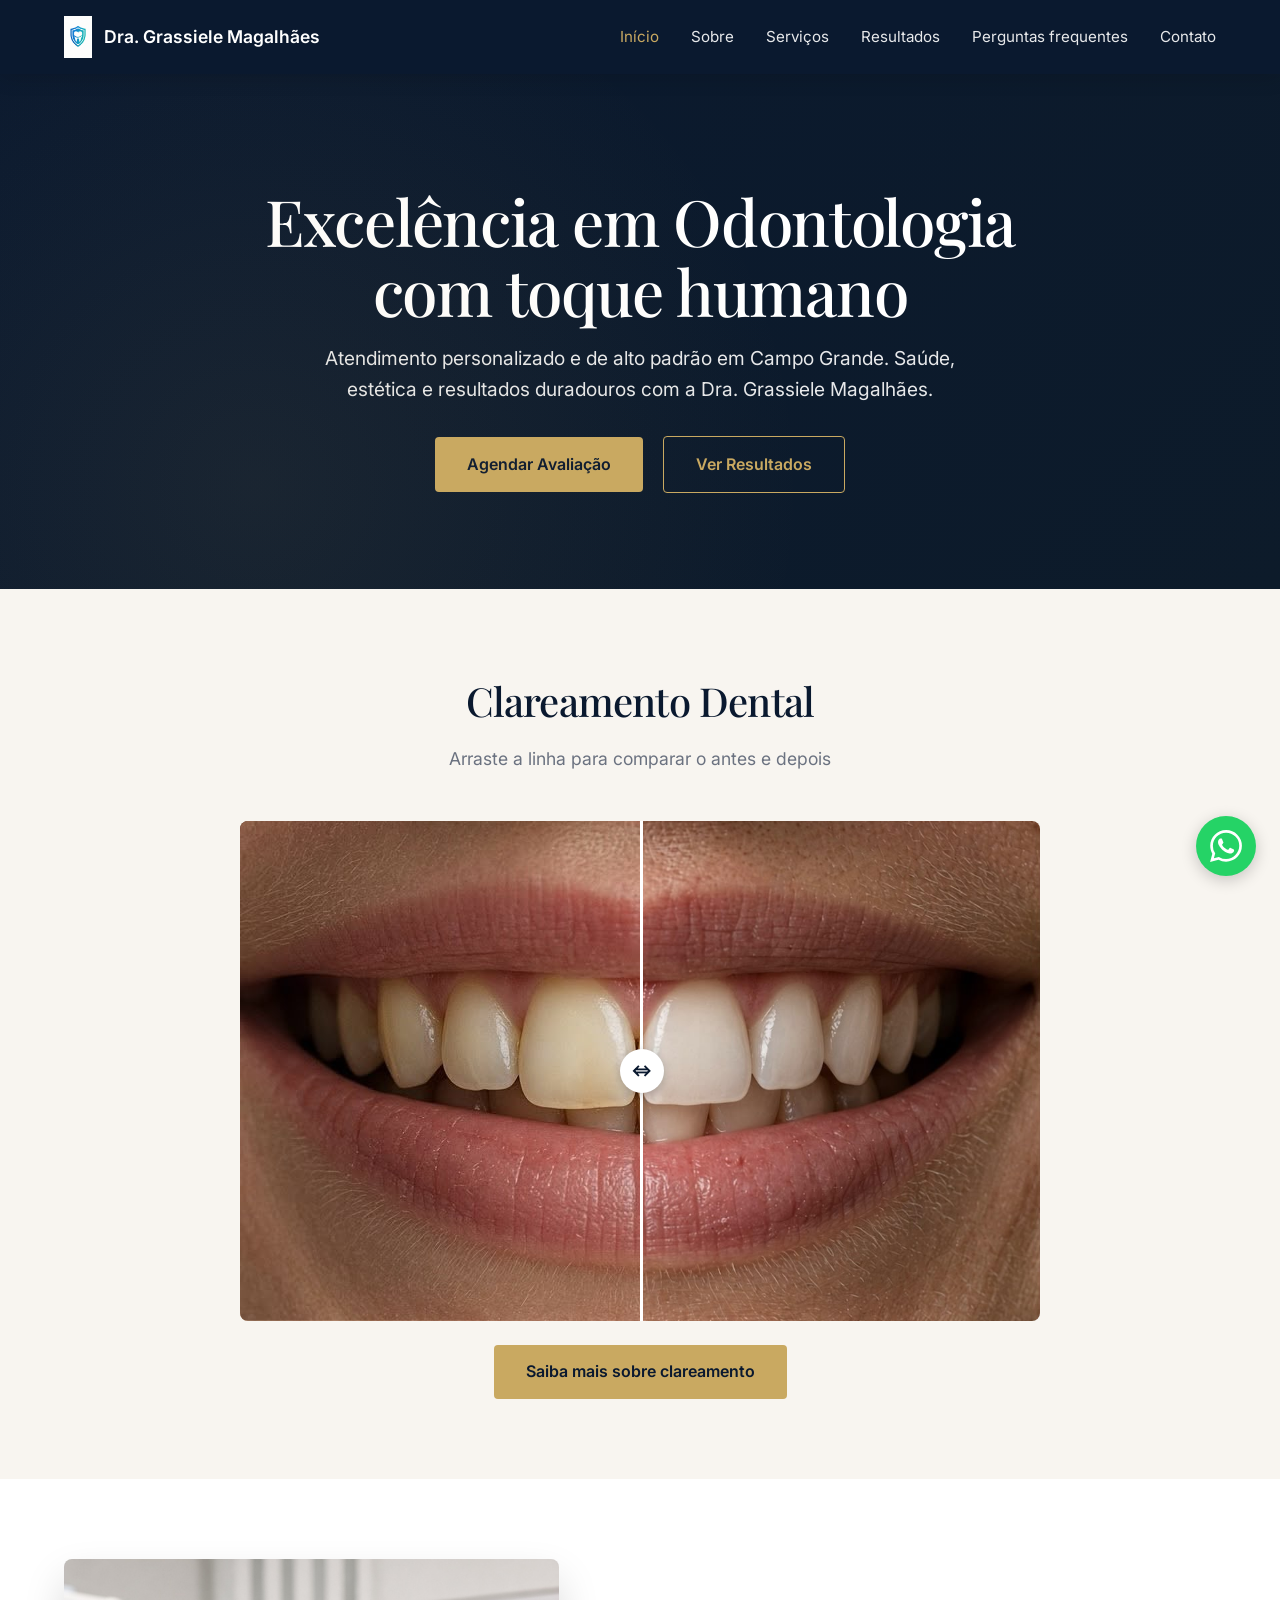
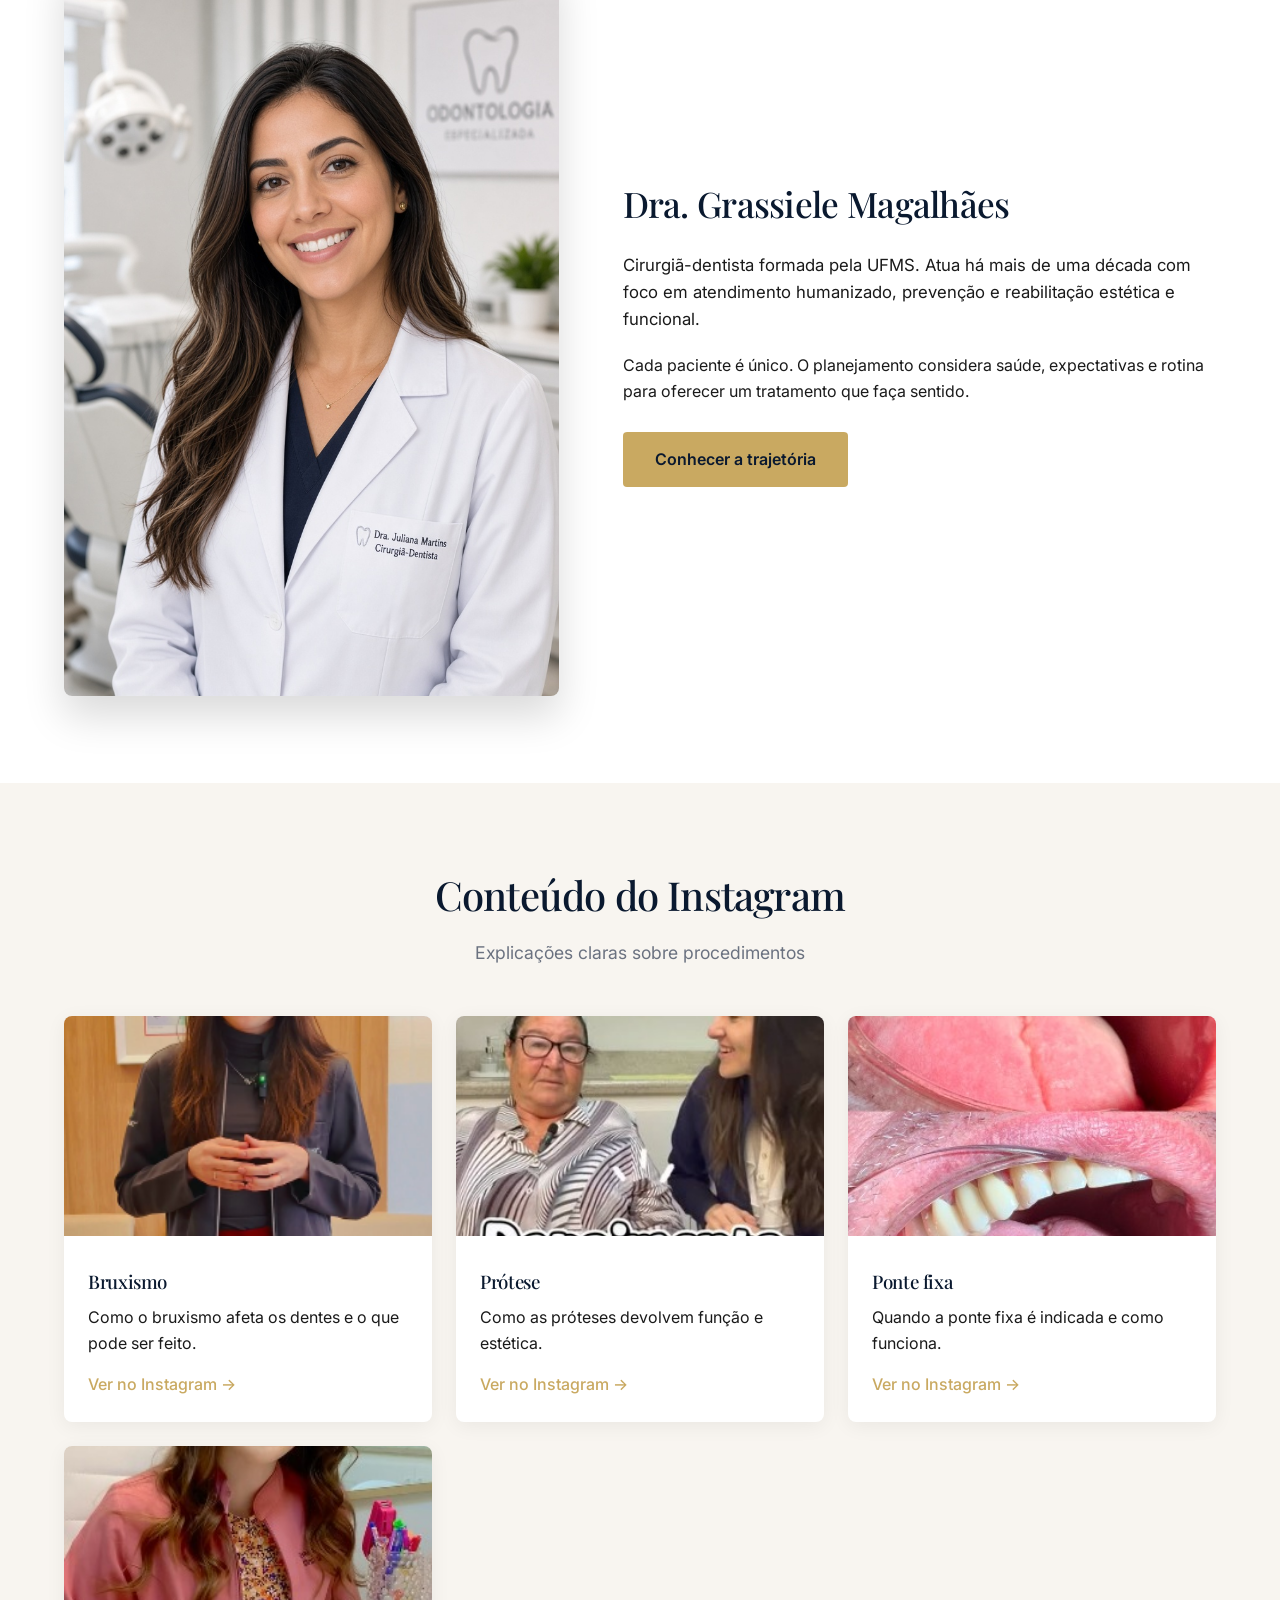
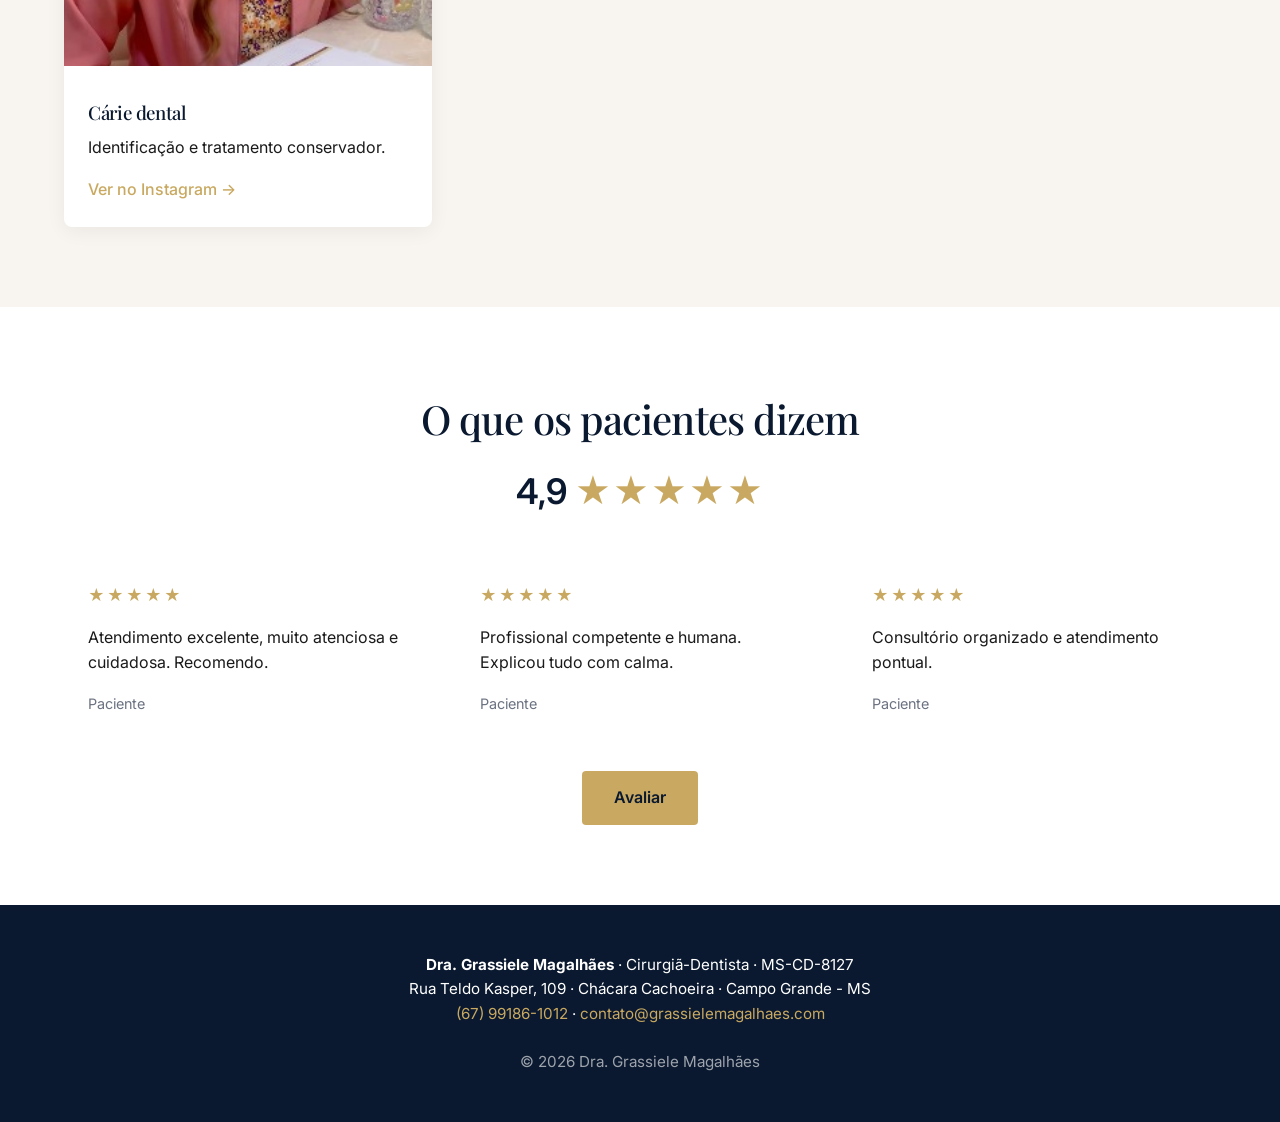
<file: index.html>
<!DOCTYPE html>
<html lang="pt-BR">
<head>
  <meta charset="UTF-8">
  <meta name="viewport" content="width=device-width, initial-scale=1.0">
  <title>Dra. Grassiele Magalhães | Odontologia Premium em Campo Grande</title>
  <link rel="preconnect" href="https://fonts.googleapis.com">
  <link href="https://fonts.googleapis.com/css2?family=Inter:wght@400;500;600&family=Playfair+Display:wght@500;600&display=swap" rel="stylesheet">
  <link rel="stylesheet" href="css/style.css?v=2">
</head>
<body>
  <header class="header">
    <nav class="nav">
      <a href="index.html" class="logo">
        <img src="images/logo.png" alt="Logo Dra. Grassiele">
        Dra. Grassiele Magalhães
      </a>
      <button class="nav-toggle" aria-label="Menu">☰</button>
      <ul class="nav-menu">
        <li><a href="index.html" class="active">Início</a></li>
        <li><a href="sobre.html">Sobre</a></li>
        <li><a href="servicos.html">Serviços</a></li>
        <li><a href="resultados.html">Resultados</a></li>
        <li><a href="perguntas.html">Perguntas frequentes</a></li>
        <li><a href="contato.html">Contato</a></li>
      </ul>
    </nav>
  </header>

  <main>
    <section class="hero">
      <h1>Excelência em Odontologia<br>com toque humano</h1>
      <p>Atendimento personalizado e de alto padrão em Campo Grande. Saúde, estética e resultados duradouros com a Dra. Grassiele Magalhães.</p>
      <div>
        <a href="https://wa.me/5567991861012?text=Olá! Gostaria de agendar uma avaliação." class="btn" target="_blank">Agendar Avaliação</a>
        <a href="resultados.html" class="btn btn-outline">Ver Resultados</a>
      </div>
    </section>

    <section class="section">
      <div class="container">
        <h2 class="section-title">Clareamento Dental</h2>
        <p class="section-subtitle">Arraste a linha para comparar o antes e depois</p>
        <div class="compare" id="compare">
          <img src="images/depois.jpg" alt="Depois" class="compare-after">
          <img src="images/antes.jpg" alt="Antes" class="compare-before">
          <div class="compare-line" id="compareLine"><div class="compare-handle">⇔</div></div>
        </div>
        <div style="text-align:center;margin-top:1.5rem;"><a href="clareamento.html" class="btn">Saiba mais sobre clareamento</a></div>
      </div>
    </section>

    <section class="section" style="background: white;">
      <div class="container">
        <div class="about-grid">
          <div class="about-image">
            <img src="images/doutora.jpg" alt="Dra. Grassiele Magalhães">
          </div>
          <div>
            <h2 class="section-title" style="text-align:left; font-size:2.2rem;">Dra. Grassiele Magalhães</h2>
            <p style="margin:1.25rem 0; font-size:1.05rem;">Cirurgiã-dentista formada pela UFMS. Atua há mais de uma década com foco em atendimento humanizado, prevenção e reabilitação estética e funcional.</p>
            <p>Cada paciente é único. O planejamento considera saúde, expectativas e rotina para oferecer um tratamento que faça sentido.</p>
            <div style="margin-top:1.75rem;"><a href="sobre.html" class="btn">Conhecer a trajetória</a></div>
          </div>
        </div>
      </div>
    </section>

    <section class="section">
      <div class="container">
        <h2 class="section-title">Conteúdo do Instagram</h2>
        <p class="section-subtitle">Explicações claras sobre procedimentos</p>
        <div class="grid">
          <div class="card">
            <img src="images/cover-bruxismo.jpg" alt="Bruxismo">
            <div class="card-body">
              <h3>Bruxismo</h3>
              <p>Como o bruxismo afeta os dentes e o que pode ser feito.</p>
              <a href="https://www.instagram.com/reel/DbJlZlkvBO2/" target="_blank" style="color:var(--gold); font-weight:500; display:inline-block; margin-top:1rem;">Ver no Instagram →</a>
            </div>
          </div>
          <div class="card">
            <img src="images/cover-protese.jpg" alt="Prótese">
            <div class="card-body">
              <h3>Prótese</h3>
              <p>Como as próteses devolvem função e estética.</p>
              <a href="https://www.instagram.com/reel/DbBzwTgJEyK/" target="_blank" style="color:var(--gold); font-weight:500; display:inline-block; margin-top:1rem;">Ver no Instagram →</a>
            </div>
          </div>
          <div class="card">
            <img src="images/cover-ponte.jpg" alt="Ponte fixa">
            <div class="card-body">
              <h3>Ponte fixa</h3>
              <p>Quando a ponte fixa é indicada e como funciona.</p>
              <a href="https://www.instagram.com/reel/DIZo9DwS8MG/" target="_blank" style="color:var(--gold); font-weight:500; display:inline-block; margin-top:1rem;">Ver no Instagram →</a>
            </div>
          </div>
          <div class="card">
            <img src="images/cover-carie.jpg" alt="Cárie">
            <div class="card-body">
              <h3>Cárie dental</h3>
              <p>Identificação e tratamento conservador.</p>
              <a href="https://www.instagram.com/reel/DEaXKeYpCxU/" target="_blank" style="color:var(--gold); font-weight:500; display:inline-block; margin-top:1rem;">Ver no Instagram →</a>
            </div>
          </div>
        </div>
      </div>
    </section>

    <section class="section" style="background: white;">
      <div class="container">
        <h2 class="section-title">O que os pacientes dizem</h2>
        <div style="text-align:center; margin-bottom:2.5rem;">
          <div style="font-size:2.2rem; font-weight:600; color:var(--navy);">4,9 <span class="stars">★★★★★</span></div>
        </div>
        <div class="grid">
          <div class="review"><p class="stars">★★★★★</p><p style="margin:1rem 0;">Atendimento excelente, muito atenciosa e cuidadosa. Recomendo.</p><p style="font-size:.9rem; color:var(--muted);">Paciente</p></div>
          <div class="review"><p class="stars">★★★★★</p><p style="margin:1rem 0;">Profissional competente e humana. Explicou tudo com calma.</p><p style="font-size:.9rem; color:var(--muted);">Paciente</p></div>
          <div class="review"><p class="stars">★★★★★</p><p style="margin:1rem 0;">Consultório organizado e atendimento pontual.</p><p style="font-size:.9rem; color:var(--muted);">Paciente</p></div>
        </div>
        <div style="text-align:center;margin-top:2rem;">
          <a href="https://search.google.com/local/writereview?placeid=ChIJqT_Q59fphpQRULqyvQDDcs4" class="btn" target="_blank">Avaliar</a>
        </div>
      </div>
    </section>
  </main>

  <footer class="footer">
    <p><strong>Dra. Grassiele Magalhães</strong> · Cirurgiã-Dentista · MS-CD-8127</p>
    <p>Rua Teldo Kasper, 109 · Chácara Cachoeira · Campo Grande - MS</p>
    <p><a href="https://wa.me/5567991861012" target="_blank">(67) 99186-1012</a> · <a href="mailto:contato@grassielemagalhaes.com">contato@grassielemagalhaes.com</a></p>
    <p style="margin-top:1.5rem; opacity:.6;">© 2026 Dra. Grassiele Magalhães</p>
  </footer>

  <a href="https://wa.me/5567991861012" class="whatsapp-float" target="_blank" aria-label="WhatsApp">
    <svg viewBox="0 0 24 24" fill="currentColor"><path d="M17.472 14.382c-.297-.149-1.758-.867-2.03-.967-.273-.099-.471-.148-.67.15-.197.297-.767.966-.94 1.164-.173.199-.347.223-.644.075-.297-.15-1.255-.463-2.39-1.475-.883-.788-1.48-1.761-1.653-2.059-.173-.297-.018-.458.13-.606.134-.133.298-.347.446-.52.149-.174.198-.298.298-.497.099-.198.05-.371-.025-.52-.075-.149-.669-1.612-.916-2.207-.242-.579-.487-.5-.669-.51-.173-.008-.371-.01-.57-.01-.198 0-.52.074-.792.372-.272.297-1.04 1.016-1.04 2.479 0 1.462 1.065 2.875 1.213 3.074.149.198 2.096 3.2 5.077 4.487.709.306 1.262.489 1.694.625.712.227 1.36.195 1.871.118.571-.085 1.758-.719 2.006-1.413.248-.694.248-1.289.173-1.413-.074-.124-.272-.198-.57-.347m-5.421 7.403h-.004a9.87 9.87 0 01-5.031-1.378l-.361-.214-3.741.982.998-3.648-.235-.374a9.86 9.86 0 01-1.51-5.26c.001-5.45 4.436-9.884 9.888-9.884 2.64 0 5.122 1.03 6.988 2.898a9.825 9.825 0 012.893 6.994c-.003 5.45-4.435 9.884-9.881 9.884m8.413-18.297A11.815 11.815 0 0012.05 0C5.495 0 .16 5.335.157 11.892c0 2.096.547 4.142 1.588 5.945L.057 24l6.305-1.654a11.882 11.882 0 005.683 1.448h.005c6.554 0 11.89-5.335 11.893-11.893a11.821 11.821 0 00-3.48-8.413z"/></svg>
  </a>

  <script src="js/script.js?v=2"></script>
</body>
</html>
</file>
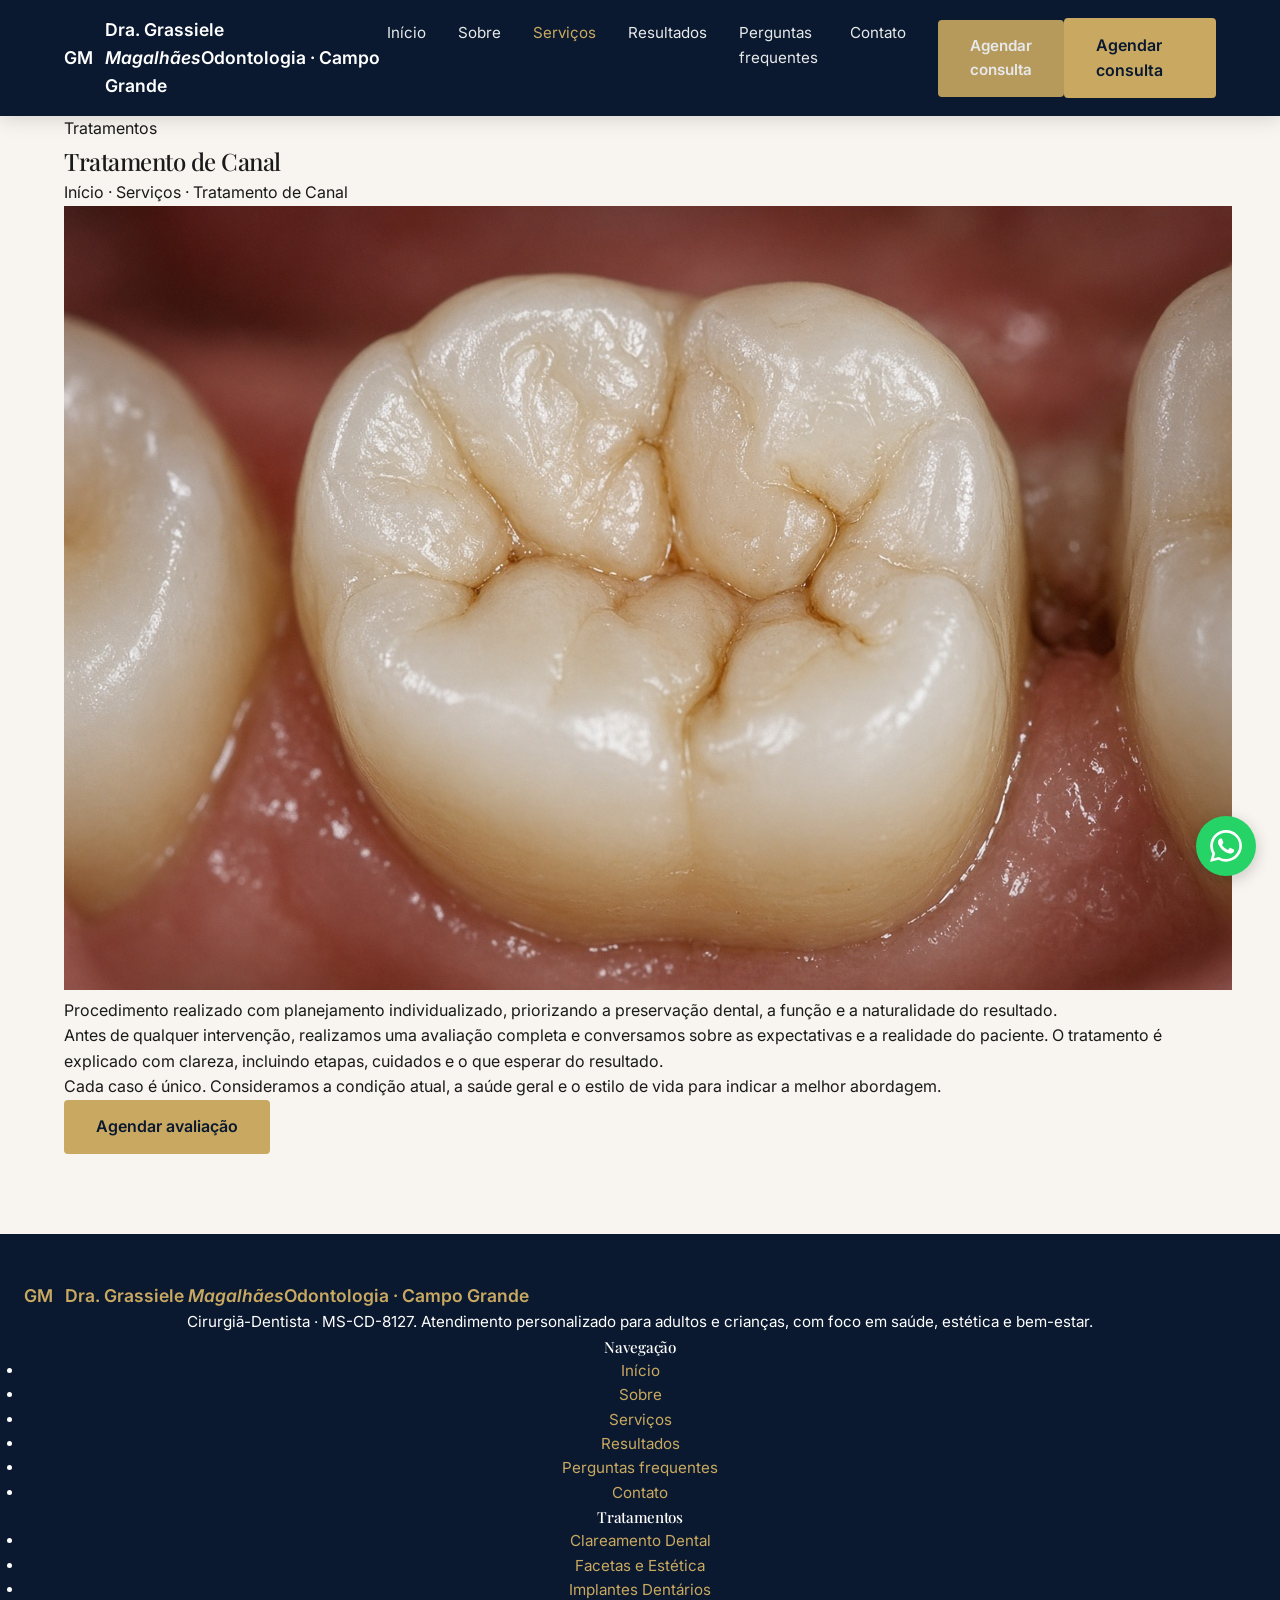
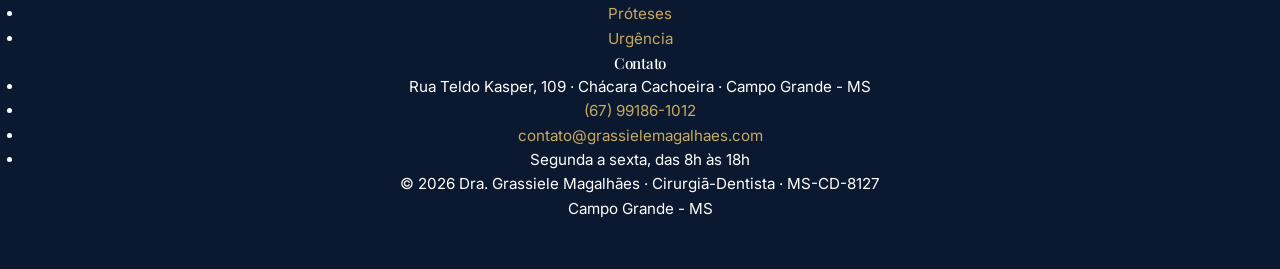
<file: canal.html>
<!DOCTYPE html>
<html lang="pt-BR">
<head>
  <meta charset="UTF-8">
  <meta name="viewport" content="width=device-width, initial-scale=1.0">
  <title>Tratamento de Canal | Dra. Grassiele Magalhães</title>
  <meta name="description" content="Procedimento realizado com planejamento individualizado, priorizando a preservação dental, a função e a naturalidade do resultado.">
  <meta name="theme-color" content="#0A192F">
  <link rel="icon" href="data:image/svg+xml,%3Csvg xmlns='http://www.w3.org/2000/svg' viewBox='0 0 64 64'%3E%3Ccircle cx='32' cy='32' r='31' fill='%230A192F'/%3E%3Ctext x='32' y='41' text-anchor='middle' font-family='Georgia,serif' font-style='italic' font-size='26' fill='%23C9A961'%3EGM%3C/text%3E%3C/svg%3E">
  <link rel="preconnect" href="https://fonts.googleapis.com">
  <link rel="preconnect" href="https://fonts.gstatic.com" crossorigin>
  <link href="https://fonts.googleapis.com/css2?family=Inter:wght@300;400;500;600&family=Playfair+Display:ital,wght@0,400;0,500;0,600;1,400;1,500&display=swap" rel="stylesheet">
  <link rel="stylesheet" href="css/style.css">
</head>
<body>
  <header class="header">
    <nav class="nav" aria-label="Menu principal">
      <a href="index.html" class="logo" aria-label="Dra. Grassiele Magalhães — Início"><span class="logo-mark" aria-hidden="true">GM</span><span class="logo-text"><span class="logo-name">Dra. Grassiele <em>Magalhães</em></span><span class="logo-tag">Odontologia · Campo Grande</span></span></a>
      <ul class="nav-menu" id="menu"><li><a href="index.html">Início</a></li><li><a href="sobre.html">Sobre</a></li><li><a href="servicos.html" class="active">Serviços</a></li><li><a href="resultados.html">Resultados</a></li><li><a href="perguntas.html">Perguntas frequentes</a></li><li><a href="contato.html">Contato</a></li><li class="menu-cta"><a href="https://wa.me/5567991861012?text=Olá! Gostaria de agendar uma consulta." class="btn" target="_blank" rel="noopener">Agendar consulta</a></li></ul>
      <a href="https://wa.me/5567991861012?text=Olá! Gostaria de agendar uma consulta." class="btn btn-sm nav-cta" target="_blank" rel="noopener">Agendar consulta</a>
      <button class="nav-toggle" aria-label="Abrir menu" aria-controls="menu" aria-expanded="false"><span></span><span></span><span></span></button>
    </nav>
  </header>
  <main>
    <section class="page-hero has-media">
      <div class="container">
        <span class="eyebrow">Tratamentos</span>
        <h1>Tratamento de Canal</h1>
        <div class="breadcrumb"><a href="index.html">Início</a> · <a href="servicos.html">Serviços</a> · Tratamento de Canal</div>
      </div>
    </section>
    <section class="section" style="padding-top:0">
      <div class="container">
        <article class="article"><img src="images/canal.jpg" alt="Tratamento de Canal" class="article-img"><p>Procedimento realizado com planejamento individualizado, priorizando a preservação dental, a função e a naturalidade do resultado.</p><p>Antes de qualquer intervenção, realizamos uma avaliação completa e conversamos sobre as expectativas e a realidade do paciente. O tratamento é explicado com clareza, incluindo etapas, cuidados e o que esperar do resultado.</p><p>Cada caso é único. Consideramos a condição atual, a saúde geral e o estilo de vida para indicar a melhor abordagem.</p><div class="article-cta"><a href="https://wa.me/5567991861012" class="btn" target="_blank" rel="noopener">Agendar avaliação</a></div></article>
      </div>
    </section>
  </main>
  <footer class="footer">
    <div class="footer-grid">
      <div>
        <a href="index.html" class="logo" aria-label="Dra. Grassiele Magalhães — Início"><span class="logo-mark" aria-hidden="true">GM</span><span class="logo-text"><span class="logo-name">Dra. Grassiele <em>Magalhães</em></span><span class="logo-tag">Odontologia · Campo Grande</span></span></a>
        <p>Cirurgiã-Dentista · MS-CD-8127. Atendimento personalizado para adultos e crianças, com foco em saúde, estética e bem-estar.</p>
      </div>
      <div>
        <h4>Navegação</h4>
        <ul><li><a href="index.html">Início</a></li><li><a href="sobre.html">Sobre</a></li><li><a href="servicos.html">Serviços</a></li><li><a href="resultados.html">Resultados</a></li><li><a href="perguntas.html">Perguntas frequentes</a></li><li><a href="contato.html">Contato</a></li></ul>
      </div>
      <div>
        <h4>Tratamentos</h4>
        <ul><li><a href="clareamento.html">Clareamento Dental</a></li><li><a href="facetas.html">Facetas e Estética</a></li><li><a href="implante.html">Implantes Dentários</a></li><li><a href="protese.html">Próteses</a></li><li><a href="urgencia.html">Urgência</a></li></ul>
      </div>
      <div>
        <h4>Contato</h4>
        <ul>
          <li>Rua Teldo Kasper, 109 · Chácara Cachoeira · Campo Grande - MS</li>
          <li><a href="https://wa.me/5567991861012" target="_blank" rel="noopener">(67) 99186-1012</a></li>
          <li><a href="mailto:contato@grassielemagalhaes.com">contato@grassielemagalhaes.com</a></li>
          <li>Segunda a sexta, das 8h às 18h</li>
        </ul>
      </div>
    </div>
    <div class="footer-bottom"><p>© 2026 Dra. Grassiele Magalhães · Cirurgiã-Dentista · MS-CD-8127</p><p>Campo Grande - MS</p></div>
  </footer>
  <a href="https://wa.me/5567991861012" class="whatsapp-float" target="_blank" rel="noopener" aria-label="WhatsApp"><svg viewBox="0 0 24 24" fill="currentColor" aria-hidden="true"><path d="M17.472 14.382c-.297-.149-1.758-.867-2.03-.967-.273-.099-.471-.148-.67.15-.197.297-.767.966-.94 1.164-.173.199-.347.223-.644.075-.297-.15-1.255-.463-2.39-1.475-.883-.788-1.48-1.761-1.653-2.059-.173-.297-.018-.458.13-.606.134-.133.298-.347.446-.52.149-.174.198-.298.298-.497.099-.198.05-.371-.025-.52-.075-.149-.669-1.612-.916-2.207-.242-.579-.487-.5-.669-.51-.173-.008-.371-.01-.57-.01-.198 0-.52.074-.792.372-.272.297-1.04 1.016-1.04 2.479 0 1.462 1.065 2.875 1.213 3.074.149.198 2.096 3.2 5.077 4.487.709.306 1.262.489 1.694.625.712.227 1.36.195 1.871.118.571-.085 1.758-.719 2.006-1.413.248-.694.248-1.289.173-1.413-.074-.124-.272-.198-.57-.347m-5.421 7.403h-.004a9.87 9.87 0 01-5.031-1.378l-.361-.214-3.741.982.998-3.648-.235-.374a9.86 9.86 0 01-1.51-5.26c.001-5.45 4.436-9.884 9.888-9.884 2.64 0 5.122 1.03 6.988 2.898a9.825 9.825 0 012.893 6.994c-.003 5.45-4.435 9.884-9.881 9.884m8.413-18.297A11.815 11.815 0 0012.05 0C5.495 0 .16 5.335.157 11.892c0 2.096.547 4.142 1.588 5.945L.057 24l6.305-1.654a11.882 11.882 0 005.683 1.448h.005c6.554 0 11.89-5.335 11.893-11.893a11.821 11.821 0 00-3.48-8.413z"/></svg></a>
  <script src="js/script.js"></script>
</body>
</html>
</file>
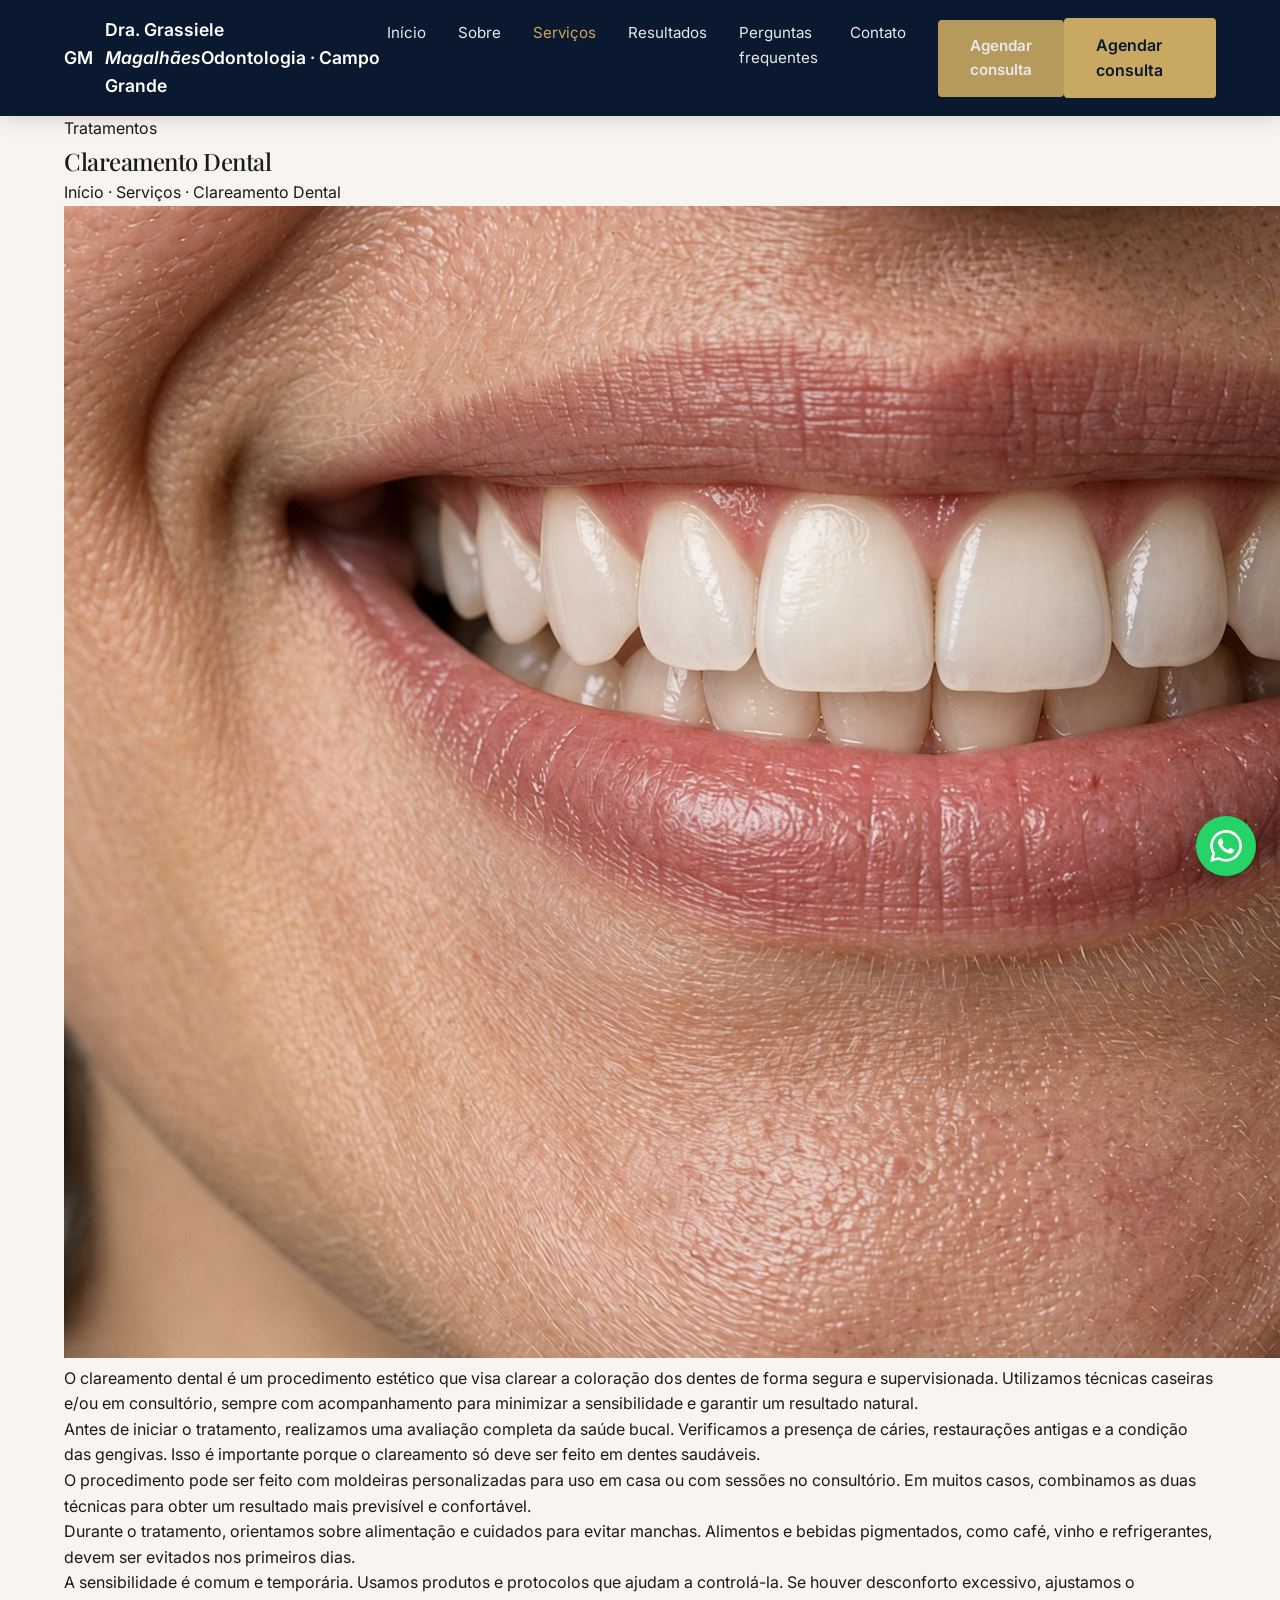
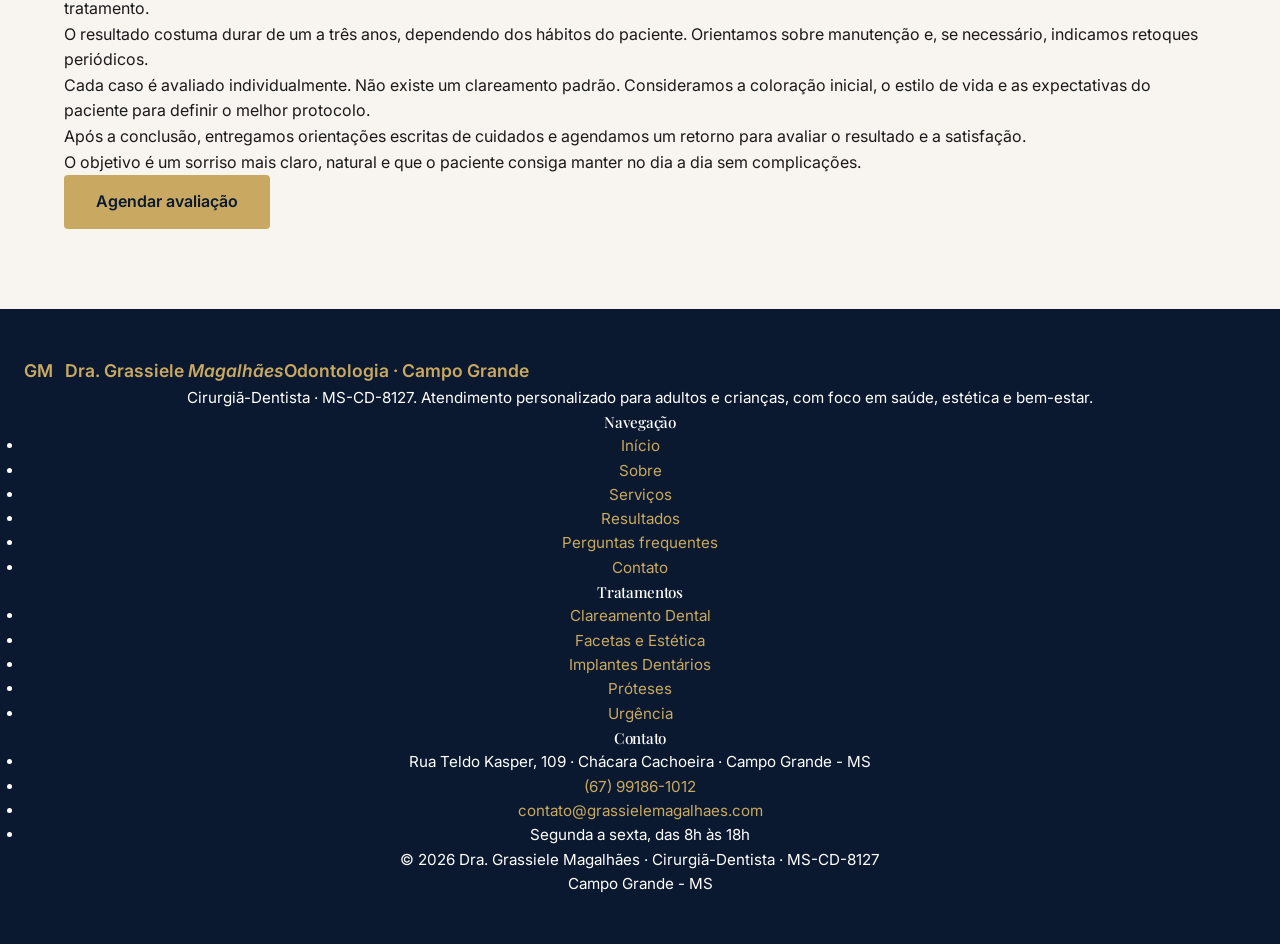
<file: clareamento.html>
<!DOCTYPE html>
<html lang="pt-BR">
<head>
  <meta charset="UTF-8">
  <meta name="viewport" content="width=device-width, initial-scale=1.0">
  <title>Clareamento Dental | Dra. Grassiele Magalhães</title>
  <meta name="description" content="O clareamento dental é um procedimento estético que visa clarear a coloração dos dentes de forma segura e supervisionada. Utilizamos técnicas caseiras e/ou">
  <meta name="theme-color" content="#0A192F">
  <link rel="icon" href="data:image/svg+xml,%3Csvg xmlns='http://www.w3.org/2000/svg' viewBox='0 0 64 64'%3E%3Ccircle cx='32' cy='32' r='31' fill='%230A192F'/%3E%3Ctext x='32' y='41' text-anchor='middle' font-family='Georgia,serif' font-style='italic' font-size='26' fill='%23C9A961'%3EGM%3C/text%3E%3C/svg%3E">
  <link rel="preconnect" href="https://fonts.googleapis.com">
  <link rel="preconnect" href="https://fonts.gstatic.com" crossorigin>
  <link href="https://fonts.googleapis.com/css2?family=Inter:wght@300;400;500;600&family=Playfair+Display:ital,wght@0,400;0,500;0,600;1,400;1,500&display=swap" rel="stylesheet">
  <link rel="stylesheet" href="css/style.css">
</head>
<body>
  <header class="header">
    <nav class="nav" aria-label="Menu principal">
      <a href="index.html" class="logo" aria-label="Dra. Grassiele Magalhães — Início"><span class="logo-mark" aria-hidden="true">GM</span><span class="logo-text"><span class="logo-name">Dra. Grassiele <em>Magalhães</em></span><span class="logo-tag">Odontologia · Campo Grande</span></span></a>
      <ul class="nav-menu" id="menu"><li><a href="index.html">Início</a></li><li><a href="sobre.html">Sobre</a></li><li><a href="servicos.html" class="active">Serviços</a></li><li><a href="resultados.html">Resultados</a></li><li><a href="perguntas.html">Perguntas frequentes</a></li><li><a href="contato.html">Contato</a></li><li class="menu-cta"><a href="https://wa.me/5567991861012?text=Olá! Gostaria de agendar uma consulta." class="btn" target="_blank" rel="noopener">Agendar consulta</a></li></ul>
      <a href="https://wa.me/5567991861012?text=Olá! Gostaria de agendar uma consulta." class="btn btn-sm nav-cta" target="_blank" rel="noopener">Agendar consulta</a>
      <button class="nav-toggle" aria-label="Abrir menu" aria-controls="menu" aria-expanded="false"><span></span><span></span><span></span></button>
    </nav>
  </header>
  <main>
    <section class="page-hero has-media">
      <div class="container">
        <span class="eyebrow">Tratamentos</span>
        <h1>Clareamento Dental</h1>
        <div class="breadcrumb"><a href="index.html">Início</a> · <a href="servicos.html">Serviços</a> · Clareamento Dental</div>
      </div>
    </section>
    <section class="section" style="padding-top:0">
      <div class="container">
        <article class="article"><img src="images/clareamento.jpg" alt="Clareamento dental" class="article-img"><p>O clareamento dental é um procedimento estético que visa clarear a coloração dos dentes de forma segura e supervisionada. Utilizamos técnicas caseiras e/ou em consultório, sempre com acompanhamento para minimizar a sensibilidade e garantir um resultado natural.</p><p>Antes de iniciar o tratamento, realizamos uma avaliação completa da saúde bucal. Verificamos a presença de cáries, restaurações antigas e a condição das gengivas. Isso é importante porque o clareamento só deve ser feito em dentes saudáveis.</p><p>O procedimento pode ser feito com moldeiras personalizadas para uso em casa ou com sessões no consultório. Em muitos casos, combinamos as duas técnicas para obter um resultado mais previsível e confortável.</p><p>Durante o tratamento, orientamos sobre alimentação e cuidados para evitar manchas. Alimentos e bebidas pigmentados, como café, vinho e refrigerantes, devem ser evitados nos primeiros dias.</p><p>A sensibilidade é comum e temporária. Usamos produtos e protocolos que ajudam a controlá-la. Se houver desconforto excessivo, ajustamos o tratamento.</p><p>O resultado costuma durar de um a três anos, dependendo dos hábitos do paciente. Orientamos sobre manutenção e, se necessário, indicamos retoques periódicos.</p><p>Cada caso é avaliado individualmente. Não existe um clareamento padrão. Consideramos a coloração inicial, o estilo de vida e as expectativas do paciente para definir o melhor protocolo.</p><p>Após a conclusão, entregamos orientações escritas de cuidados e agendamos um retorno para avaliar o resultado e a satisfação.</p><p>O objetivo é um sorriso mais claro, natural e que o paciente consiga manter no dia a dia sem complicações.</p><div class="article-cta"><a href="https://wa.me/5567991861012?text=Olá! Gostaria de saber mais sobre clareamento dental." class="btn" target="_blank" rel="noopener">Agendar avaliação</a></div></article>
      </div>
    </section>
  </main>
  <footer class="footer">
    <div class="footer-grid">
      <div>
        <a href="index.html" class="logo" aria-label="Dra. Grassiele Magalhães — Início"><span class="logo-mark" aria-hidden="true">GM</span><span class="logo-text"><span class="logo-name">Dra. Grassiele <em>Magalhães</em></span><span class="logo-tag">Odontologia · Campo Grande</span></span></a>
        <p>Cirurgiã-Dentista · MS-CD-8127. Atendimento personalizado para adultos e crianças, com foco em saúde, estética e bem-estar.</p>
      </div>
      <div>
        <h4>Navegação</h4>
        <ul><li><a href="index.html">Início</a></li><li><a href="sobre.html">Sobre</a></li><li><a href="servicos.html">Serviços</a></li><li><a href="resultados.html">Resultados</a></li><li><a href="perguntas.html">Perguntas frequentes</a></li><li><a href="contato.html">Contato</a></li></ul>
      </div>
      <div>
        <h4>Tratamentos</h4>
        <ul><li><a href="clareamento.html">Clareamento Dental</a></li><li><a href="facetas.html">Facetas e Estética</a></li><li><a href="implante.html">Implantes Dentários</a></li><li><a href="protese.html">Próteses</a></li><li><a href="urgencia.html">Urgência</a></li></ul>
      </div>
      <div>
        <h4>Contato</h4>
        <ul>
          <li>Rua Teldo Kasper, 109 · Chácara Cachoeira · Campo Grande - MS</li>
          <li><a href="https://wa.me/5567991861012" target="_blank" rel="noopener">(67) 99186-1012</a></li>
          <li><a href="mailto:contato@grassielemagalhaes.com">contato@grassielemagalhaes.com</a></li>
          <li>Segunda a sexta, das 8h às 18h</li>
        </ul>
      </div>
    </div>
    <div class="footer-bottom"><p>© 2026 Dra. Grassiele Magalhães · Cirurgiã-Dentista · MS-CD-8127</p><p>Campo Grande - MS</p></div>
  </footer>
  <a href="https://wa.me/5567991861012" class="whatsapp-float" target="_blank" rel="noopener" aria-label="WhatsApp"><svg viewBox="0 0 24 24" fill="currentColor" aria-hidden="true"><path d="M17.472 14.382c-.297-.149-1.758-.867-2.03-.967-.273-.099-.471-.148-.67.15-.197.297-.767.966-.94 1.164-.173.199-.347.223-.644.075-.297-.15-1.255-.463-2.39-1.475-.883-.788-1.48-1.761-1.653-2.059-.173-.297-.018-.458.13-.606.134-.133.298-.347.446-.52.149-.174.198-.298.298-.497.099-.198.05-.371-.025-.52-.075-.149-.669-1.612-.916-2.207-.242-.579-.487-.5-.669-.51-.173-.008-.371-.01-.57-.01-.198 0-.52.074-.792.372-.272.297-1.04 1.016-1.04 2.479 0 1.462 1.065 2.875 1.213 3.074.149.198 2.096 3.2 5.077 4.487.709.306 1.262.489 1.694.625.712.227 1.36.195 1.871.118.571-.085 1.758-.719 2.006-1.413.248-.694.248-1.289.173-1.413-.074-.124-.272-.198-.57-.347m-5.421 7.403h-.004a9.87 9.87 0 01-5.031-1.378l-.361-.214-3.741.982.998-3.648-.235-.374a9.86 9.86 0 01-1.51-5.26c.001-5.45 4.436-9.884 9.888-9.884 2.64 0 5.122 1.03 6.988 2.898a9.825 9.825 0 012.893 6.994c-.003 5.45-4.435 9.884-9.881 9.884m8.413-18.297A11.815 11.815 0 0012.05 0C5.495 0 .16 5.335.157 11.892c0 2.096.547 4.142 1.588 5.945L.057 24l6.305-1.654a11.882 11.882 0 005.683 1.448h.005c6.554 0 11.89-5.335 11.893-11.893a11.821 11.821 0 00-3.48-8.413z"/></svg></a>
  <script src="js/script.js"></script>
</body>
</html>
</file>
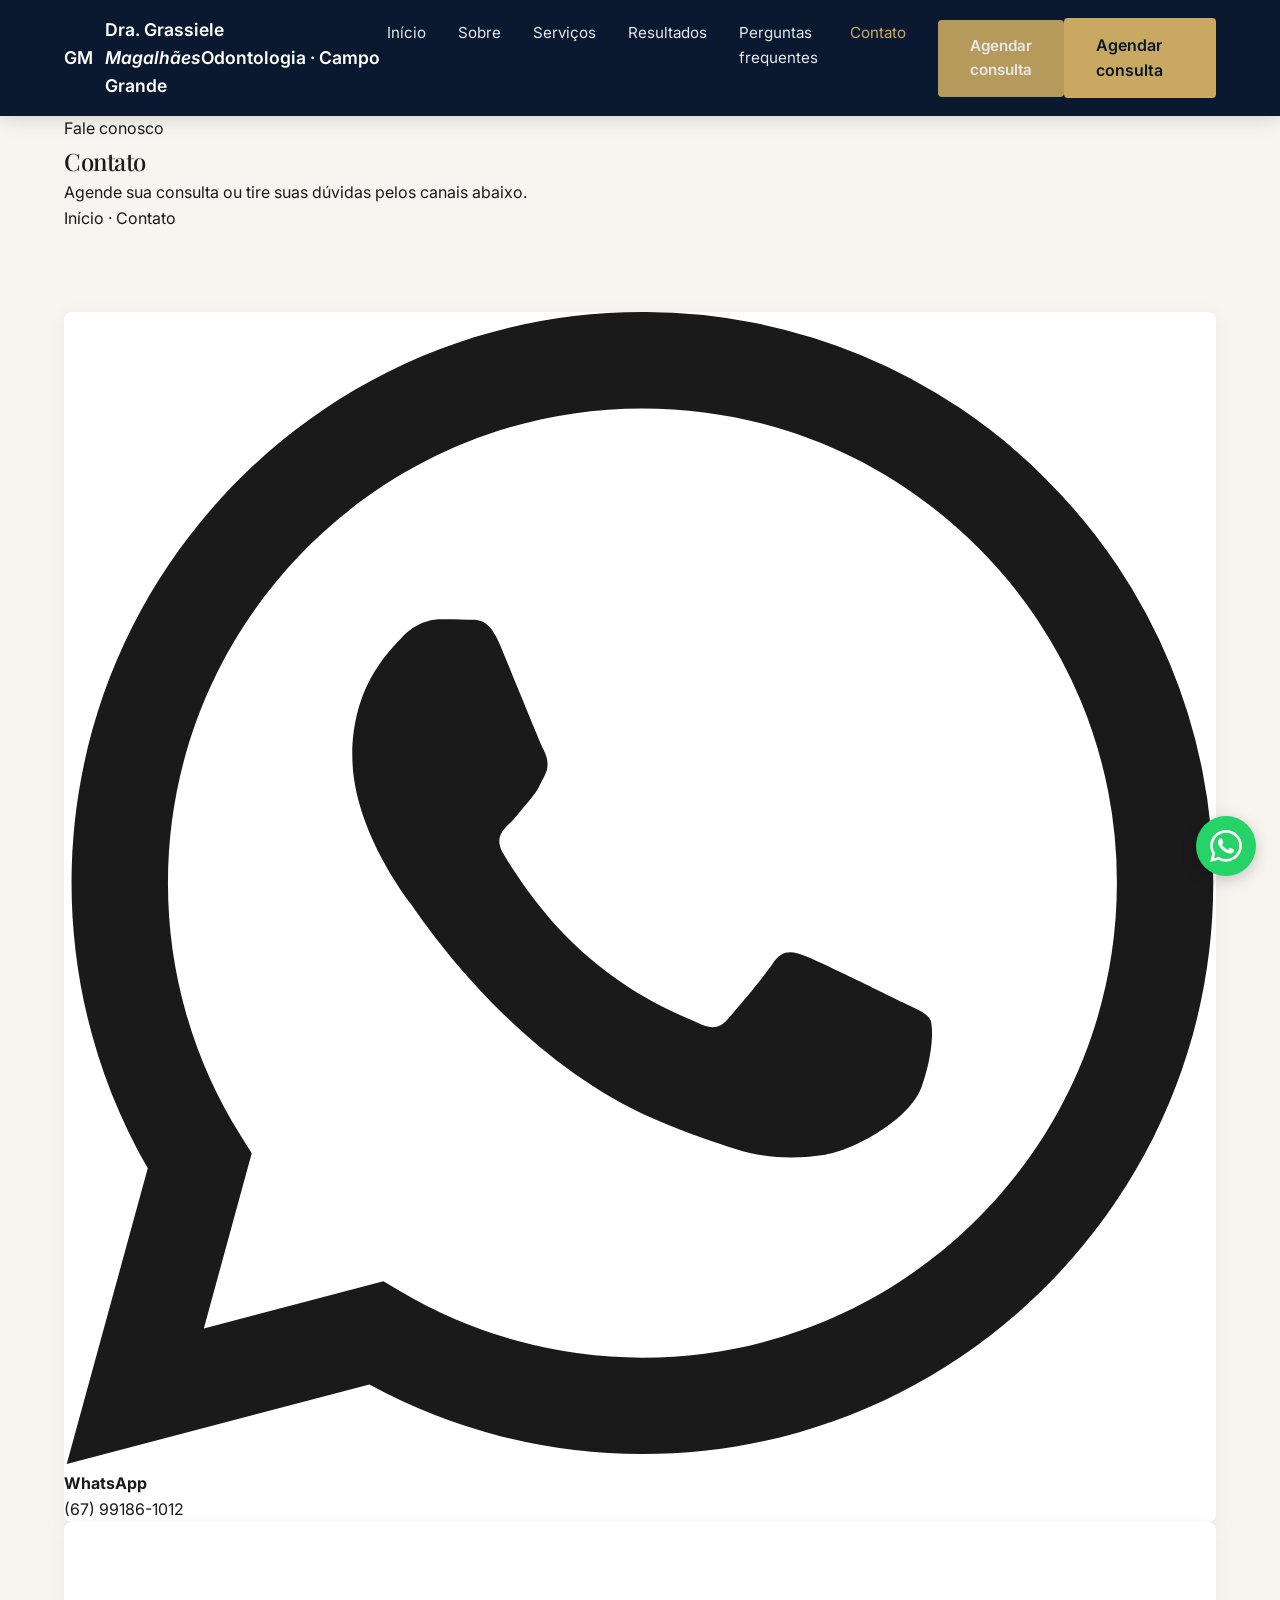
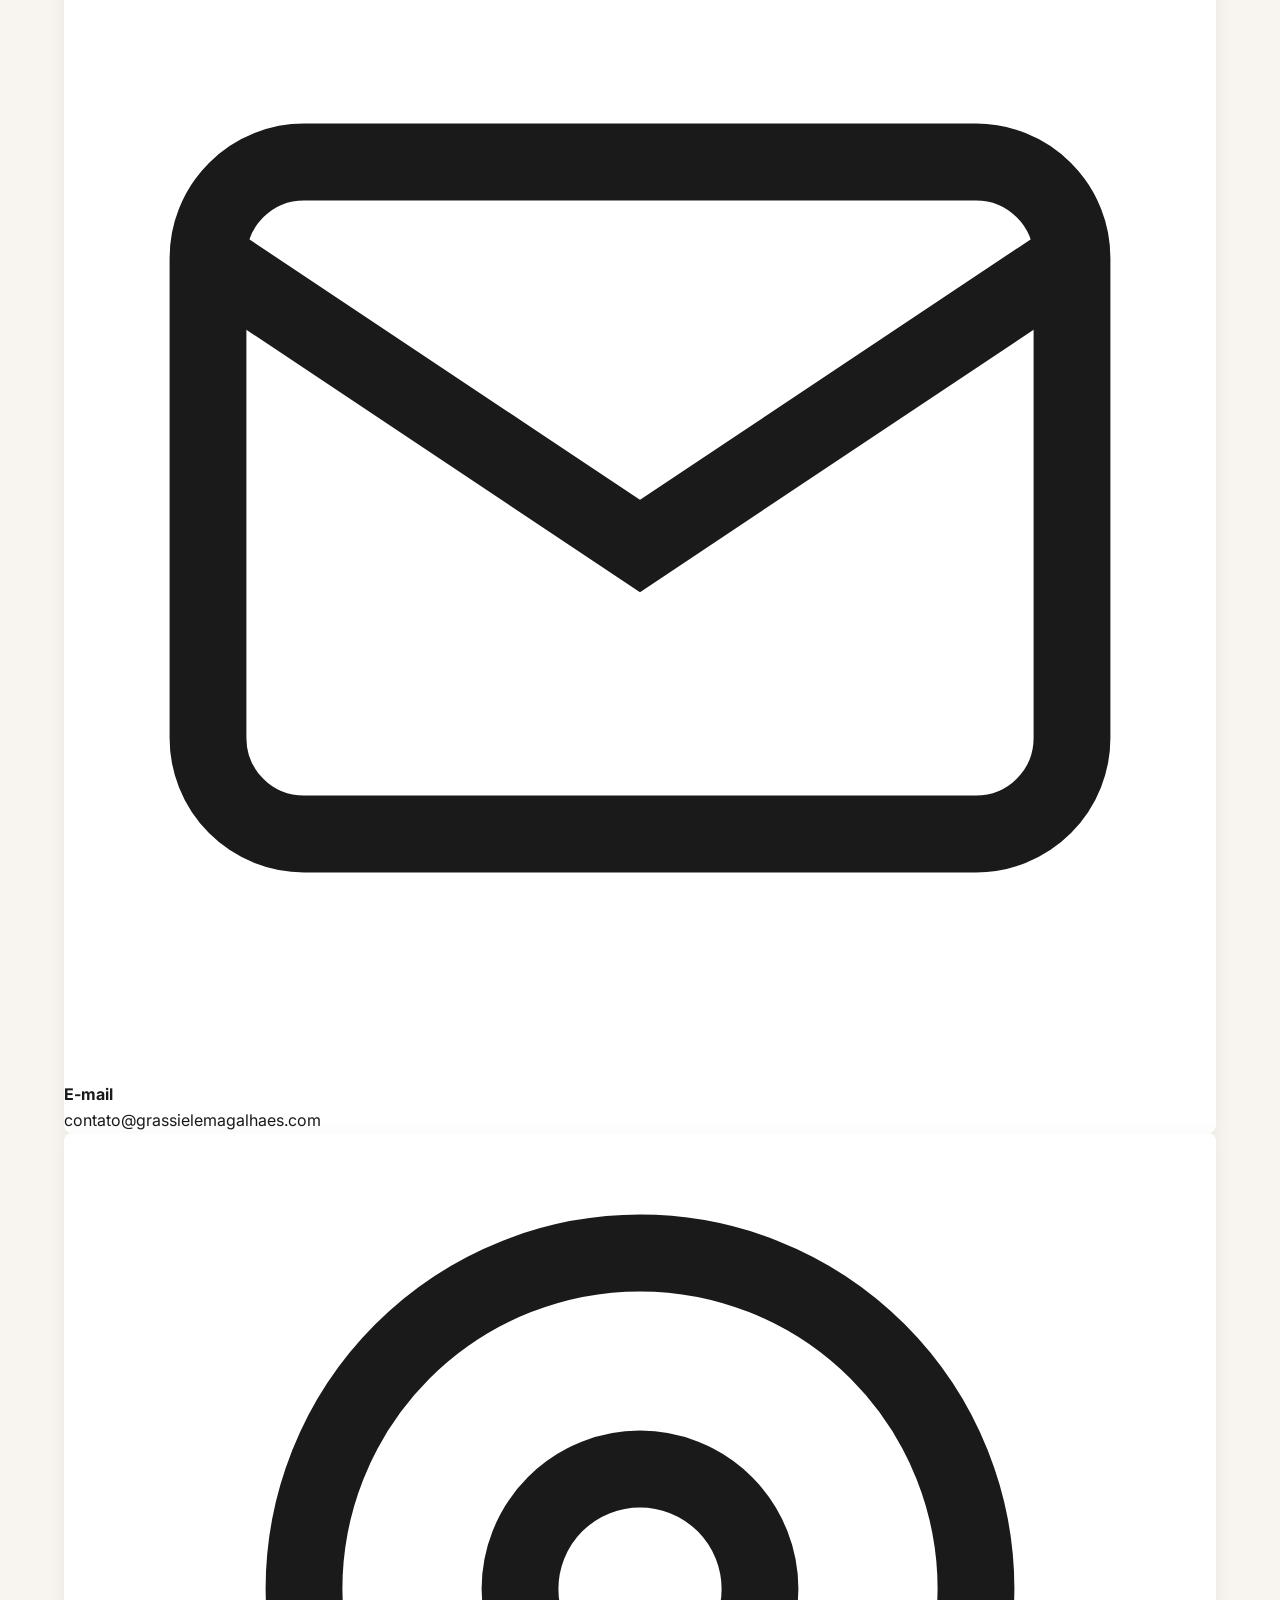
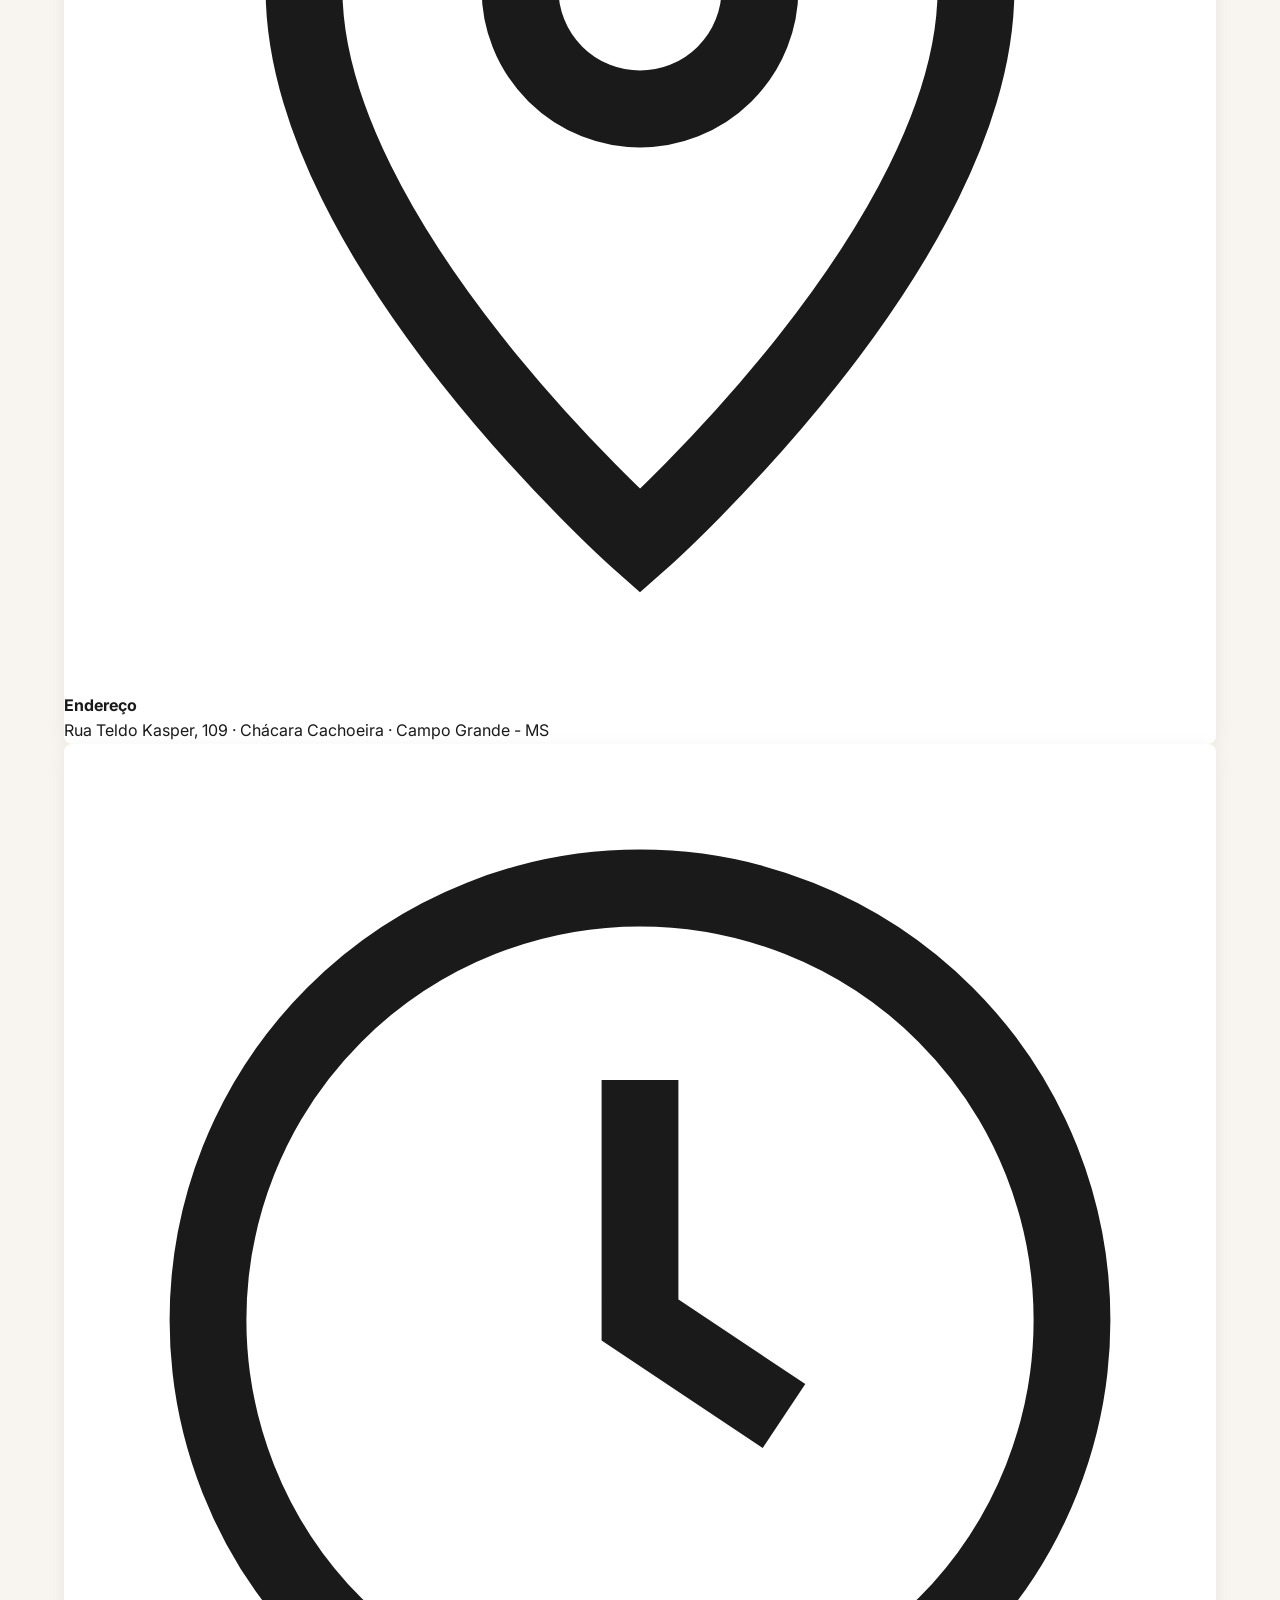
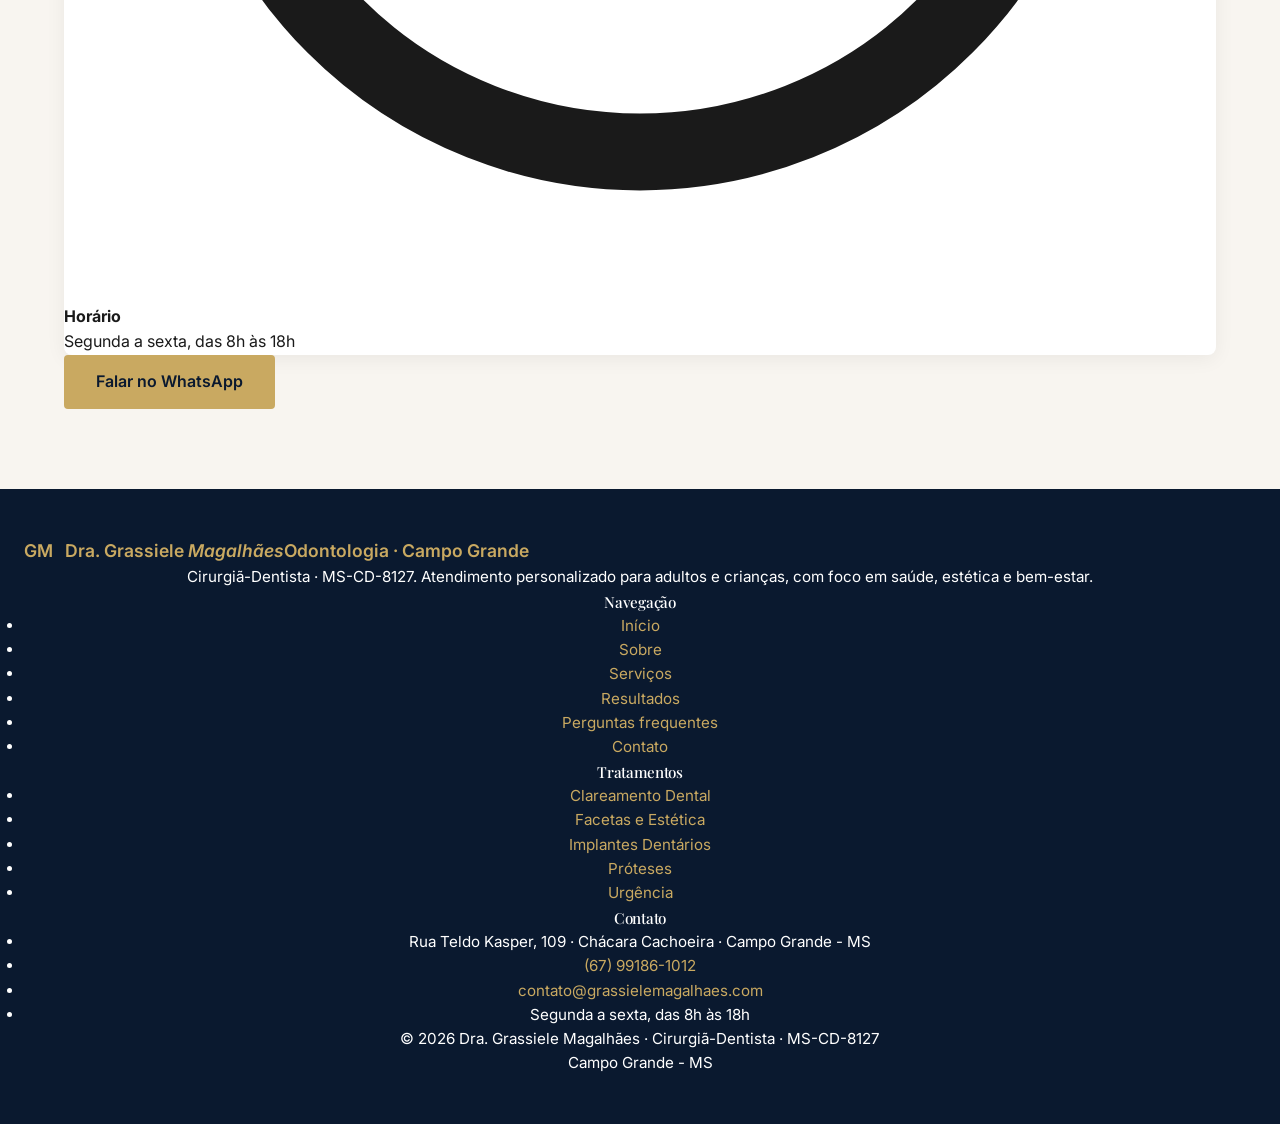
<file: contato.html>
<!DOCTYPE html>
<html lang="pt-BR">
<head>
  <meta charset="UTF-8">
  <meta name="viewport" content="width=device-width, initial-scale=1.0">
  <title>Contato | Dra. Grassiele Magalhães</title>
  <meta name="description" content="Contato da Dra. Grassiele Magalhães: WhatsApp (67) 99186-1012, e-mail e endereço em Campo Grande - MS.">
  <meta name="theme-color" content="#0A192F">
  <link rel="icon" href="data:image/svg+xml,%3Csvg xmlns='http://www.w3.org/2000/svg' viewBox='0 0 64 64'%3E%3Ccircle cx='32' cy='32' r='31' fill='%230A192F'/%3E%3Ctext x='32' y='41' text-anchor='middle' font-family='Georgia,serif' font-style='italic' font-size='26' fill='%23C9A961'%3EGM%3C/text%3E%3C/svg%3E">
  <link rel="preconnect" href="https://fonts.googleapis.com">
  <link rel="preconnect" href="https://fonts.gstatic.com" crossorigin>
  <link href="https://fonts.googleapis.com/css2?family=Inter:wght@300;400;500;600&family=Playfair+Display:ital,wght@0,400;0,500;0,600;1,400;1,500&display=swap" rel="stylesheet">
  <link rel="stylesheet" href="css/style.css">
</head>
<body>
  <header class="header">
    <nav class="nav" aria-label="Menu principal">
      <a href="index.html" class="logo" aria-label="Dra. Grassiele Magalhães — Início"><span class="logo-mark" aria-hidden="true">GM</span><span class="logo-text"><span class="logo-name">Dra. Grassiele <em>Magalhães</em></span><span class="logo-tag">Odontologia · Campo Grande</span></span></a>
      <ul class="nav-menu" id="menu"><li><a href="index.html">Início</a></li><li><a href="sobre.html">Sobre</a></li><li><a href="servicos.html">Serviços</a></li><li><a href="resultados.html">Resultados</a></li><li><a href="perguntas.html">Perguntas frequentes</a></li><li><a href="contato.html" class="active">Contato</a></li><li class="menu-cta"><a href="https://wa.me/5567991861012?text=Olá! Gostaria de agendar uma consulta." class="btn" target="_blank" rel="noopener">Agendar consulta</a></li></ul>
      <a href="https://wa.me/5567991861012?text=Olá! Gostaria de agendar uma consulta." class="btn btn-sm nav-cta" target="_blank" rel="noopener">Agendar consulta</a>
      <button class="nav-toggle" aria-label="Abrir menu" aria-controls="menu" aria-expanded="false"><span></span><span></span><span></span></button>
    </nav>
  </header>
  <main>
    <section class="page-hero">
      <div class="container">
        <span class="eyebrow">Fale conosco</span>
        <h1>Contato</h1>
        <p>Agende sua consulta ou tire suas dúvidas pelos canais abaixo.</p><div class="breadcrumb"><a href="index.html">Início</a> · Contato</div>
      </div>
    </section>
    <section class="section">
      <div class="container">
        <div class="contact-grid"><div class="card contact-card reveal"><span class="contact-icon"><svg viewBox="0 0 24 24" fill="currentColor" aria-hidden="true"><path d="M17.472 14.382c-.297-.149-1.758-.867-2.03-.967-.273-.099-.471-.148-.67.15-.197.297-.767.966-.94 1.164-.173.199-.347.223-.644.075-.297-.15-1.255-.463-2.39-1.475-.883-.788-1.48-1.761-1.653-2.059-.173-.297-.018-.458.13-.606.134-.133.298-.347.446-.52.149-.174.198-.298.298-.497.099-.198.05-.371-.025-.52-.075-.149-.669-1.612-.916-2.207-.242-.579-.487-.5-.669-.51-.173-.008-.371-.01-.57-.01-.198 0-.52.074-.792.372-.272.297-1.04 1.016-1.04 2.479 0 1.462 1.065 2.875 1.213 3.074.149.198 2.096 3.2 5.077 4.487.709.306 1.262.489 1.694.625.712.227 1.36.195 1.871.118.571-.085 1.758-.719 2.006-1.413.248-.694.248-1.289.173-1.413-.074-.124-.272-.198-.57-.347m-5.421 7.403h-.004a9.87 9.87 0 01-5.031-1.378l-.361-.214-3.741.982.998-3.648-.235-.374a9.86 9.86 0 01-1.51-5.26c.001-5.45 4.436-9.884 9.888-9.884 2.64 0 5.122 1.03 6.988 2.898a9.825 9.825 0 012.893 6.994c-.003 5.45-4.435 9.884-9.881 9.884m8.413-18.297A11.815 11.815 0 0012.05 0C5.495 0 .16 5.335.157 11.892c0 2.096.547 4.142 1.588 5.945L.057 24l6.305-1.654a11.882 11.882 0 005.683 1.448h.005c6.554 0 11.89-5.335 11.893-11.893a11.821 11.821 0 00-3.48-8.413z"/></svg></span><div><strong>WhatsApp</strong><p><a href="https://wa.me/5567991861012" target="_blank" rel="noopener">(67) 99186-1012</a></p></div></div><div class="card contact-card reveal"><span class="contact-icon"><svg viewBox="0 0 24 24" fill="none" stroke="currentColor" stroke-width="1.6" aria-hidden="true"><rect x="3" y="5" width="18" height="14" rx="2"/><path d="m3 7 9 6 9-6"/></svg></span><div><strong>E-mail</strong><p><a href="mailto:contato@grassielemagalhaes.com">contato@grassielemagalhaes.com</a></p></div></div><div class="card contact-card reveal"><span class="contact-icon"><svg viewBox="0 0 24 24" fill="none" stroke="currentColor" stroke-width="1.6" aria-hidden="true"><path d="M12 21s-7-6.2-7-11.5A7 7 0 0 1 19 9.5C19 14.8 12 21 12 21z"/><circle cx="12" cy="9.5" r="2.5"/></svg></span><div><strong>Endereço</strong><p>Rua Teldo Kasper, 109 · Chácara Cachoeira · Campo Grande - MS</p></div></div><div class="card contact-card reveal"><span class="contact-icon"><svg viewBox="0 0 24 24" fill="none" stroke="currentColor" stroke-width="1.6" aria-hidden="true"><circle cx="12" cy="12" r="9"/><path d="M12 7v5l3 2"/></svg></span><div><strong>Horário</strong><p>Segunda a sexta, das 8h às 18h</p></div></div></div>
        <div class="center-cta"><a href="https://wa.me/5567991861012" class="btn" target="_blank" rel="noopener">Falar no WhatsApp</a></div>
      </div>
    </section>
  </main>
  <footer class="footer">
    <div class="footer-grid">
      <div>
        <a href="index.html" class="logo" aria-label="Dra. Grassiele Magalhães — Início"><span class="logo-mark" aria-hidden="true">GM</span><span class="logo-text"><span class="logo-name">Dra. Grassiele <em>Magalhães</em></span><span class="logo-tag">Odontologia · Campo Grande</span></span></a>
        <p>Cirurgiã-Dentista · MS-CD-8127. Atendimento personalizado para adultos e crianças, com foco em saúde, estética e bem-estar.</p>
      </div>
      <div>
        <h4>Navegação</h4>
        <ul><li><a href="index.html">Início</a></li><li><a href="sobre.html">Sobre</a></li><li><a href="servicos.html">Serviços</a></li><li><a href="resultados.html">Resultados</a></li><li><a href="perguntas.html">Perguntas frequentes</a></li><li><a href="contato.html">Contato</a></li></ul>
      </div>
      <div>
        <h4>Tratamentos</h4>
        <ul><li><a href="clareamento.html">Clareamento Dental</a></li><li><a href="facetas.html">Facetas e Estética</a></li><li><a href="implante.html">Implantes Dentários</a></li><li><a href="protese.html">Próteses</a></li><li><a href="urgencia.html">Urgência</a></li></ul>
      </div>
      <div>
        <h4>Contato</h4>
        <ul>
          <li>Rua Teldo Kasper, 109 · Chácara Cachoeira · Campo Grande - MS</li>
          <li><a href="https://wa.me/5567991861012" target="_blank" rel="noopener">(67) 99186-1012</a></li>
          <li><a href="mailto:contato@grassielemagalhaes.com">contato@grassielemagalhaes.com</a></li>
          <li>Segunda a sexta, das 8h às 18h</li>
        </ul>
      </div>
    </div>
    <div class="footer-bottom"><p>© 2026 Dra. Grassiele Magalhães · Cirurgiã-Dentista · MS-CD-8127</p><p>Campo Grande - MS</p></div>
  </footer>
  <a href="https://wa.me/5567991861012" class="whatsapp-float" target="_blank" rel="noopener" aria-label="WhatsApp"><svg viewBox="0 0 24 24" fill="currentColor" aria-hidden="true"><path d="M17.472 14.382c-.297-.149-1.758-.867-2.03-.967-.273-.099-.471-.148-.67.15-.197.297-.767.966-.94 1.164-.173.199-.347.223-.644.075-.297-.15-1.255-.463-2.39-1.475-.883-.788-1.48-1.761-1.653-2.059-.173-.297-.018-.458.13-.606.134-.133.298-.347.446-.52.149-.174.198-.298.298-.497.099-.198.05-.371-.025-.52-.075-.149-.669-1.612-.916-2.207-.242-.579-.487-.5-.669-.51-.173-.008-.371-.01-.57-.01-.198 0-.52.074-.792.372-.272.297-1.04 1.016-1.04 2.479 0 1.462 1.065 2.875 1.213 3.074.149.198 2.096 3.2 5.077 4.487.709.306 1.262.489 1.694.625.712.227 1.36.195 1.871.118.571-.085 1.758-.719 2.006-1.413.248-.694.248-1.289.173-1.413-.074-.124-.272-.198-.57-.347m-5.421 7.403h-.004a9.87 9.87 0 01-5.031-1.378l-.361-.214-3.741.982.998-3.648-.235-.374a9.86 9.86 0 01-1.51-5.26c.001-5.45 4.436-9.884 9.888-9.884 2.64 0 5.122 1.03 6.988 2.898a9.825 9.825 0 012.893 6.994c-.003 5.45-4.435 9.884-9.881 9.884m8.413-18.297A11.815 11.815 0 0012.05 0C5.495 0 .16 5.335.157 11.892c0 2.096.547 4.142 1.588 5.945L.057 24l6.305-1.654a11.882 11.882 0 005.683 1.448h.005c6.554 0 11.89-5.335 11.893-11.893a11.821 11.821 0 00-3.48-8.413z"/></svg></a>
  <script src="js/script.js"></script>
</body>
</html>
</file>
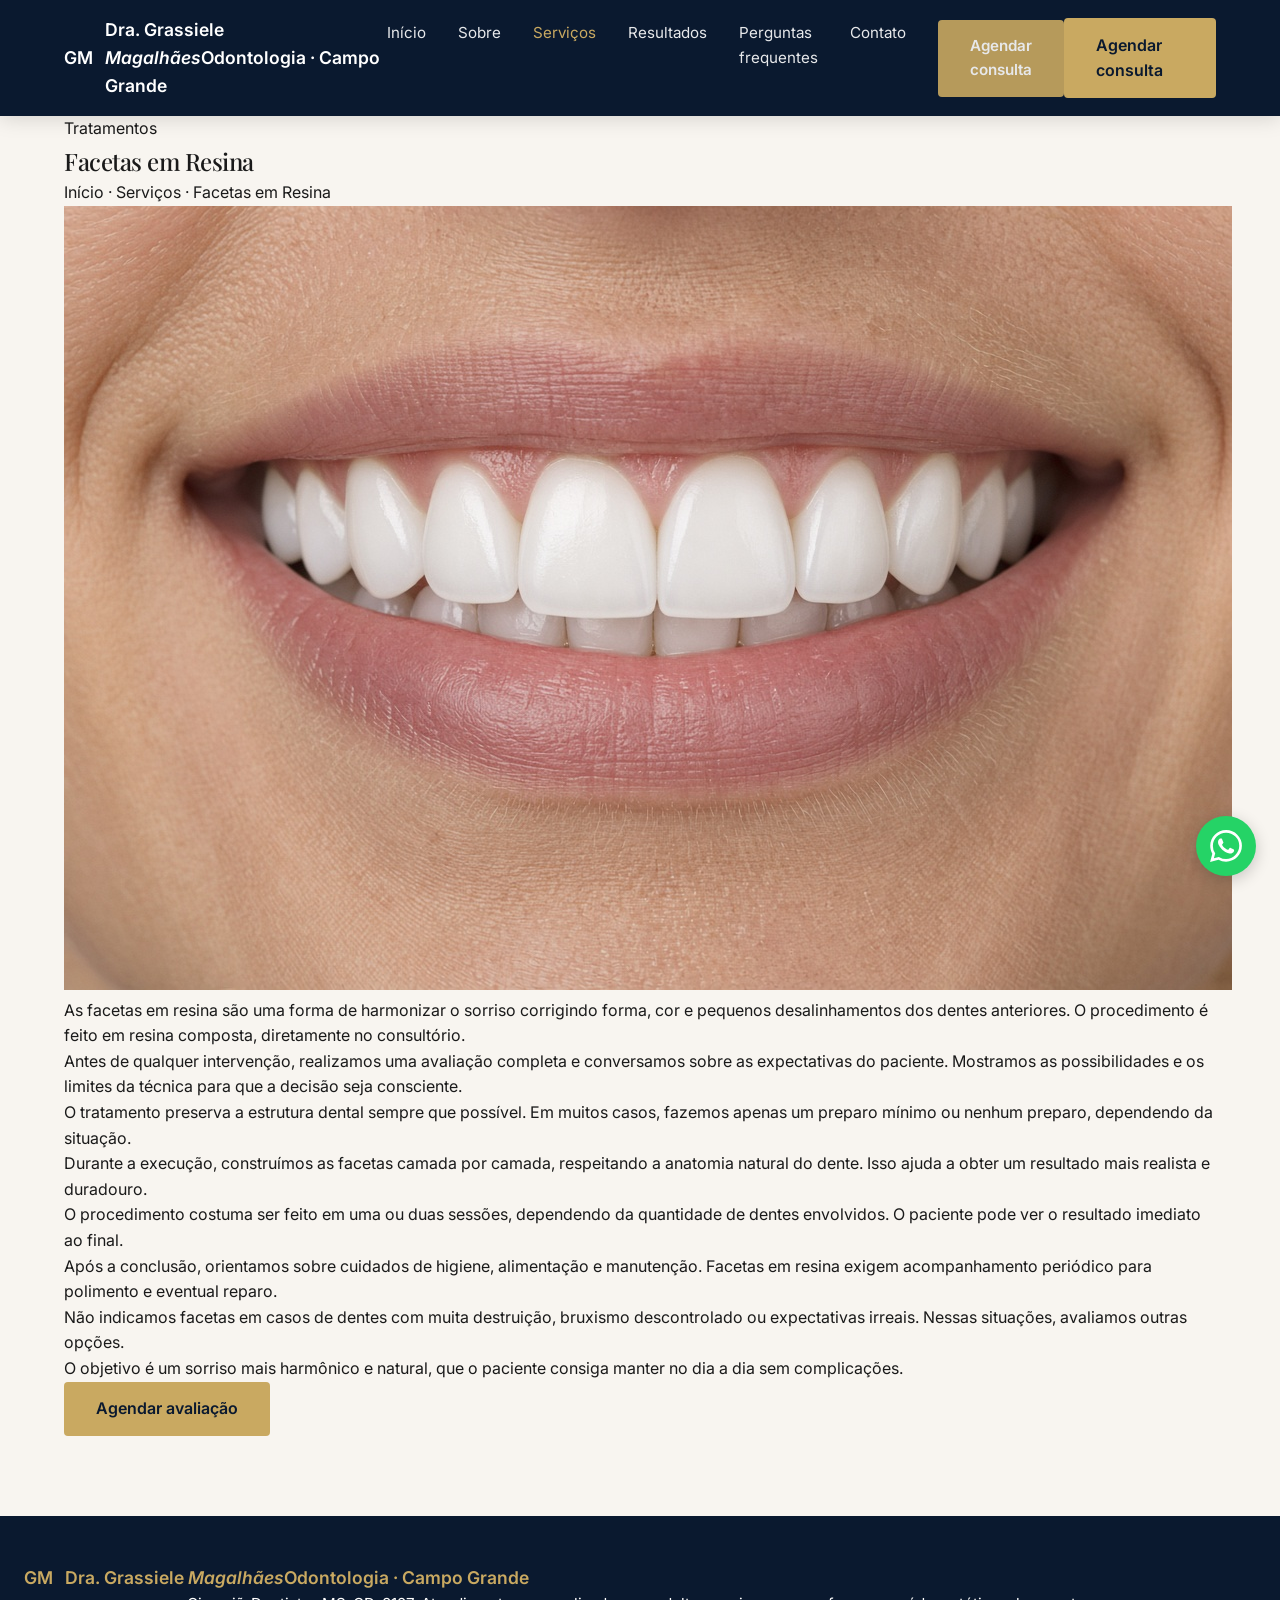
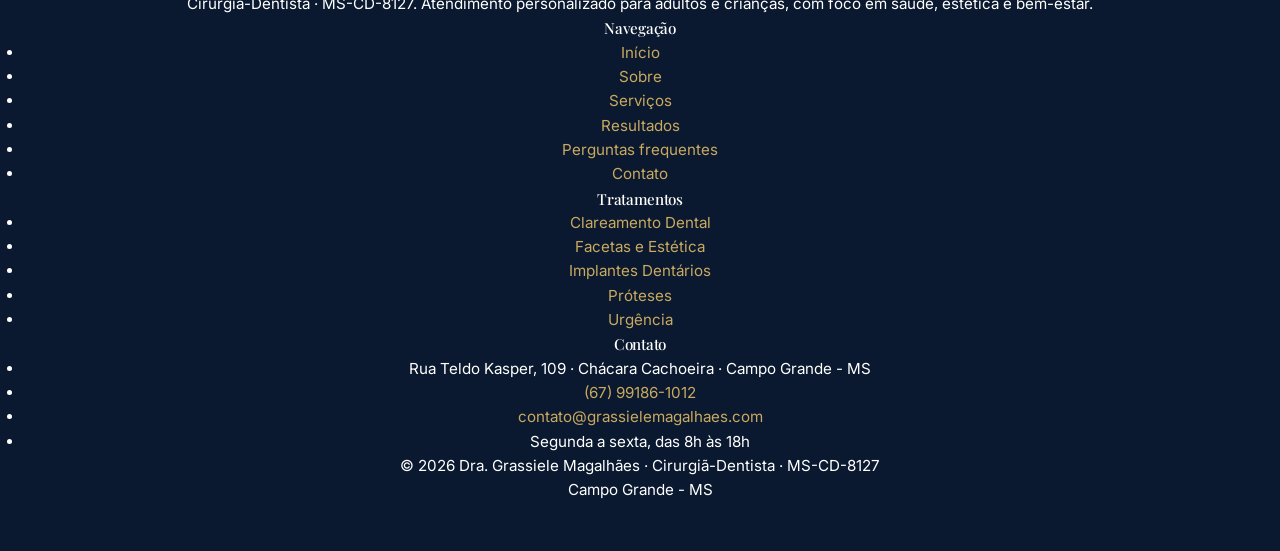
<file: facetas.html>
<!DOCTYPE html>
<html lang="pt-BR">
<head>
  <meta charset="UTF-8">
  <meta name="viewport" content="width=device-width, initial-scale=1.0">
  <title>Facetas | Dra. Grassiele Magalhães</title>
  <meta name="description" content="As facetas em resina são uma forma de harmonizar o sorriso corrigindo forma, cor e pequenos desalinhamentos dos dentes anteriores. O procedimento é feito e">
  <meta name="theme-color" content="#0A192F">
  <link rel="icon" href="data:image/svg+xml,%3Csvg xmlns='http://www.w3.org/2000/svg' viewBox='0 0 64 64'%3E%3Ccircle cx='32' cy='32' r='31' fill='%230A192F'/%3E%3Ctext x='32' y='41' text-anchor='middle' font-family='Georgia,serif' font-style='italic' font-size='26' fill='%23C9A961'%3EGM%3C/text%3E%3C/svg%3E">
  <link rel="preconnect" href="https://fonts.googleapis.com">
  <link rel="preconnect" href="https://fonts.gstatic.com" crossorigin>
  <link href="https://fonts.googleapis.com/css2?family=Inter:wght@300;400;500;600&family=Playfair+Display:ital,wght@0,400;0,500;0,600;1,400;1,500&display=swap" rel="stylesheet">
  <link rel="stylesheet" href="css/style.css">
</head>
<body>
  <header class="header">
    <nav class="nav" aria-label="Menu principal">
      <a href="index.html" class="logo" aria-label="Dra. Grassiele Magalhães — Início"><span class="logo-mark" aria-hidden="true">GM</span><span class="logo-text"><span class="logo-name">Dra. Grassiele <em>Magalhães</em></span><span class="logo-tag">Odontologia · Campo Grande</span></span></a>
      <ul class="nav-menu" id="menu"><li><a href="index.html">Início</a></li><li><a href="sobre.html">Sobre</a></li><li><a href="servicos.html" class="active">Serviços</a></li><li><a href="resultados.html">Resultados</a></li><li><a href="perguntas.html">Perguntas frequentes</a></li><li><a href="contato.html">Contato</a></li><li class="menu-cta"><a href="https://wa.me/5567991861012?text=Olá! Gostaria de agendar uma consulta." class="btn" target="_blank" rel="noopener">Agendar consulta</a></li></ul>
      <a href="https://wa.me/5567991861012?text=Olá! Gostaria de agendar uma consulta." class="btn btn-sm nav-cta" target="_blank" rel="noopener">Agendar consulta</a>
      <button class="nav-toggle" aria-label="Abrir menu" aria-controls="menu" aria-expanded="false"><span></span><span></span><span></span></button>
    </nav>
  </header>
  <main>
    <section class="page-hero has-media">
      <div class="container">
        <span class="eyebrow">Tratamentos</span>
        <h1>Facetas em Resina</h1>
        <div class="breadcrumb"><a href="index.html">Início</a> · <a href="servicos.html">Serviços</a> · Facetas em Resina</div>
      </div>
    </section>
    <section class="section" style="padding-top:0">
      <div class="container">
        <article class="article"><img src="images/facetas.jpg" alt="Facetas em resina" class="article-img"><p>As facetas em resina são uma forma de harmonizar o sorriso corrigindo forma, cor e pequenos desalinhamentos dos dentes anteriores. O procedimento é feito em resina composta, diretamente no consultório.</p><p>Antes de qualquer intervenção, realizamos uma avaliação completa e conversamos sobre as expectativas do paciente. Mostramos as possibilidades e os limites da técnica para que a decisão seja consciente.</p><p>O tratamento preserva a estrutura dental sempre que possível. Em muitos casos, fazemos apenas um preparo mínimo ou nenhum preparo, dependendo da situação.</p><p>Durante a execução, construímos as facetas camada por camada, respeitando a anatomia natural do dente. Isso ajuda a obter um resultado mais realista e duradouro.</p><p>O procedimento costuma ser feito em uma ou duas sessões, dependendo da quantidade de dentes envolvidos. O paciente pode ver o resultado imediato ao final.</p><p>Após a conclusão, orientamos sobre cuidados de higiene, alimentação e manutenção. Facetas em resina exigem acompanhamento periódico para polimento e eventual reparo.</p><p>Não indicamos facetas em casos de dentes com muita destruição, bruxismo descontrolado ou expectativas irreais. Nessas situações, avaliamos outras opções.</p><p>O objetivo é um sorriso mais harmônico e natural, que o paciente consiga manter no dia a dia sem complicações.</p><div class="article-cta"><a href="https://wa.me/5567991861012" class="btn" target="_blank" rel="noopener">Agendar avaliação</a></div></article>
      </div>
    </section>
  </main>
  <footer class="footer">
    <div class="footer-grid">
      <div>
        <a href="index.html" class="logo" aria-label="Dra. Grassiele Magalhães — Início"><span class="logo-mark" aria-hidden="true">GM</span><span class="logo-text"><span class="logo-name">Dra. Grassiele <em>Magalhães</em></span><span class="logo-tag">Odontologia · Campo Grande</span></span></a>
        <p>Cirurgiã-Dentista · MS-CD-8127. Atendimento personalizado para adultos e crianças, com foco em saúde, estética e bem-estar.</p>
      </div>
      <div>
        <h4>Navegação</h4>
        <ul><li><a href="index.html">Início</a></li><li><a href="sobre.html">Sobre</a></li><li><a href="servicos.html">Serviços</a></li><li><a href="resultados.html">Resultados</a></li><li><a href="perguntas.html">Perguntas frequentes</a></li><li><a href="contato.html">Contato</a></li></ul>
      </div>
      <div>
        <h4>Tratamentos</h4>
        <ul><li><a href="clareamento.html">Clareamento Dental</a></li><li><a href="facetas.html">Facetas e Estética</a></li><li><a href="implante.html">Implantes Dentários</a></li><li><a href="protese.html">Próteses</a></li><li><a href="urgencia.html">Urgência</a></li></ul>
      </div>
      <div>
        <h4>Contato</h4>
        <ul>
          <li>Rua Teldo Kasper, 109 · Chácara Cachoeira · Campo Grande - MS</li>
          <li><a href="https://wa.me/5567991861012" target="_blank" rel="noopener">(67) 99186-1012</a></li>
          <li><a href="mailto:contato@grassielemagalhaes.com">contato@grassielemagalhaes.com</a></li>
          <li>Segunda a sexta, das 8h às 18h</li>
        </ul>
      </div>
    </div>
    <div class="footer-bottom"><p>© 2026 Dra. Grassiele Magalhães · Cirurgiã-Dentista · MS-CD-8127</p><p>Campo Grande - MS</p></div>
  </footer>
  <a href="https://wa.me/5567991861012" class="whatsapp-float" target="_blank" rel="noopener" aria-label="WhatsApp"><svg viewBox="0 0 24 24" fill="currentColor" aria-hidden="true"><path d="M17.472 14.382c-.297-.149-1.758-.867-2.03-.967-.273-.099-.471-.148-.67.15-.197.297-.767.966-.94 1.164-.173.199-.347.223-.644.075-.297-.15-1.255-.463-2.39-1.475-.883-.788-1.48-1.761-1.653-2.059-.173-.297-.018-.458.13-.606.134-.133.298-.347.446-.52.149-.174.198-.298.298-.497.099-.198.05-.371-.025-.52-.075-.149-.669-1.612-.916-2.207-.242-.579-.487-.5-.669-.51-.173-.008-.371-.01-.57-.01-.198 0-.52.074-.792.372-.272.297-1.04 1.016-1.04 2.479 0 1.462 1.065 2.875 1.213 3.074.149.198 2.096 3.2 5.077 4.487.709.306 1.262.489 1.694.625.712.227 1.36.195 1.871.118.571-.085 1.758-.719 2.006-1.413.248-.694.248-1.289.173-1.413-.074-.124-.272-.198-.57-.347m-5.421 7.403h-.004a9.87 9.87 0 01-5.031-1.378l-.361-.214-3.741.982.998-3.648-.235-.374a9.86 9.86 0 01-1.51-5.26c.001-5.45 4.436-9.884 9.888-9.884 2.64 0 5.122 1.03 6.988 2.898a9.825 9.825 0 012.893 6.994c-.003 5.45-4.435 9.884-9.881 9.884m8.413-18.297A11.815 11.815 0 0012.05 0C5.495 0 .16 5.335.157 11.892c0 2.096.547 4.142 1.588 5.945L.057 24l6.305-1.654a11.882 11.882 0 005.683 1.448h.005c6.554 0 11.89-5.335 11.893-11.893a11.821 11.821 0 00-3.48-8.413z"/></svg></a>
  <script src="js/script.js"></script>
</body>
</html>
</file>
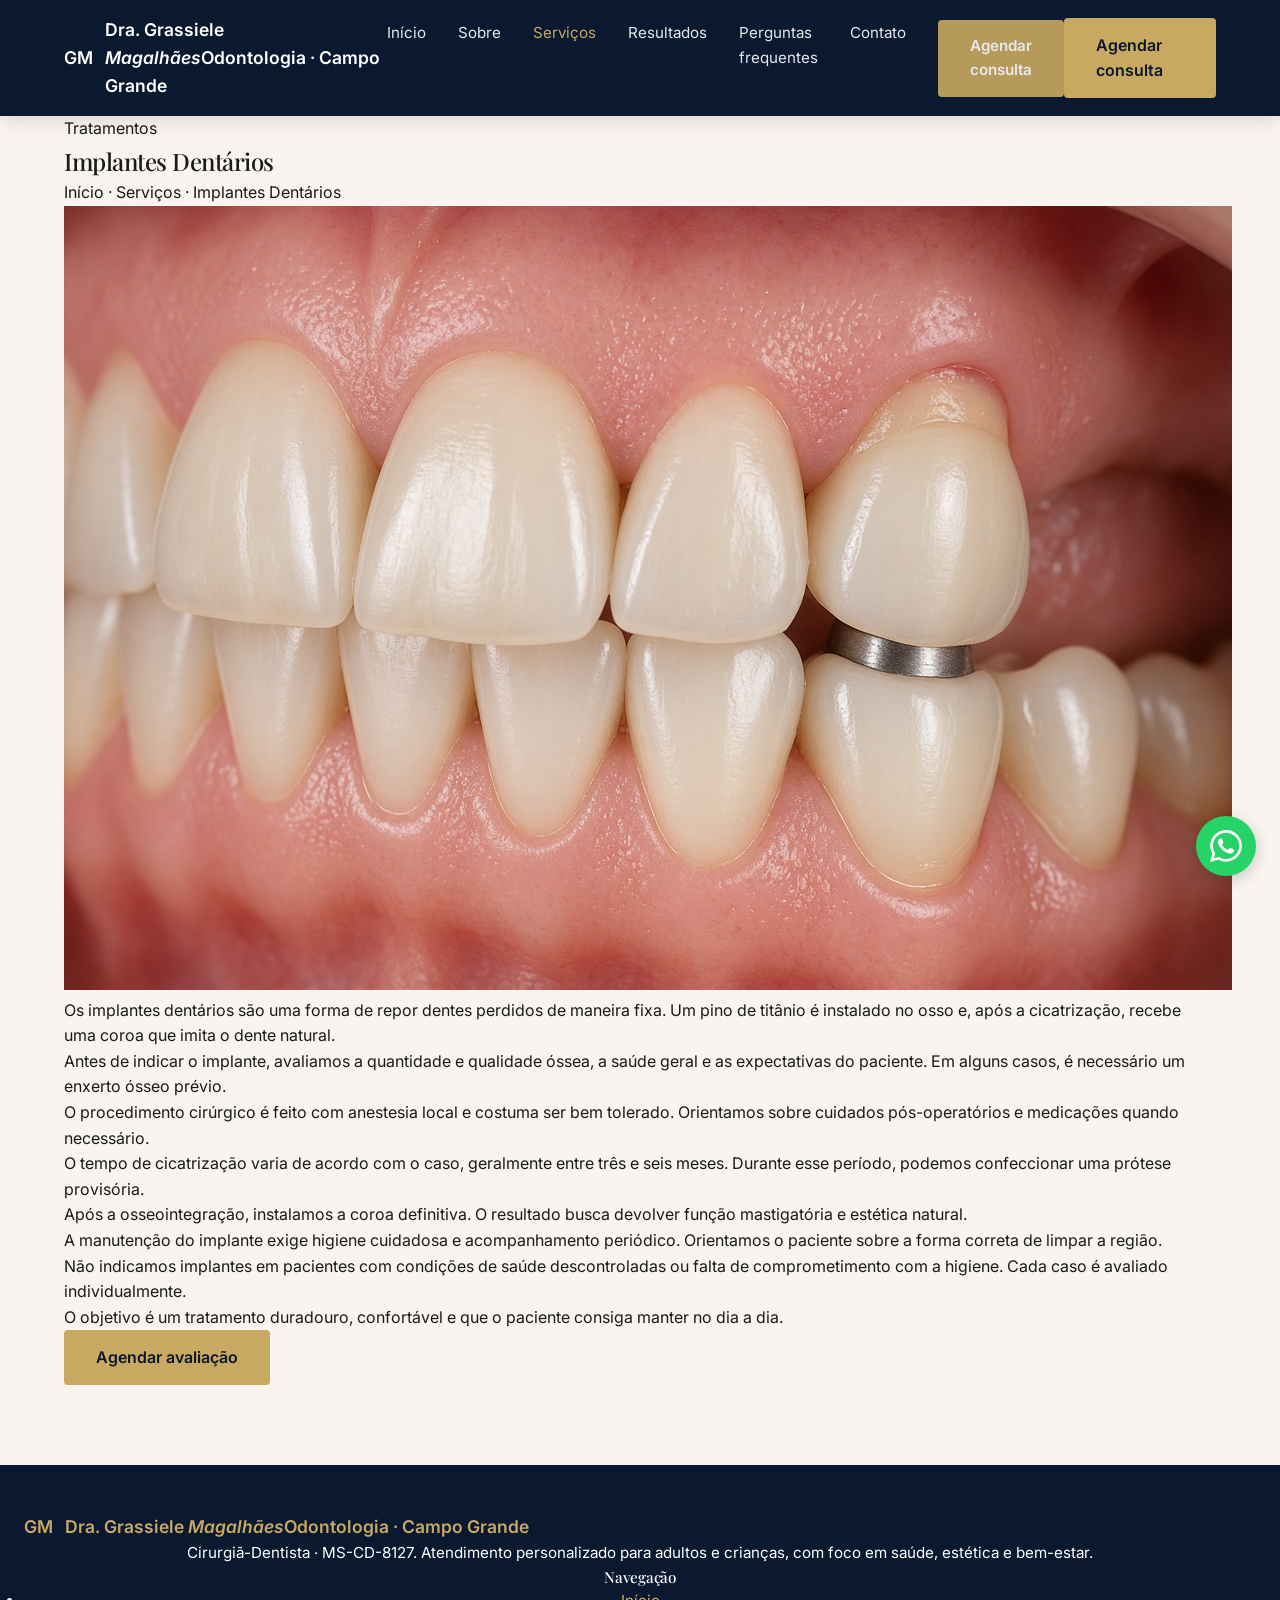
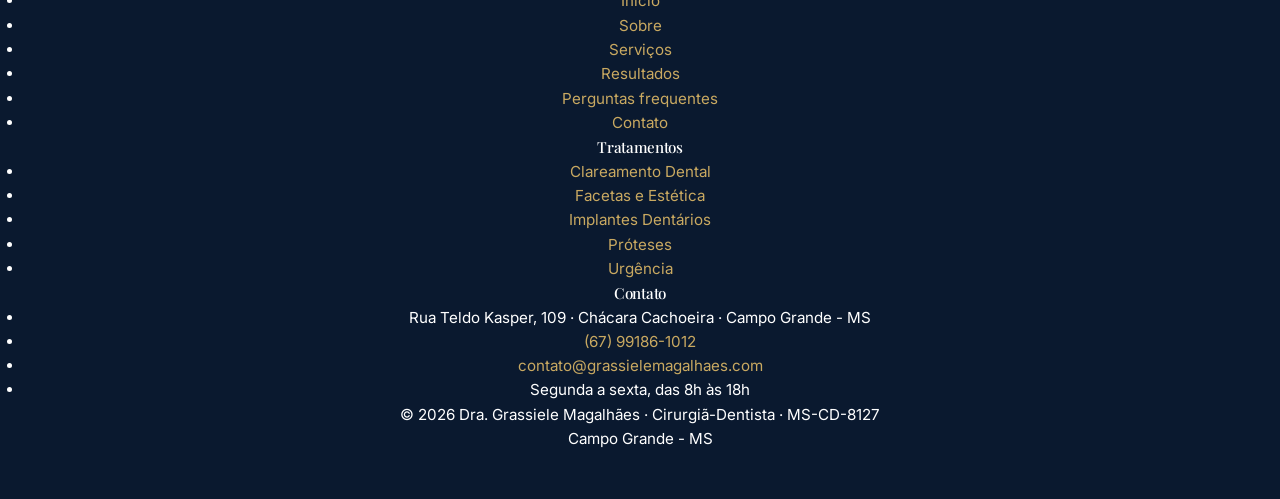
<file: implante.html>
<!DOCTYPE html>
<html lang="pt-BR">
<head>
  <meta charset="UTF-8">
  <meta name="viewport" content="width=device-width, initial-scale=1.0">
  <title>Implantes | Dra. Grassiele Magalhães</title>
  <meta name="description" content="Os implantes dentários são uma forma de repor dentes perdidos de maneira fixa. Um pino de titânio é instalado no osso e, após a cicatrização, recebe uma co">
  <meta name="theme-color" content="#0A192F">
  <link rel="icon" href="data:image/svg+xml,%3Csvg xmlns='http://www.w3.org/2000/svg' viewBox='0 0 64 64'%3E%3Ccircle cx='32' cy='32' r='31' fill='%230A192F'/%3E%3Ctext x='32' y='41' text-anchor='middle' font-family='Georgia,serif' font-style='italic' font-size='26' fill='%23C9A961'%3EGM%3C/text%3E%3C/svg%3E">
  <link rel="preconnect" href="https://fonts.googleapis.com">
  <link rel="preconnect" href="https://fonts.gstatic.com" crossorigin>
  <link href="https://fonts.googleapis.com/css2?family=Inter:wght@300;400;500;600&family=Playfair+Display:ital,wght@0,400;0,500;0,600;1,400;1,500&display=swap" rel="stylesheet">
  <link rel="stylesheet" href="css/style.css">
</head>
<body>
  <header class="header">
    <nav class="nav" aria-label="Menu principal">
      <a href="index.html" class="logo" aria-label="Dra. Grassiele Magalhães — Início"><span class="logo-mark" aria-hidden="true">GM</span><span class="logo-text"><span class="logo-name">Dra. Grassiele <em>Magalhães</em></span><span class="logo-tag">Odontologia · Campo Grande</span></span></a>
      <ul class="nav-menu" id="menu"><li><a href="index.html">Início</a></li><li><a href="sobre.html">Sobre</a></li><li><a href="servicos.html" class="active">Serviços</a></li><li><a href="resultados.html">Resultados</a></li><li><a href="perguntas.html">Perguntas frequentes</a></li><li><a href="contato.html">Contato</a></li><li class="menu-cta"><a href="https://wa.me/5567991861012?text=Olá! Gostaria de agendar uma consulta." class="btn" target="_blank" rel="noopener">Agendar consulta</a></li></ul>
      <a href="https://wa.me/5567991861012?text=Olá! Gostaria de agendar uma consulta." class="btn btn-sm nav-cta" target="_blank" rel="noopener">Agendar consulta</a>
      <button class="nav-toggle" aria-label="Abrir menu" aria-controls="menu" aria-expanded="false"><span></span><span></span><span></span></button>
    </nav>
  </header>
  <main>
    <section class="page-hero has-media">
      <div class="container">
        <span class="eyebrow">Tratamentos</span>
        <h1>Implantes Dentários</h1>
        <div class="breadcrumb"><a href="index.html">Início</a> · <a href="servicos.html">Serviços</a> · Implantes Dentários</div>
      </div>
    </section>
    <section class="section" style="padding-top:0">
      <div class="container">
        <article class="article"><img src="images/implante.jpg" alt="Implante dentário" class="article-img"><p>Os implantes dentários são uma forma de repor dentes perdidos de maneira fixa. Um pino de titânio é instalado no osso e, após a cicatrização, recebe uma coroa que imita o dente natural.</p><p>Antes de indicar o implante, avaliamos a quantidade e qualidade óssea, a saúde geral e as expectativas do paciente. Em alguns casos, é necessário um enxerto ósseo prévio.</p><p>O procedimento cirúrgico é feito com anestesia local e costuma ser bem tolerado. Orientamos sobre cuidados pós-operatórios e medicações quando necessário.</p><p>O tempo de cicatrização varia de acordo com o caso, geralmente entre três e seis meses. Durante esse período, podemos confeccionar uma prótese provisória.</p><p>Após a osseointegração, instalamos a coroa definitiva. O resultado busca devolver função mastigatória e estética natural.</p><p>A manutenção do implante exige higiene cuidadosa e acompanhamento periódico. Orientamos o paciente sobre a forma correta de limpar a região.</p><p>Não indicamos implantes em pacientes com condições de saúde descontroladas ou falta de comprometimento com a higiene. Cada caso é avaliado individualmente.</p><p>O objetivo é um tratamento duradouro, confortável e que o paciente consiga manter no dia a dia.</p><div class="article-cta"><a href="https://wa.me/5567991861012" class="btn" target="_blank" rel="noopener">Agendar avaliação</a></div></article>
      </div>
    </section>
  </main>
  <footer class="footer">
    <div class="footer-grid">
      <div>
        <a href="index.html" class="logo" aria-label="Dra. Grassiele Magalhães — Início"><span class="logo-mark" aria-hidden="true">GM</span><span class="logo-text"><span class="logo-name">Dra. Grassiele <em>Magalhães</em></span><span class="logo-tag">Odontologia · Campo Grande</span></span></a>
        <p>Cirurgiã-Dentista · MS-CD-8127. Atendimento personalizado para adultos e crianças, com foco em saúde, estética e bem-estar.</p>
      </div>
      <div>
        <h4>Navegação</h4>
        <ul><li><a href="index.html">Início</a></li><li><a href="sobre.html">Sobre</a></li><li><a href="servicos.html">Serviços</a></li><li><a href="resultados.html">Resultados</a></li><li><a href="perguntas.html">Perguntas frequentes</a></li><li><a href="contato.html">Contato</a></li></ul>
      </div>
      <div>
        <h4>Tratamentos</h4>
        <ul><li><a href="clareamento.html">Clareamento Dental</a></li><li><a href="facetas.html">Facetas e Estética</a></li><li><a href="implante.html">Implantes Dentários</a></li><li><a href="protese.html">Próteses</a></li><li><a href="urgencia.html">Urgência</a></li></ul>
      </div>
      <div>
        <h4>Contato</h4>
        <ul>
          <li>Rua Teldo Kasper, 109 · Chácara Cachoeira · Campo Grande - MS</li>
          <li><a href="https://wa.me/5567991861012" target="_blank" rel="noopener">(67) 99186-1012</a></li>
          <li><a href="mailto:contato@grassielemagalhaes.com">contato@grassielemagalhaes.com</a></li>
          <li>Segunda a sexta, das 8h às 18h</li>
        </ul>
      </div>
    </div>
    <div class="footer-bottom"><p>© 2026 Dra. Grassiele Magalhães · Cirurgiã-Dentista · MS-CD-8127</p><p>Campo Grande - MS</p></div>
  </footer>
  <a href="https://wa.me/5567991861012" class="whatsapp-float" target="_blank" rel="noopener" aria-label="WhatsApp"><svg viewBox="0 0 24 24" fill="currentColor" aria-hidden="true"><path d="M17.472 14.382c-.297-.149-1.758-.867-2.03-.967-.273-.099-.471-.148-.67.15-.197.297-.767.966-.94 1.164-.173.199-.347.223-.644.075-.297-.15-1.255-.463-2.39-1.475-.883-.788-1.48-1.761-1.653-2.059-.173-.297-.018-.458.13-.606.134-.133.298-.347.446-.52.149-.174.198-.298.298-.497.099-.198.05-.371-.025-.52-.075-.149-.669-1.612-.916-2.207-.242-.579-.487-.5-.669-.51-.173-.008-.371-.01-.57-.01-.198 0-.52.074-.792.372-.272.297-1.04 1.016-1.04 2.479 0 1.462 1.065 2.875 1.213 3.074.149.198 2.096 3.2 5.077 4.487.709.306 1.262.489 1.694.625.712.227 1.36.195 1.871.118.571-.085 1.758-.719 2.006-1.413.248-.694.248-1.289.173-1.413-.074-.124-.272-.198-.57-.347m-5.421 7.403h-.004a9.87 9.87 0 01-5.031-1.378l-.361-.214-3.741.982.998-3.648-.235-.374a9.86 9.86 0 01-1.51-5.26c.001-5.45 4.436-9.884 9.888-9.884 2.64 0 5.122 1.03 6.988 2.898a9.825 9.825 0 012.893 6.994c-.003 5.45-4.435 9.884-9.881 9.884m8.413-18.297A11.815 11.815 0 0012.05 0C5.495 0 .16 5.335.157 11.892c0 2.096.547 4.142 1.588 5.945L.057 24l6.305-1.654a11.882 11.882 0 005.683 1.448h.005c6.554 0 11.89-5.335 11.893-11.893a11.821 11.821 0 00-3.48-8.413z"/></svg></a>
  <script src="js/script.js"></script>
</body>
</html>
</file>
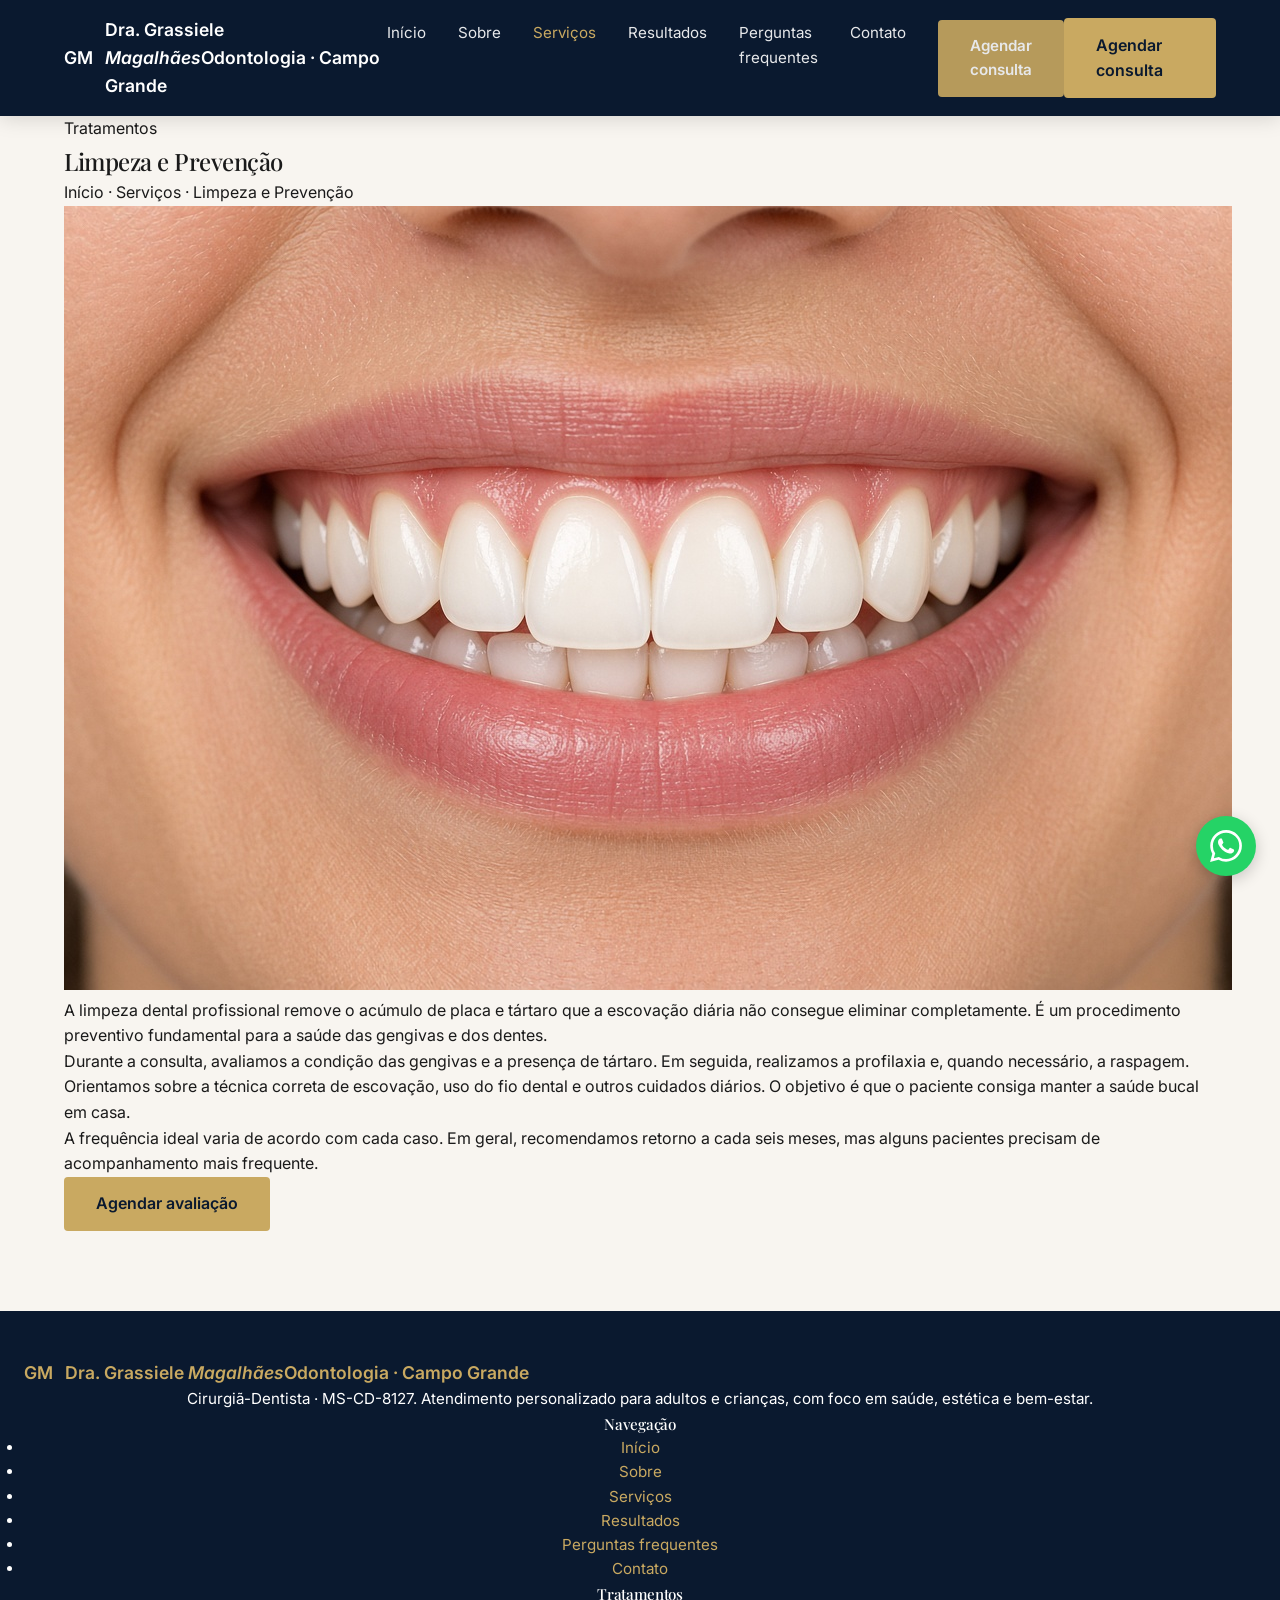
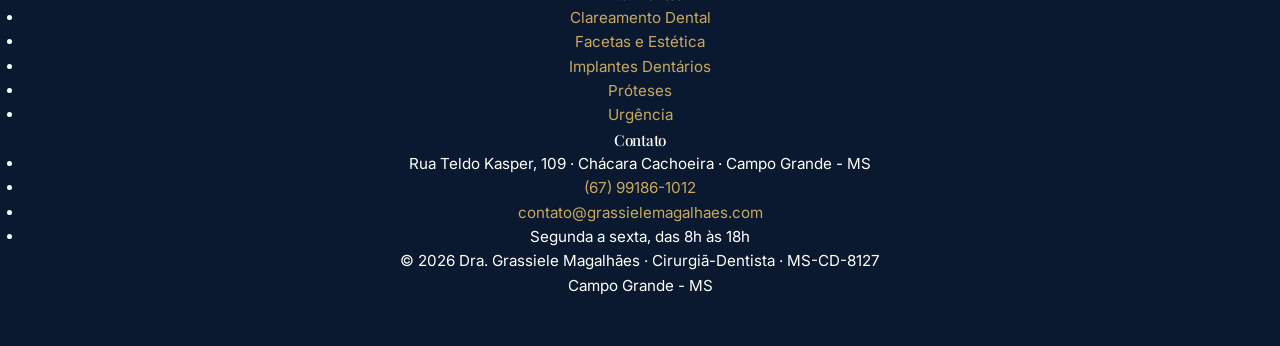
<file: limpeza.html>
<!DOCTYPE html>
<html lang="pt-BR">
<head>
  <meta charset="UTF-8">
  <meta name="viewport" content="width=device-width, initial-scale=1.0">
  <title>Limpeza e Prevenção | Dra. Grassiele Magalhães</title>
  <meta name="description" content="A limpeza dental profissional remove o acúmulo de placa e tártaro que a escovação diária não consegue eliminar completamente. É um procedimento preventivo ">
  <meta name="theme-color" content="#0A192F">
  <link rel="icon" href="data:image/svg+xml,%3Csvg xmlns='http://www.w3.org/2000/svg' viewBox='0 0 64 64'%3E%3Ccircle cx='32' cy='32' r='31' fill='%230A192F'/%3E%3Ctext x='32' y='41' text-anchor='middle' font-family='Georgia,serif' font-style='italic' font-size='26' fill='%23C9A961'%3EGM%3C/text%3E%3C/svg%3E">
  <link rel="preconnect" href="https://fonts.googleapis.com">
  <link rel="preconnect" href="https://fonts.gstatic.com" crossorigin>
  <link href="https://fonts.googleapis.com/css2?family=Inter:wght@300;400;500;600&family=Playfair+Display:ital,wght@0,400;0,500;0,600;1,400;1,500&display=swap" rel="stylesheet">
  <link rel="stylesheet" href="css/style.css">
</head>
<body>
  <header class="header">
    <nav class="nav" aria-label="Menu principal">
      <a href="index.html" class="logo" aria-label="Dra. Grassiele Magalhães — Início"><span class="logo-mark" aria-hidden="true">GM</span><span class="logo-text"><span class="logo-name">Dra. Grassiele <em>Magalhães</em></span><span class="logo-tag">Odontologia · Campo Grande</span></span></a>
      <ul class="nav-menu" id="menu"><li><a href="index.html">Início</a></li><li><a href="sobre.html">Sobre</a></li><li><a href="servicos.html" class="active">Serviços</a></li><li><a href="resultados.html">Resultados</a></li><li><a href="perguntas.html">Perguntas frequentes</a></li><li><a href="contato.html">Contato</a></li><li class="menu-cta"><a href="https://wa.me/5567991861012?text=Olá! Gostaria de agendar uma consulta." class="btn" target="_blank" rel="noopener">Agendar consulta</a></li></ul>
      <a href="https://wa.me/5567991861012?text=Olá! Gostaria de agendar uma consulta." class="btn btn-sm nav-cta" target="_blank" rel="noopener">Agendar consulta</a>
      <button class="nav-toggle" aria-label="Abrir menu" aria-controls="menu" aria-expanded="false"><span></span><span></span><span></span></button>
    </nav>
  </header>
  <main>
    <section class="page-hero has-media">
      <div class="container">
        <span class="eyebrow">Tratamentos</span>
        <h1>Limpeza e Prevenção</h1>
        <div class="breadcrumb"><a href="index.html">Início</a> · <a href="servicos.html">Serviços</a> · Limpeza e Prevenção</div>
      </div>
    </section>
    <section class="section" style="padding-top:0">
      <div class="container">
        <article class="article"><img src="images/limpeza.jpg" alt="Limpeza dental" class="article-img"><p>A limpeza dental profissional remove o acúmulo de placa e tártaro que a escovação diária não consegue eliminar completamente. É um procedimento preventivo fundamental para a saúde das gengivas e dos dentes.</p><p>Durante a consulta, avaliamos a condição das gengivas e a presença de tártaro. Em seguida, realizamos a profilaxia e, quando necessário, a raspagem.</p><p>Orientamos sobre a técnica correta de escovação, uso do fio dental e outros cuidados diários. O objetivo é que o paciente consiga manter a saúde bucal em casa.</p><p>A frequência ideal varia de acordo com cada caso. Em geral, recomendamos retorno a cada seis meses, mas alguns pacientes precisam de acompanhamento mais frequente.</p><div class="article-cta"><a href="https://wa.me/5567991861012" class="btn" target="_blank" rel="noopener">Agendar avaliação</a></div></article>
      </div>
    </section>
  </main>
  <footer class="footer">
    <div class="footer-grid">
      <div>
        <a href="index.html" class="logo" aria-label="Dra. Grassiele Magalhães — Início"><span class="logo-mark" aria-hidden="true">GM</span><span class="logo-text"><span class="logo-name">Dra. Grassiele <em>Magalhães</em></span><span class="logo-tag">Odontologia · Campo Grande</span></span></a>
        <p>Cirurgiã-Dentista · MS-CD-8127. Atendimento personalizado para adultos e crianças, com foco em saúde, estética e bem-estar.</p>
      </div>
      <div>
        <h4>Navegação</h4>
        <ul><li><a href="index.html">Início</a></li><li><a href="sobre.html">Sobre</a></li><li><a href="servicos.html">Serviços</a></li><li><a href="resultados.html">Resultados</a></li><li><a href="perguntas.html">Perguntas frequentes</a></li><li><a href="contato.html">Contato</a></li></ul>
      </div>
      <div>
        <h4>Tratamentos</h4>
        <ul><li><a href="clareamento.html">Clareamento Dental</a></li><li><a href="facetas.html">Facetas e Estética</a></li><li><a href="implante.html">Implantes Dentários</a></li><li><a href="protese.html">Próteses</a></li><li><a href="urgencia.html">Urgência</a></li></ul>
      </div>
      <div>
        <h4>Contato</h4>
        <ul>
          <li>Rua Teldo Kasper, 109 · Chácara Cachoeira · Campo Grande - MS</li>
          <li><a href="https://wa.me/5567991861012" target="_blank" rel="noopener">(67) 99186-1012</a></li>
          <li><a href="mailto:contato@grassielemagalhaes.com">contato@grassielemagalhaes.com</a></li>
          <li>Segunda a sexta, das 8h às 18h</li>
        </ul>
      </div>
    </div>
    <div class="footer-bottom"><p>© 2026 Dra. Grassiele Magalhães · Cirurgiã-Dentista · MS-CD-8127</p><p>Campo Grande - MS</p></div>
  </footer>
  <a href="https://wa.me/5567991861012" class="whatsapp-float" target="_blank" rel="noopener" aria-label="WhatsApp"><svg viewBox="0 0 24 24" fill="currentColor" aria-hidden="true"><path d="M17.472 14.382c-.297-.149-1.758-.867-2.03-.967-.273-.099-.471-.148-.67.15-.197.297-.767.966-.94 1.164-.173.199-.347.223-.644.075-.297-.15-1.255-.463-2.39-1.475-.883-.788-1.48-1.761-1.653-2.059-.173-.297-.018-.458.13-.606.134-.133.298-.347.446-.52.149-.174.198-.298.298-.497.099-.198.05-.371-.025-.52-.075-.149-.669-1.612-.916-2.207-.242-.579-.487-.5-.669-.51-.173-.008-.371-.01-.57-.01-.198 0-.52.074-.792.372-.272.297-1.04 1.016-1.04 2.479 0 1.462 1.065 2.875 1.213 3.074.149.198 2.096 3.2 5.077 4.487.709.306 1.262.489 1.694.625.712.227 1.36.195 1.871.118.571-.085 1.758-.719 2.006-1.413.248-.694.248-1.289.173-1.413-.074-.124-.272-.198-.57-.347m-5.421 7.403h-.004a9.87 9.87 0 01-5.031-1.378l-.361-.214-3.741.982.998-3.648-.235-.374a9.86 9.86 0 01-1.51-5.26c.001-5.45 4.436-9.884 9.888-9.884 2.64 0 5.122 1.03 6.988 2.898a9.825 9.825 0 012.893 6.994c-.003 5.45-4.435 9.884-9.881 9.884m8.413-18.297A11.815 11.815 0 0012.05 0C5.495 0 .16 5.335.157 11.892c0 2.096.547 4.142 1.588 5.945L.057 24l6.305-1.654a11.882 11.882 0 005.683 1.448h.005c6.554 0 11.89-5.335 11.893-11.893a11.821 11.821 0 00-3.48-8.413z"/></svg></a>
  <script src="js/script.js"></script>
</body>
</html>
</file>
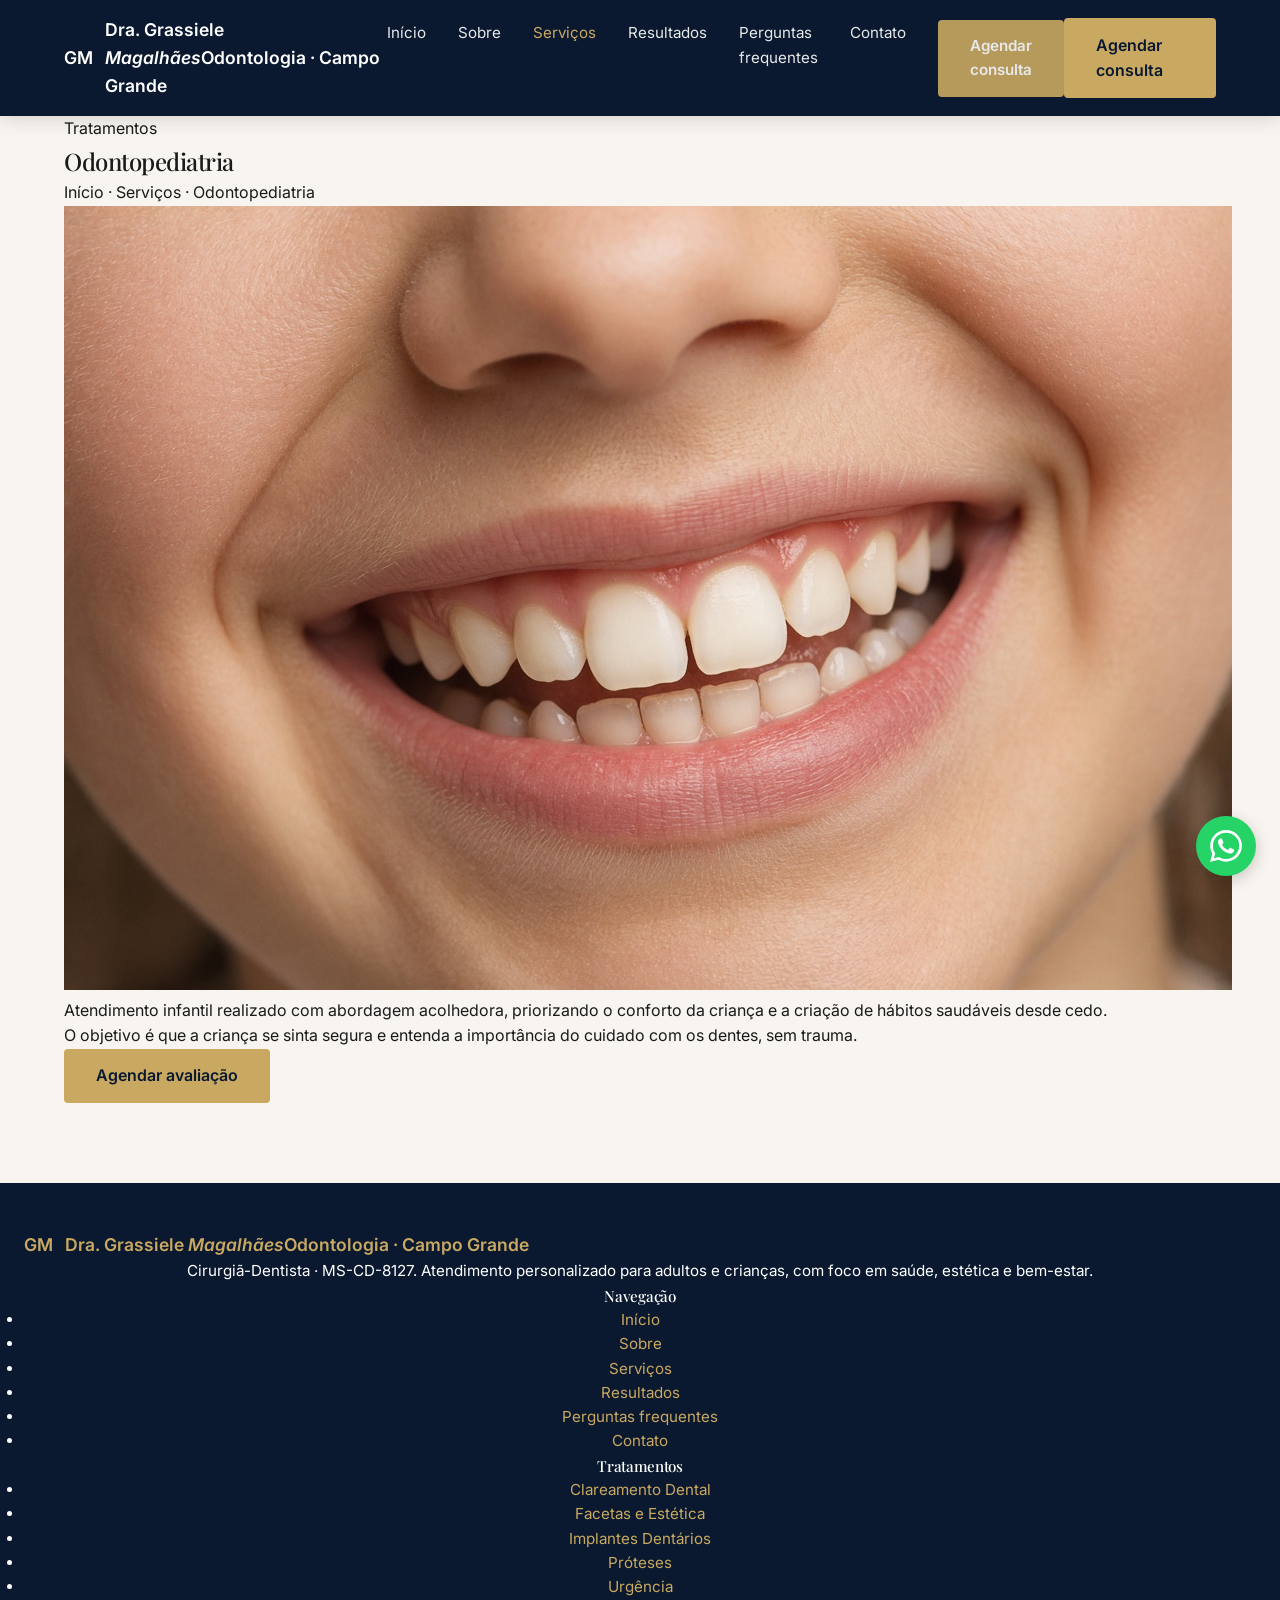
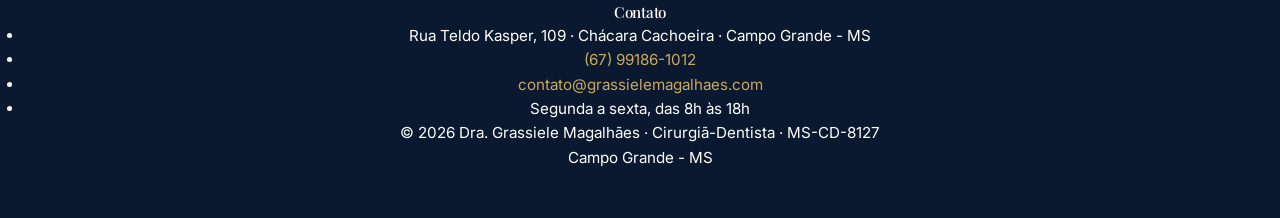
<file: odontopediatria.html>
<!DOCTYPE html>
<html lang="pt-BR">
<head>
  <meta charset="UTF-8">
  <meta name="viewport" content="width=device-width, initial-scale=1.0">
  <title>Odontopediatria | Dra. Grassiele Magalhães</title>
  <meta name="description" content="Atendimento infantil realizado com abordagem acolhedora, priorizando o conforto da criança e a criação de hábitos saudáveis desde cedo.">
  <meta name="theme-color" content="#0A192F">
  <link rel="icon" href="data:image/svg+xml,%3Csvg xmlns='http://www.w3.org/2000/svg' viewBox='0 0 64 64'%3E%3Ccircle cx='32' cy='32' r='31' fill='%230A192F'/%3E%3Ctext x='32' y='41' text-anchor='middle' font-family='Georgia,serif' font-style='italic' font-size='26' fill='%23C9A961'%3EGM%3C/text%3E%3C/svg%3E">
  <link rel="preconnect" href="https://fonts.googleapis.com">
  <link rel="preconnect" href="https://fonts.gstatic.com" crossorigin>
  <link href="https://fonts.googleapis.com/css2?family=Inter:wght@300;400;500;600&family=Playfair+Display:ital,wght@0,400;0,500;0,600;1,400;1,500&display=swap" rel="stylesheet">
  <link rel="stylesheet" href="css/style.css">
</head>
<body>
  <header class="header">
    <nav class="nav" aria-label="Menu principal">
      <a href="index.html" class="logo" aria-label="Dra. Grassiele Magalhães — Início"><span class="logo-mark" aria-hidden="true">GM</span><span class="logo-text"><span class="logo-name">Dra. Grassiele <em>Magalhães</em></span><span class="logo-tag">Odontologia · Campo Grande</span></span></a>
      <ul class="nav-menu" id="menu"><li><a href="index.html">Início</a></li><li><a href="sobre.html">Sobre</a></li><li><a href="servicos.html" class="active">Serviços</a></li><li><a href="resultados.html">Resultados</a></li><li><a href="perguntas.html">Perguntas frequentes</a></li><li><a href="contato.html">Contato</a></li><li class="menu-cta"><a href="https://wa.me/5567991861012?text=Olá! Gostaria de agendar uma consulta." class="btn" target="_blank" rel="noopener">Agendar consulta</a></li></ul>
      <a href="https://wa.me/5567991861012?text=Olá! Gostaria de agendar uma consulta." class="btn btn-sm nav-cta" target="_blank" rel="noopener">Agendar consulta</a>
      <button class="nav-toggle" aria-label="Abrir menu" aria-controls="menu" aria-expanded="false"><span></span><span></span><span></span></button>
    </nav>
  </header>
  <main>
    <section class="page-hero has-media">
      <div class="container">
        <span class="eyebrow">Tratamentos</span>
        <h1>Odontopediatria</h1>
        <div class="breadcrumb"><a href="index.html">Início</a> · <a href="servicos.html">Serviços</a> · Odontopediatria</div>
      </div>
    </section>
    <section class="section" style="padding-top:0">
      <div class="container">
        <article class="article"><img src="images/odontopediatria.jpg" alt="Odontopediatria" class="article-img"><p>Atendimento infantil realizado com abordagem acolhedora, priorizando o conforto da criança e a criação de hábitos saudáveis desde cedo.</p><p>O objetivo é que a criança se sinta segura e entenda a importância do cuidado com os dentes, sem trauma.</p><div class="article-cta"><a href="https://wa.me/5567991861012" class="btn" target="_blank" rel="noopener">Agendar avaliação</a></div></article>
      </div>
    </section>
  </main>
  <footer class="footer">
    <div class="footer-grid">
      <div>
        <a href="index.html" class="logo" aria-label="Dra. Grassiele Magalhães — Início"><span class="logo-mark" aria-hidden="true">GM</span><span class="logo-text"><span class="logo-name">Dra. Grassiele <em>Magalhães</em></span><span class="logo-tag">Odontologia · Campo Grande</span></span></a>
        <p>Cirurgiã-Dentista · MS-CD-8127. Atendimento personalizado para adultos e crianças, com foco em saúde, estética e bem-estar.</p>
      </div>
      <div>
        <h4>Navegação</h4>
        <ul><li><a href="index.html">Início</a></li><li><a href="sobre.html">Sobre</a></li><li><a href="servicos.html">Serviços</a></li><li><a href="resultados.html">Resultados</a></li><li><a href="perguntas.html">Perguntas frequentes</a></li><li><a href="contato.html">Contato</a></li></ul>
      </div>
      <div>
        <h4>Tratamentos</h4>
        <ul><li><a href="clareamento.html">Clareamento Dental</a></li><li><a href="facetas.html">Facetas e Estética</a></li><li><a href="implante.html">Implantes Dentários</a></li><li><a href="protese.html">Próteses</a></li><li><a href="urgencia.html">Urgência</a></li></ul>
      </div>
      <div>
        <h4>Contato</h4>
        <ul>
          <li>Rua Teldo Kasper, 109 · Chácara Cachoeira · Campo Grande - MS</li>
          <li><a href="https://wa.me/5567991861012" target="_blank" rel="noopener">(67) 99186-1012</a></li>
          <li><a href="mailto:contato@grassielemagalhaes.com">contato@grassielemagalhaes.com</a></li>
          <li>Segunda a sexta, das 8h às 18h</li>
        </ul>
      </div>
    </div>
    <div class="footer-bottom"><p>© 2026 Dra. Grassiele Magalhães · Cirurgiã-Dentista · MS-CD-8127</p><p>Campo Grande - MS</p></div>
  </footer>
  <a href="https://wa.me/5567991861012" class="whatsapp-float" target="_blank" rel="noopener" aria-label="WhatsApp"><svg viewBox="0 0 24 24" fill="currentColor" aria-hidden="true"><path d="M17.472 14.382c-.297-.149-1.758-.867-2.03-.967-.273-.099-.471-.148-.67.15-.197.297-.767.966-.94 1.164-.173.199-.347.223-.644.075-.297-.15-1.255-.463-2.39-1.475-.883-.788-1.48-1.761-1.653-2.059-.173-.297-.018-.458.13-.606.134-.133.298-.347.446-.52.149-.174.198-.298.298-.497.099-.198.05-.371-.025-.52-.075-.149-.669-1.612-.916-2.207-.242-.579-.487-.5-.669-.51-.173-.008-.371-.01-.57-.01-.198 0-.52.074-.792.372-.272.297-1.04 1.016-1.04 2.479 0 1.462 1.065 2.875 1.213 3.074.149.198 2.096 3.2 5.077 4.487.709.306 1.262.489 1.694.625.712.227 1.36.195 1.871.118.571-.085 1.758-.719 2.006-1.413.248-.694.248-1.289.173-1.413-.074-.124-.272-.198-.57-.347m-5.421 7.403h-.004a9.87 9.87 0 01-5.031-1.378l-.361-.214-3.741.982.998-3.648-.235-.374a9.86 9.86 0 01-1.51-5.26c.001-5.45 4.436-9.884 9.888-9.884 2.64 0 5.122 1.03 6.988 2.898a9.825 9.825 0 012.893 6.994c-.003 5.45-4.435 9.884-9.881 9.884m8.413-18.297A11.815 11.815 0 0012.05 0C5.495 0 .16 5.335.157 11.892c0 2.096.547 4.142 1.588 5.945L.057 24l6.305-1.654a11.882 11.882 0 005.683 1.448h.005c6.554 0 11.89-5.335 11.893-11.893a11.821 11.821 0 00-3.48-8.413z"/></svg></a>
  <script src="js/script.js"></script>
</body>
</html>
</file>
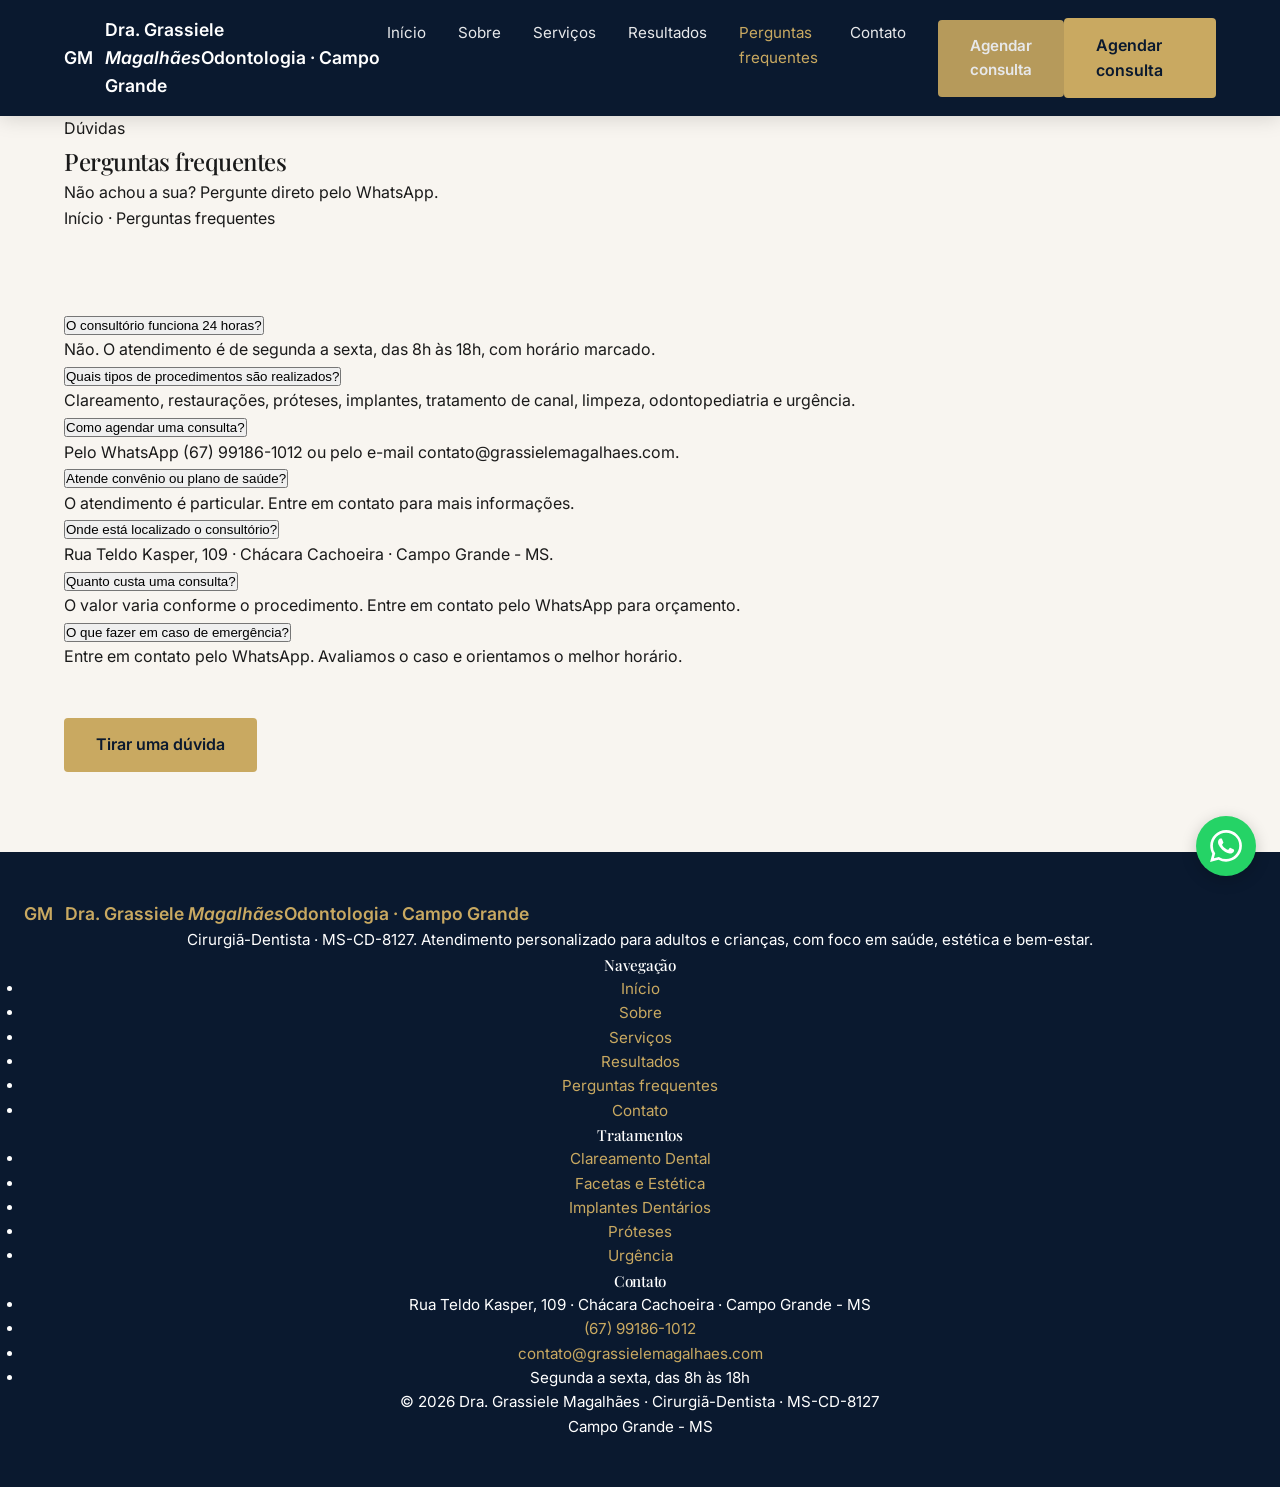
<file: perguntas.html>
<!DOCTYPE html>
<html lang="pt-BR">
<head>
  <meta charset="UTF-8">
  <meta name="viewport" content="width=device-width, initial-scale=1.0">
  <title>Perguntas frequentes | Dra. Grassiele Magalhães</title>
  <meta name="description" content="Perguntas frequentes sobre o atendimento da Dra. Grassiele Magalhães.">
  <meta name="theme-color" content="#0A192F">
  <link rel="icon" href="data:image/svg+xml,%3Csvg xmlns='http://www.w3.org/2000/svg' viewBox='0 0 64 64'%3E%3Ccircle cx='32' cy='32' r='31' fill='%230A192F'/%3E%3Ctext x='32' y='41' text-anchor='middle' font-family='Georgia,serif' font-style='italic' font-size='26' fill='%23C9A961'%3EGM%3C/text%3E%3C/svg%3E">
  <link rel="preconnect" href="https://fonts.googleapis.com">
  <link rel="preconnect" href="https://fonts.gstatic.com" crossorigin>
  <link href="https://fonts.googleapis.com/css2?family=Inter:wght@300;400;500;600&family=Playfair+Display:ital,wght@0,400;0,500;0,600;1,400;1,500&display=swap" rel="stylesheet">
  <link rel="stylesheet" href="css/style.css">
</head>
<body>
  <header class="header">
    <nav class="nav" aria-label="Menu principal">
      <a href="index.html" class="logo" aria-label="Dra. Grassiele Magalhães — Início"><span class="logo-mark" aria-hidden="true">GM</span><span class="logo-text"><span class="logo-name">Dra. Grassiele <em>Magalhães</em></span><span class="logo-tag">Odontologia · Campo Grande</span></span></a>
      <ul class="nav-menu" id="menu"><li><a href="index.html">Início</a></li><li><a href="sobre.html">Sobre</a></li><li><a href="servicos.html">Serviços</a></li><li><a href="resultados.html">Resultados</a></li><li><a href="perguntas.html" class="active">Perguntas frequentes</a></li><li><a href="contato.html">Contato</a></li><li class="menu-cta"><a href="https://wa.me/5567991861012?text=Olá! Gostaria de agendar uma consulta." class="btn" target="_blank" rel="noopener">Agendar consulta</a></li></ul>
      <a href="https://wa.me/5567991861012?text=Olá! Gostaria de agendar uma consulta." class="btn btn-sm nav-cta" target="_blank" rel="noopener">Agendar consulta</a>
      <button class="nav-toggle" aria-label="Abrir menu" aria-controls="menu" aria-expanded="false"><span></span><span></span><span></span></button>
    </nav>
  </header>
  <main>
    <section class="page-hero">
      <div class="container">
        <span class="eyebrow">Dúvidas</span>
        <h1>Perguntas frequentes</h1>
        <p>Não achou a sua? Pergunte direto pelo WhatsApp.</p><div class="breadcrumb"><a href="index.html">Início</a> · Perguntas frequentes</div>
      </div>
    </section>
    <section class="section">
      <div class="container">
        <div class="faq"><div class="faq-item"><button class="faq-q">O consultório funciona 24 horas?</button><div class="faq-a"><p>Não. O atendimento é de segunda a sexta, das 8h às 18h, com horário marcado.</p></div></div><div class="faq-item"><button class="faq-q">Quais tipos de procedimentos são realizados?</button><div class="faq-a"><p>Clareamento, restaurações, próteses, implantes, tratamento de canal, limpeza, odontopediatria e urgência.</p></div></div><div class="faq-item"><button class="faq-q">Como agendar uma consulta?</button><div class="faq-a"><p>Pelo WhatsApp (67) 99186-1012 ou pelo e-mail contato@grassielemagalhaes.com.</p></div></div><div class="faq-item"><button class="faq-q">Atende convênio ou plano de saúde?</button><div class="faq-a"><p>O atendimento é particular. Entre em contato para mais informações.</p></div></div><div class="faq-item"><button class="faq-q">Onde está localizado o consultório?</button><div class="faq-a"><p>Rua Teldo Kasper, 109 · Chácara Cachoeira · Campo Grande - MS.</p></div></div><div class="faq-item"><button class="faq-q">Quanto custa uma consulta?</button><div class="faq-a"><p>O valor varia conforme o procedimento. Entre em contato pelo WhatsApp para orçamento.</p></div></div><div class="faq-item"><button class="faq-q">O que fazer em caso de emergência?</button><div class="faq-a"><p>Entre em contato pelo WhatsApp. Avaliamos o caso e orientamos o melhor horário.</p></div></div></div>
        <div class="faq" style="margin-top:3rem"><div class="article-cta contact-cta"><a href="https://wa.me/5567991861012" class="btn" target="_blank" rel="noopener">Tirar uma dúvida</a></div></div>
      </div>
    </section>
  </main>
  <footer class="footer">
    <div class="footer-grid">
      <div>
        <a href="index.html" class="logo" aria-label="Dra. Grassiele Magalhães — Início"><span class="logo-mark" aria-hidden="true">GM</span><span class="logo-text"><span class="logo-name">Dra. Grassiele <em>Magalhães</em></span><span class="logo-tag">Odontologia · Campo Grande</span></span></a>
        <p>Cirurgiã-Dentista · MS-CD-8127. Atendimento personalizado para adultos e crianças, com foco em saúde, estética e bem-estar.</p>
      </div>
      <div>
        <h4>Navegação</h4>
        <ul><li><a href="index.html">Início</a></li><li><a href="sobre.html">Sobre</a></li><li><a href="servicos.html">Serviços</a></li><li><a href="resultados.html">Resultados</a></li><li><a href="perguntas.html">Perguntas frequentes</a></li><li><a href="contato.html">Contato</a></li></ul>
      </div>
      <div>
        <h4>Tratamentos</h4>
        <ul><li><a href="clareamento.html">Clareamento Dental</a></li><li><a href="facetas.html">Facetas e Estética</a></li><li><a href="implante.html">Implantes Dentários</a></li><li><a href="protese.html">Próteses</a></li><li><a href="urgencia.html">Urgência</a></li></ul>
      </div>
      <div>
        <h4>Contato</h4>
        <ul>
          <li>Rua Teldo Kasper, 109 · Chácara Cachoeira · Campo Grande - MS</li>
          <li><a href="https://wa.me/5567991861012" target="_blank" rel="noopener">(67) 99186-1012</a></li>
          <li><a href="mailto:contato@grassielemagalhaes.com">contato@grassielemagalhaes.com</a></li>
          <li>Segunda a sexta, das 8h às 18h</li>
        </ul>
      </div>
    </div>
    <div class="footer-bottom"><p>© 2026 Dra. Grassiele Magalhães · Cirurgiã-Dentista · MS-CD-8127</p><p>Campo Grande - MS</p></div>
  </footer>
  <a href="https://wa.me/5567991861012" class="whatsapp-float" target="_blank" rel="noopener" aria-label="WhatsApp"><svg viewBox="0 0 24 24" fill="currentColor" aria-hidden="true"><path d="M17.472 14.382c-.297-.149-1.758-.867-2.03-.967-.273-.099-.471-.148-.67.15-.197.297-.767.966-.94 1.164-.173.199-.347.223-.644.075-.297-.15-1.255-.463-2.39-1.475-.883-.788-1.48-1.761-1.653-2.059-.173-.297-.018-.458.13-.606.134-.133.298-.347.446-.52.149-.174.198-.298.298-.497.099-.198.05-.371-.025-.52-.075-.149-.669-1.612-.916-2.207-.242-.579-.487-.5-.669-.51-.173-.008-.371-.01-.57-.01-.198 0-.52.074-.792.372-.272.297-1.04 1.016-1.04 2.479 0 1.462 1.065 2.875 1.213 3.074.149.198 2.096 3.2 5.077 4.487.709.306 1.262.489 1.694.625.712.227 1.36.195 1.871.118.571-.085 1.758-.719 2.006-1.413.248-.694.248-1.289.173-1.413-.074-.124-.272-.198-.57-.347m-5.421 7.403h-.004a9.87 9.87 0 01-5.031-1.378l-.361-.214-3.741.982.998-3.648-.235-.374a9.86 9.86 0 01-1.51-5.26c.001-5.45 4.436-9.884 9.888-9.884 2.64 0 5.122 1.03 6.988 2.898a9.825 9.825 0 012.893 6.994c-.003 5.45-4.435 9.884-9.881 9.884m8.413-18.297A11.815 11.815 0 0012.05 0C5.495 0 .16 5.335.157 11.892c0 2.096.547 4.142 1.588 5.945L.057 24l6.305-1.654a11.882 11.882 0 005.683 1.448h.005c6.554 0 11.89-5.335 11.893-11.893a11.821 11.821 0 00-3.48-8.413z"/></svg></a>
  <script src="js/script.js"></script>
</body>
</html>
</file>
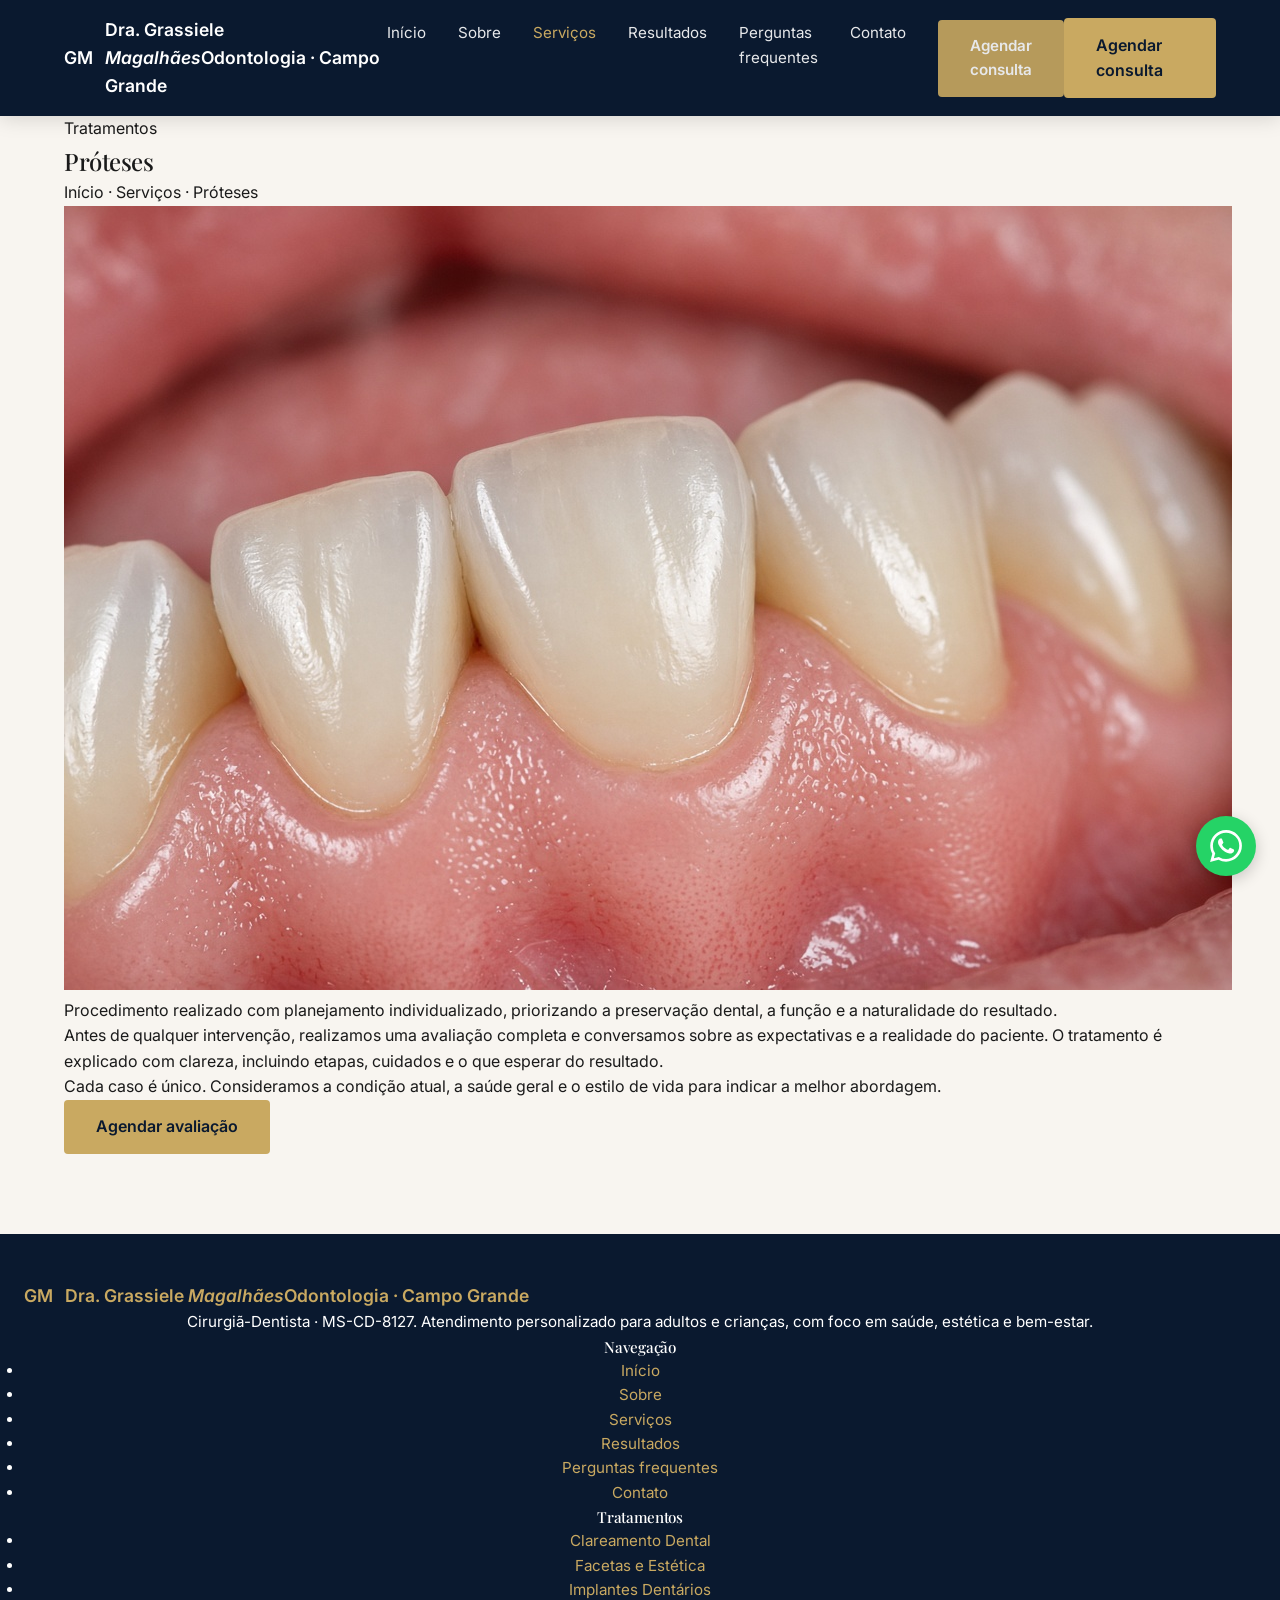
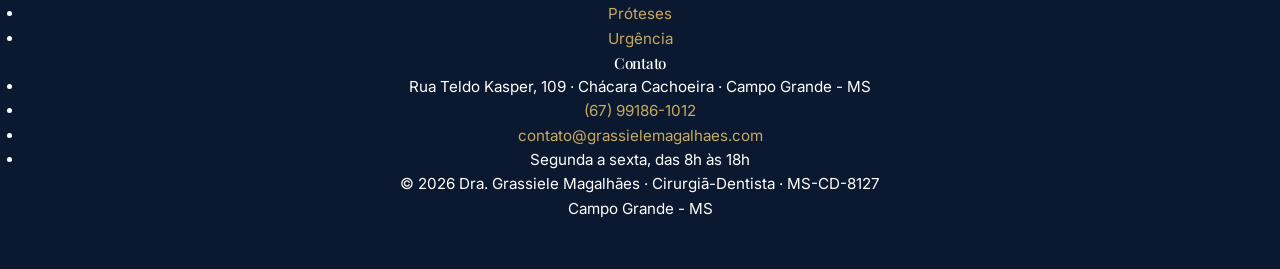
<file: protese.html>
<!DOCTYPE html>
<html lang="pt-BR">
<head>
  <meta charset="UTF-8">
  <meta name="viewport" content="width=device-width, initial-scale=1.0">
  <title>Próteses | Dra. Grassiele Magalhães</title>
  <meta name="description" content="Procedimento realizado com planejamento individualizado, priorizando a preservação dental, a função e a naturalidade do resultado.">
  <meta name="theme-color" content="#0A192F">
  <link rel="icon" href="data:image/svg+xml,%3Csvg xmlns='http://www.w3.org/2000/svg' viewBox='0 0 64 64'%3E%3Ccircle cx='32' cy='32' r='31' fill='%230A192F'/%3E%3Ctext x='32' y='41' text-anchor='middle' font-family='Georgia,serif' font-style='italic' font-size='26' fill='%23C9A961'%3EGM%3C/text%3E%3C/svg%3E">
  <link rel="preconnect" href="https://fonts.googleapis.com">
  <link rel="preconnect" href="https://fonts.gstatic.com" crossorigin>
  <link href="https://fonts.googleapis.com/css2?family=Inter:wght@300;400;500;600&family=Playfair+Display:ital,wght@0,400;0,500;0,600;1,400;1,500&display=swap" rel="stylesheet">
  <link rel="stylesheet" href="css/style.css">
</head>
<body>
  <header class="header">
    <nav class="nav" aria-label="Menu principal">
      <a href="index.html" class="logo" aria-label="Dra. Grassiele Magalhães — Início"><span class="logo-mark" aria-hidden="true">GM</span><span class="logo-text"><span class="logo-name">Dra. Grassiele <em>Magalhães</em></span><span class="logo-tag">Odontologia · Campo Grande</span></span></a>
      <ul class="nav-menu" id="menu"><li><a href="index.html">Início</a></li><li><a href="sobre.html">Sobre</a></li><li><a href="servicos.html" class="active">Serviços</a></li><li><a href="resultados.html">Resultados</a></li><li><a href="perguntas.html">Perguntas frequentes</a></li><li><a href="contato.html">Contato</a></li><li class="menu-cta"><a href="https://wa.me/5567991861012?text=Olá! Gostaria de agendar uma consulta." class="btn" target="_blank" rel="noopener">Agendar consulta</a></li></ul>
      <a href="https://wa.me/5567991861012?text=Olá! Gostaria de agendar uma consulta." class="btn btn-sm nav-cta" target="_blank" rel="noopener">Agendar consulta</a>
      <button class="nav-toggle" aria-label="Abrir menu" aria-controls="menu" aria-expanded="false"><span></span><span></span><span></span></button>
    </nav>
  </header>
  <main>
    <section class="page-hero has-media">
      <div class="container">
        <span class="eyebrow">Tratamentos</span>
        <h1>Próteses</h1>
        <div class="breadcrumb"><a href="index.html">Início</a> · <a href="servicos.html">Serviços</a> · Próteses</div>
      </div>
    </section>
    <section class="section" style="padding-top:0">
      <div class="container">
        <article class="article"><img src="images/protese.jpg" alt="Próteses" class="article-img"><p>Procedimento realizado com planejamento individualizado, priorizando a preservação dental, a função e a naturalidade do resultado.</p><p>Antes de qualquer intervenção, realizamos uma avaliação completa e conversamos sobre as expectativas e a realidade do paciente. O tratamento é explicado com clareza, incluindo etapas, cuidados e o que esperar do resultado.</p><p>Cada caso é único. Consideramos a condição atual, a saúde geral e o estilo de vida para indicar a melhor abordagem.</p><div class="article-cta"><a href="https://wa.me/5567991861012" class="btn" target="_blank" rel="noopener">Agendar avaliação</a></div></article>
      </div>
    </section>
  </main>
  <footer class="footer">
    <div class="footer-grid">
      <div>
        <a href="index.html" class="logo" aria-label="Dra. Grassiele Magalhães — Início"><span class="logo-mark" aria-hidden="true">GM</span><span class="logo-text"><span class="logo-name">Dra. Grassiele <em>Magalhães</em></span><span class="logo-tag">Odontologia · Campo Grande</span></span></a>
        <p>Cirurgiã-Dentista · MS-CD-8127. Atendimento personalizado para adultos e crianças, com foco em saúde, estética e bem-estar.</p>
      </div>
      <div>
        <h4>Navegação</h4>
        <ul><li><a href="index.html">Início</a></li><li><a href="sobre.html">Sobre</a></li><li><a href="servicos.html">Serviços</a></li><li><a href="resultados.html">Resultados</a></li><li><a href="perguntas.html">Perguntas frequentes</a></li><li><a href="contato.html">Contato</a></li></ul>
      </div>
      <div>
        <h4>Tratamentos</h4>
        <ul><li><a href="clareamento.html">Clareamento Dental</a></li><li><a href="facetas.html">Facetas e Estética</a></li><li><a href="implante.html">Implantes Dentários</a></li><li><a href="protese.html">Próteses</a></li><li><a href="urgencia.html">Urgência</a></li></ul>
      </div>
      <div>
        <h4>Contato</h4>
        <ul>
          <li>Rua Teldo Kasper, 109 · Chácara Cachoeira · Campo Grande - MS</li>
          <li><a href="https://wa.me/5567991861012" target="_blank" rel="noopener">(67) 99186-1012</a></li>
          <li><a href="mailto:contato@grassielemagalhaes.com">contato@grassielemagalhaes.com</a></li>
          <li>Segunda a sexta, das 8h às 18h</li>
        </ul>
      </div>
    </div>
    <div class="footer-bottom"><p>© 2026 Dra. Grassiele Magalhães · Cirurgiã-Dentista · MS-CD-8127</p><p>Campo Grande - MS</p></div>
  </footer>
  <a href="https://wa.me/5567991861012" class="whatsapp-float" target="_blank" rel="noopener" aria-label="WhatsApp"><svg viewBox="0 0 24 24" fill="currentColor" aria-hidden="true"><path d="M17.472 14.382c-.297-.149-1.758-.867-2.03-.967-.273-.099-.471-.148-.67.15-.197.297-.767.966-.94 1.164-.173.199-.347.223-.644.075-.297-.15-1.255-.463-2.39-1.475-.883-.788-1.48-1.761-1.653-2.059-.173-.297-.018-.458.13-.606.134-.133.298-.347.446-.52.149-.174.198-.298.298-.497.099-.198.05-.371-.025-.52-.075-.149-.669-1.612-.916-2.207-.242-.579-.487-.5-.669-.51-.173-.008-.371-.01-.57-.01-.198 0-.52.074-.792.372-.272.297-1.04 1.016-1.04 2.479 0 1.462 1.065 2.875 1.213 3.074.149.198 2.096 3.2 5.077 4.487.709.306 1.262.489 1.694.625.712.227 1.36.195 1.871.118.571-.085 1.758-.719 2.006-1.413.248-.694.248-1.289.173-1.413-.074-.124-.272-.198-.57-.347m-5.421 7.403h-.004a9.87 9.87 0 01-5.031-1.378l-.361-.214-3.741.982.998-3.648-.235-.374a9.86 9.86 0 01-1.51-5.26c.001-5.45 4.436-9.884 9.888-9.884 2.64 0 5.122 1.03 6.988 2.898a9.825 9.825 0 012.893 6.994c-.003 5.45-4.435 9.884-9.881 9.884m8.413-18.297A11.815 11.815 0 0012.05 0C5.495 0 .16 5.335.157 11.892c0 2.096.547 4.142 1.588 5.945L.057 24l6.305-1.654a11.882 11.882 0 005.683 1.448h.005c6.554 0 11.89-5.335 11.893-11.893a11.821 11.821 0 00-3.48-8.413z"/></svg></a>
  <script src="js/script.js"></script>
</body>
</html>
</file>
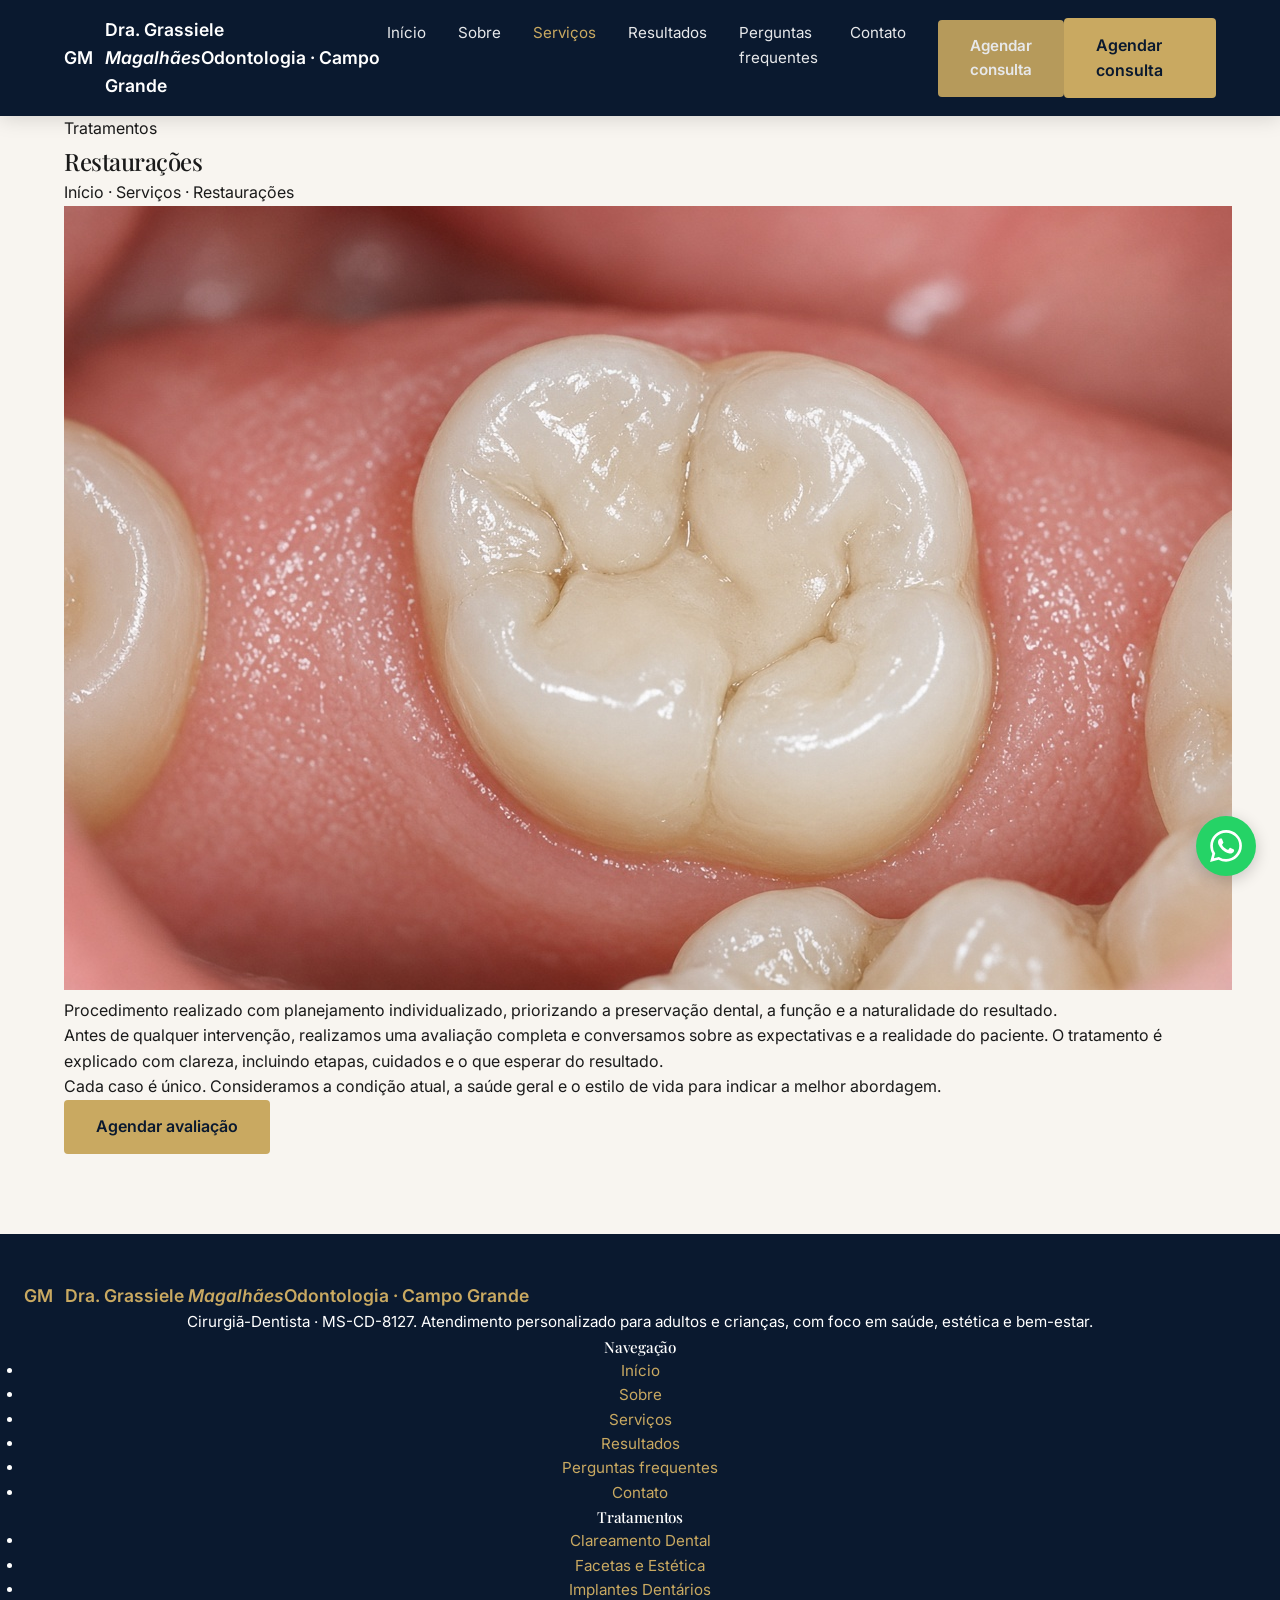
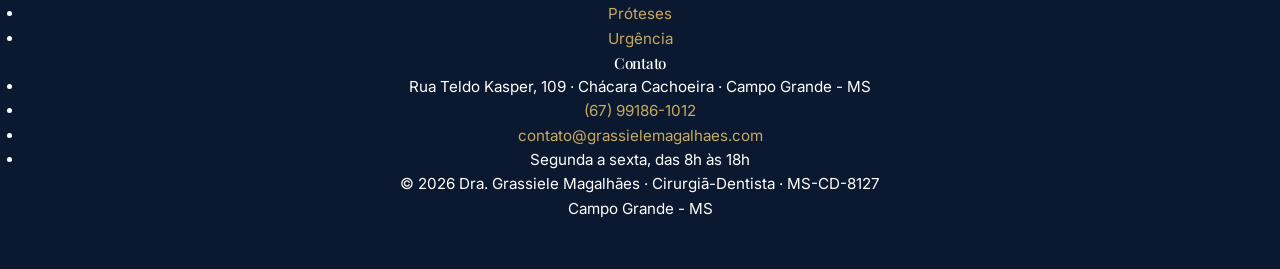
<file: restauracao.html>
<!DOCTYPE html>
<html lang="pt-BR">
<head>
  <meta charset="UTF-8">
  <meta name="viewport" content="width=device-width, initial-scale=1.0">
  <title>Restaurações | Dra. Grassiele Magalhães</title>
  <meta name="description" content="Procedimento realizado com planejamento individualizado, priorizando a preservação dental, a função e a naturalidade do resultado.">
  <meta name="theme-color" content="#0A192F">
  <link rel="icon" href="data:image/svg+xml,%3Csvg xmlns='http://www.w3.org/2000/svg' viewBox='0 0 64 64'%3E%3Ccircle cx='32' cy='32' r='31' fill='%230A192F'/%3E%3Ctext x='32' y='41' text-anchor='middle' font-family='Georgia,serif' font-style='italic' font-size='26' fill='%23C9A961'%3EGM%3C/text%3E%3C/svg%3E">
  <link rel="preconnect" href="https://fonts.googleapis.com">
  <link rel="preconnect" href="https://fonts.gstatic.com" crossorigin>
  <link href="https://fonts.googleapis.com/css2?family=Inter:wght@300;400;500;600&family=Playfair+Display:ital,wght@0,400;0,500;0,600;1,400;1,500&display=swap" rel="stylesheet">
  <link rel="stylesheet" href="css/style.css">
</head>
<body>
  <header class="header">
    <nav class="nav" aria-label="Menu principal">
      <a href="index.html" class="logo" aria-label="Dra. Grassiele Magalhães — Início"><span class="logo-mark" aria-hidden="true">GM</span><span class="logo-text"><span class="logo-name">Dra. Grassiele <em>Magalhães</em></span><span class="logo-tag">Odontologia · Campo Grande</span></span></a>
      <ul class="nav-menu" id="menu"><li><a href="index.html">Início</a></li><li><a href="sobre.html">Sobre</a></li><li><a href="servicos.html" class="active">Serviços</a></li><li><a href="resultados.html">Resultados</a></li><li><a href="perguntas.html">Perguntas frequentes</a></li><li><a href="contato.html">Contato</a></li><li class="menu-cta"><a href="https://wa.me/5567991861012?text=Olá! Gostaria de agendar uma consulta." class="btn" target="_blank" rel="noopener">Agendar consulta</a></li></ul>
      <a href="https://wa.me/5567991861012?text=Olá! Gostaria de agendar uma consulta." class="btn btn-sm nav-cta" target="_blank" rel="noopener">Agendar consulta</a>
      <button class="nav-toggle" aria-label="Abrir menu" aria-controls="menu" aria-expanded="false"><span></span><span></span><span></span></button>
    </nav>
  </header>
  <main>
    <section class="page-hero has-media">
      <div class="container">
        <span class="eyebrow">Tratamentos</span>
        <h1>Restaurações</h1>
        <div class="breadcrumb"><a href="index.html">Início</a> · <a href="servicos.html">Serviços</a> · Restaurações</div>
      </div>
    </section>
    <section class="section" style="padding-top:0">
      <div class="container">
        <article class="article"><img src="images/restauracao.jpg" alt="Restaurações" class="article-img"><p>Procedimento realizado com planejamento individualizado, priorizando a preservação dental, a função e a naturalidade do resultado.</p><p>Antes de qualquer intervenção, realizamos uma avaliação completa e conversamos sobre as expectativas e a realidade do paciente. O tratamento é explicado com clareza, incluindo etapas, cuidados e o que esperar do resultado.</p><p>Cada caso é único. Consideramos a condição atual, a saúde geral e o estilo de vida para indicar a melhor abordagem.</p><div class="article-cta"><a href="https://wa.me/5567991861012" class="btn" target="_blank" rel="noopener">Agendar avaliação</a></div></article>
      </div>
    </section>
  </main>
  <footer class="footer">
    <div class="footer-grid">
      <div>
        <a href="index.html" class="logo" aria-label="Dra. Grassiele Magalhães — Início"><span class="logo-mark" aria-hidden="true">GM</span><span class="logo-text"><span class="logo-name">Dra. Grassiele <em>Magalhães</em></span><span class="logo-tag">Odontologia · Campo Grande</span></span></a>
        <p>Cirurgiã-Dentista · MS-CD-8127. Atendimento personalizado para adultos e crianças, com foco em saúde, estética e bem-estar.</p>
      </div>
      <div>
        <h4>Navegação</h4>
        <ul><li><a href="index.html">Início</a></li><li><a href="sobre.html">Sobre</a></li><li><a href="servicos.html">Serviços</a></li><li><a href="resultados.html">Resultados</a></li><li><a href="perguntas.html">Perguntas frequentes</a></li><li><a href="contato.html">Contato</a></li></ul>
      </div>
      <div>
        <h4>Tratamentos</h4>
        <ul><li><a href="clareamento.html">Clareamento Dental</a></li><li><a href="facetas.html">Facetas e Estética</a></li><li><a href="implante.html">Implantes Dentários</a></li><li><a href="protese.html">Próteses</a></li><li><a href="urgencia.html">Urgência</a></li></ul>
      </div>
      <div>
        <h4>Contato</h4>
        <ul>
          <li>Rua Teldo Kasper, 109 · Chácara Cachoeira · Campo Grande - MS</li>
          <li><a href="https://wa.me/5567991861012" target="_blank" rel="noopener">(67) 99186-1012</a></li>
          <li><a href="mailto:contato@grassielemagalhaes.com">contato@grassielemagalhaes.com</a></li>
          <li>Segunda a sexta, das 8h às 18h</li>
        </ul>
      </div>
    </div>
    <div class="footer-bottom"><p>© 2026 Dra. Grassiele Magalhães · Cirurgiã-Dentista · MS-CD-8127</p><p>Campo Grande - MS</p></div>
  </footer>
  <a href="https://wa.me/5567991861012" class="whatsapp-float" target="_blank" rel="noopener" aria-label="WhatsApp"><svg viewBox="0 0 24 24" fill="currentColor" aria-hidden="true"><path d="M17.472 14.382c-.297-.149-1.758-.867-2.03-.967-.273-.099-.471-.148-.67.15-.197.297-.767.966-.94 1.164-.173.199-.347.223-.644.075-.297-.15-1.255-.463-2.39-1.475-.883-.788-1.48-1.761-1.653-2.059-.173-.297-.018-.458.13-.606.134-.133.298-.347.446-.52.149-.174.198-.298.298-.497.099-.198.05-.371-.025-.52-.075-.149-.669-1.612-.916-2.207-.242-.579-.487-.5-.669-.51-.173-.008-.371-.01-.57-.01-.198 0-.52.074-.792.372-.272.297-1.04 1.016-1.04 2.479 0 1.462 1.065 2.875 1.213 3.074.149.198 2.096 3.2 5.077 4.487.709.306 1.262.489 1.694.625.712.227 1.36.195 1.871.118.571-.085 1.758-.719 2.006-1.413.248-.694.248-1.289.173-1.413-.074-.124-.272-.198-.57-.347m-5.421 7.403h-.004a9.87 9.87 0 01-5.031-1.378l-.361-.214-3.741.982.998-3.648-.235-.374a9.86 9.86 0 01-1.51-5.26c.001-5.45 4.436-9.884 9.888-9.884 2.64 0 5.122 1.03 6.988 2.898a9.825 9.825 0 012.893 6.994c-.003 5.45-4.435 9.884-9.881 9.884m8.413-18.297A11.815 11.815 0 0012.05 0C5.495 0 .16 5.335.157 11.892c0 2.096.547 4.142 1.588 5.945L.057 24l6.305-1.654a11.882 11.882 0 005.683 1.448h.005c6.554 0 11.89-5.335 11.893-11.893a11.821 11.821 0 00-3.48-8.413z"/></svg></a>
  <script src="js/script.js"></script>
</body>
</html>
</file>
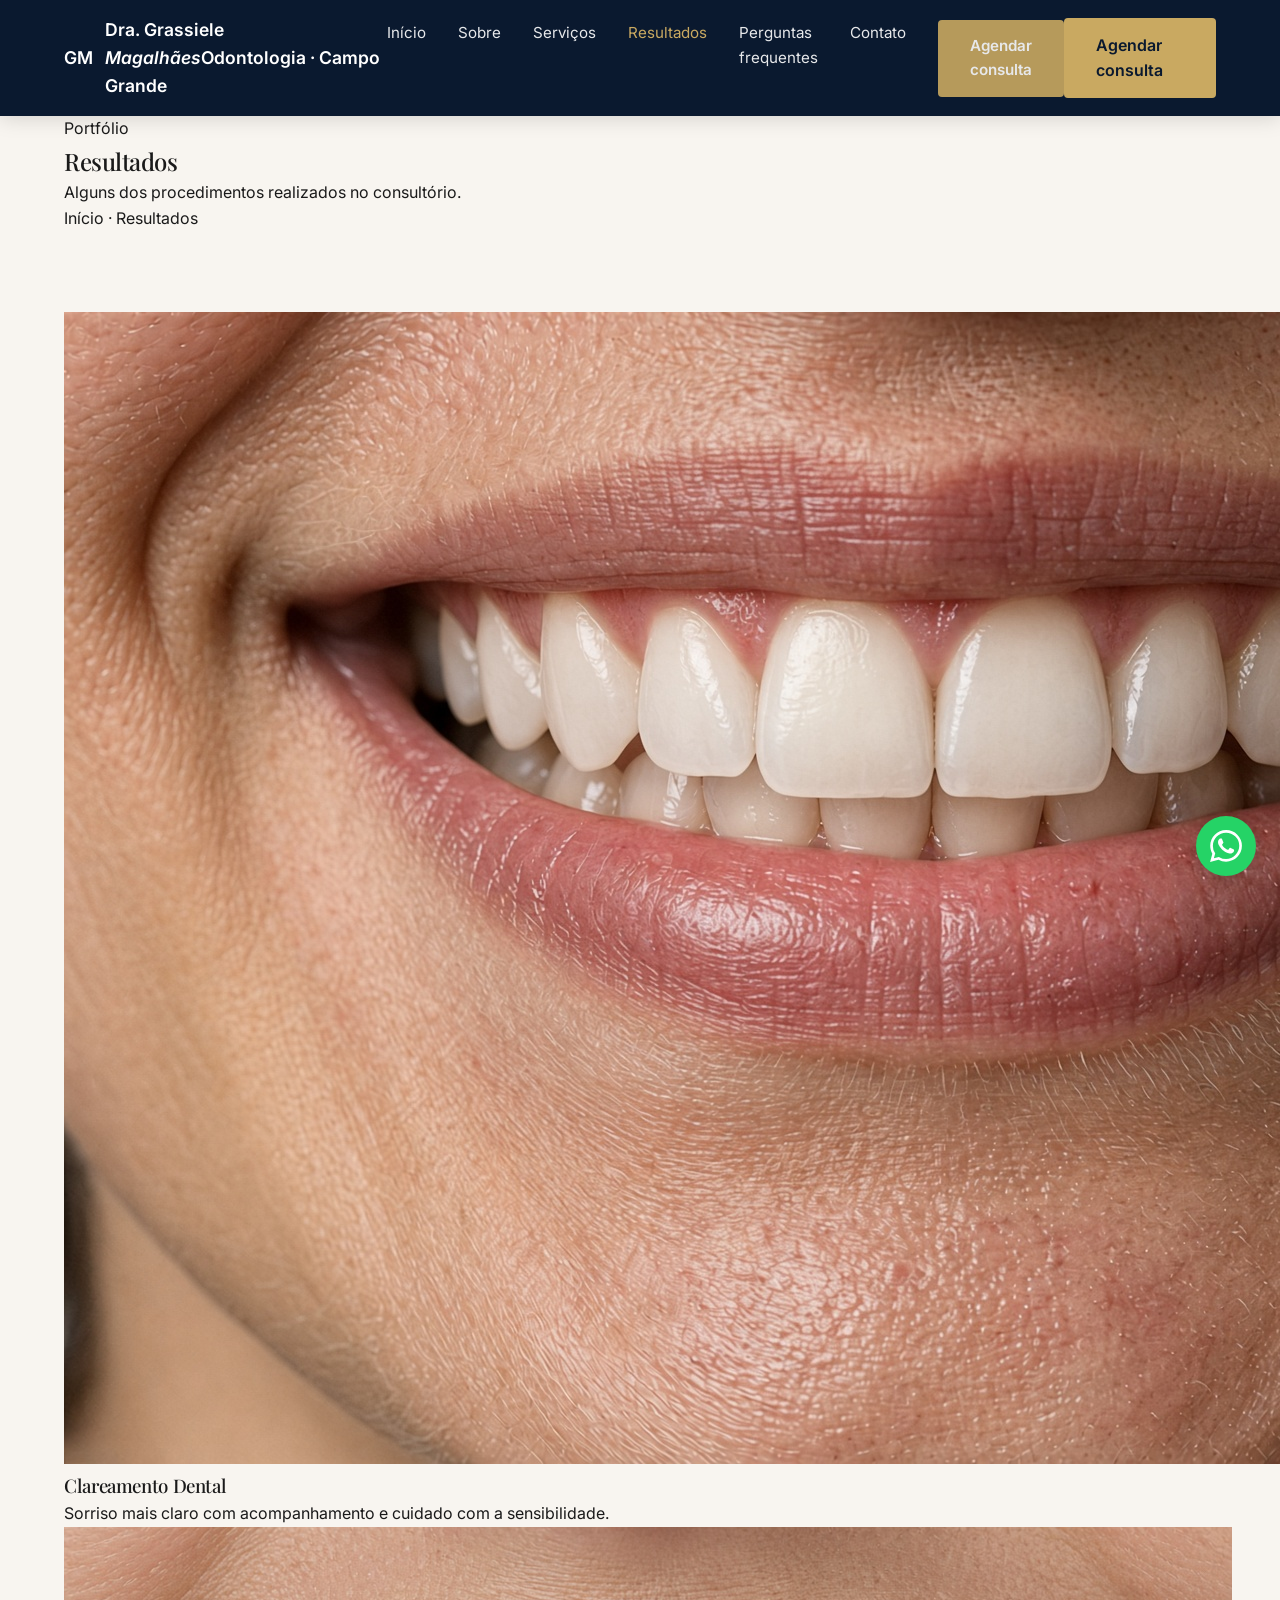
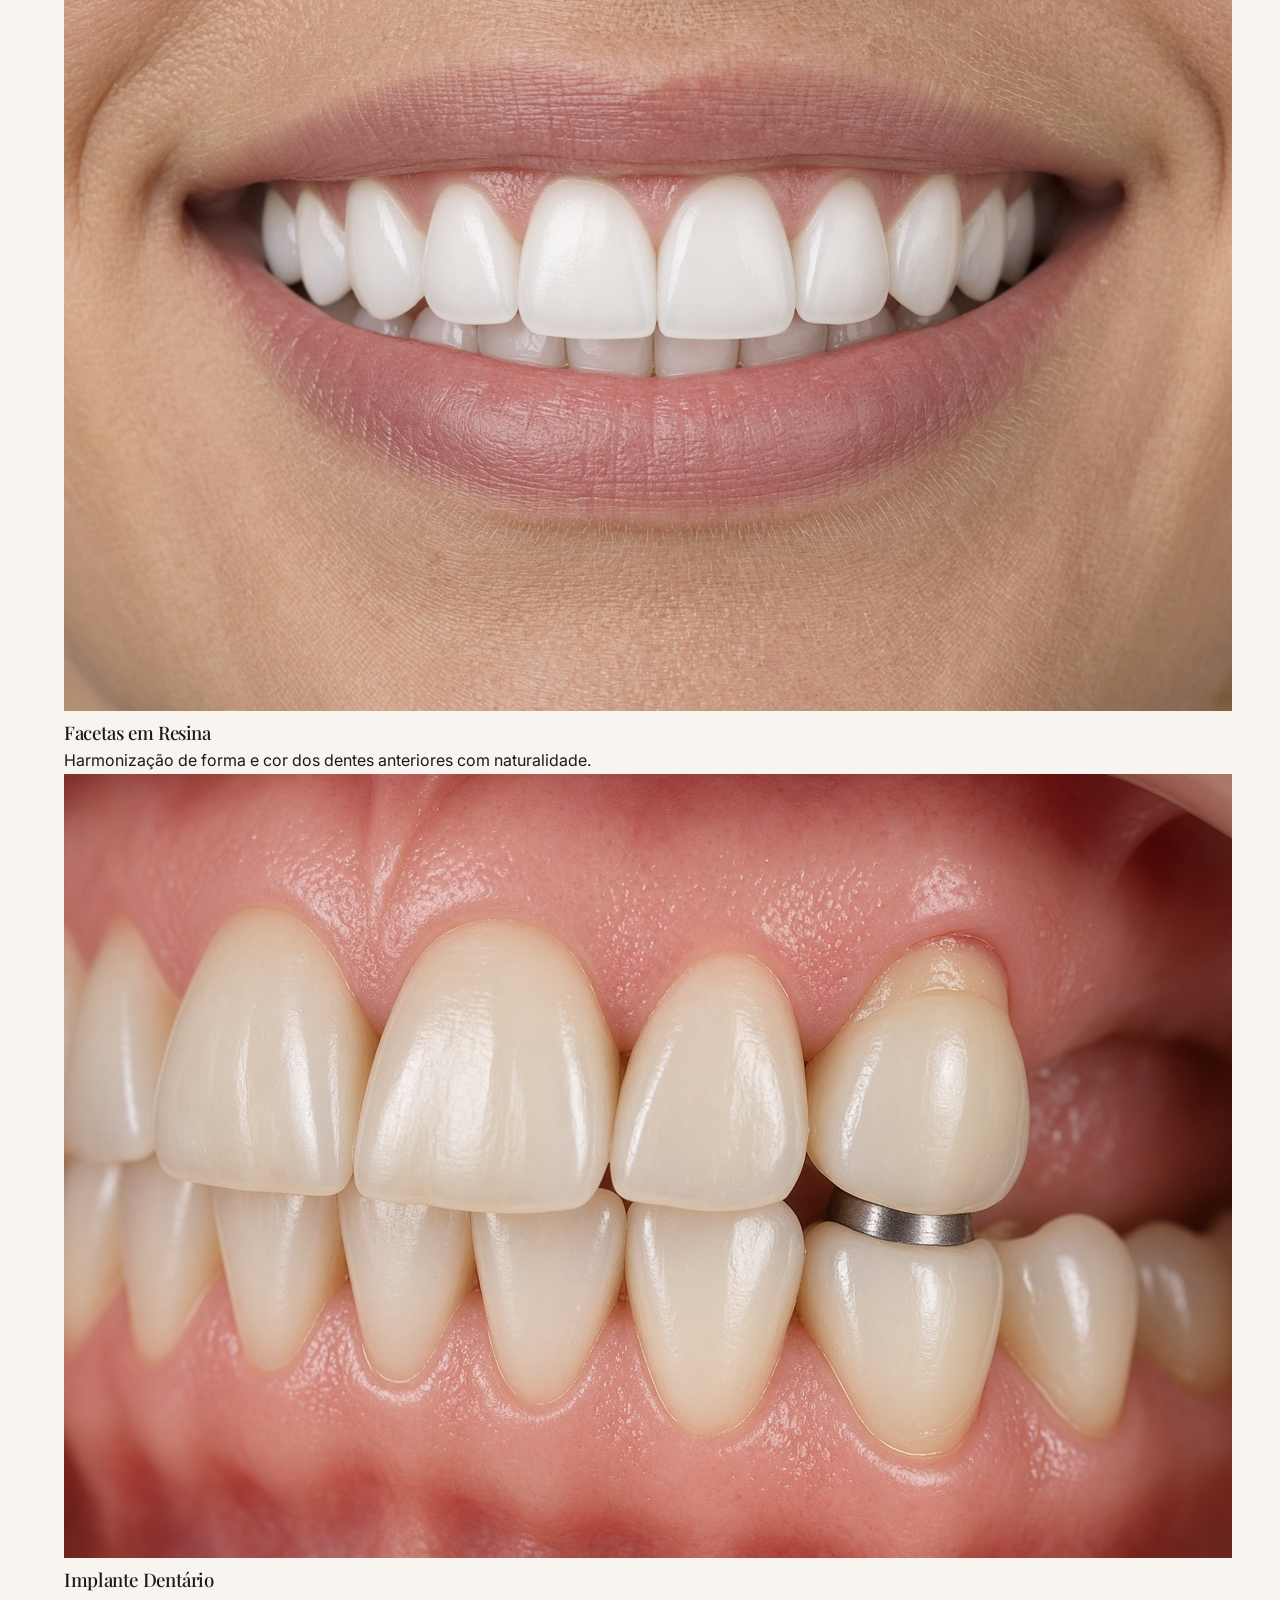
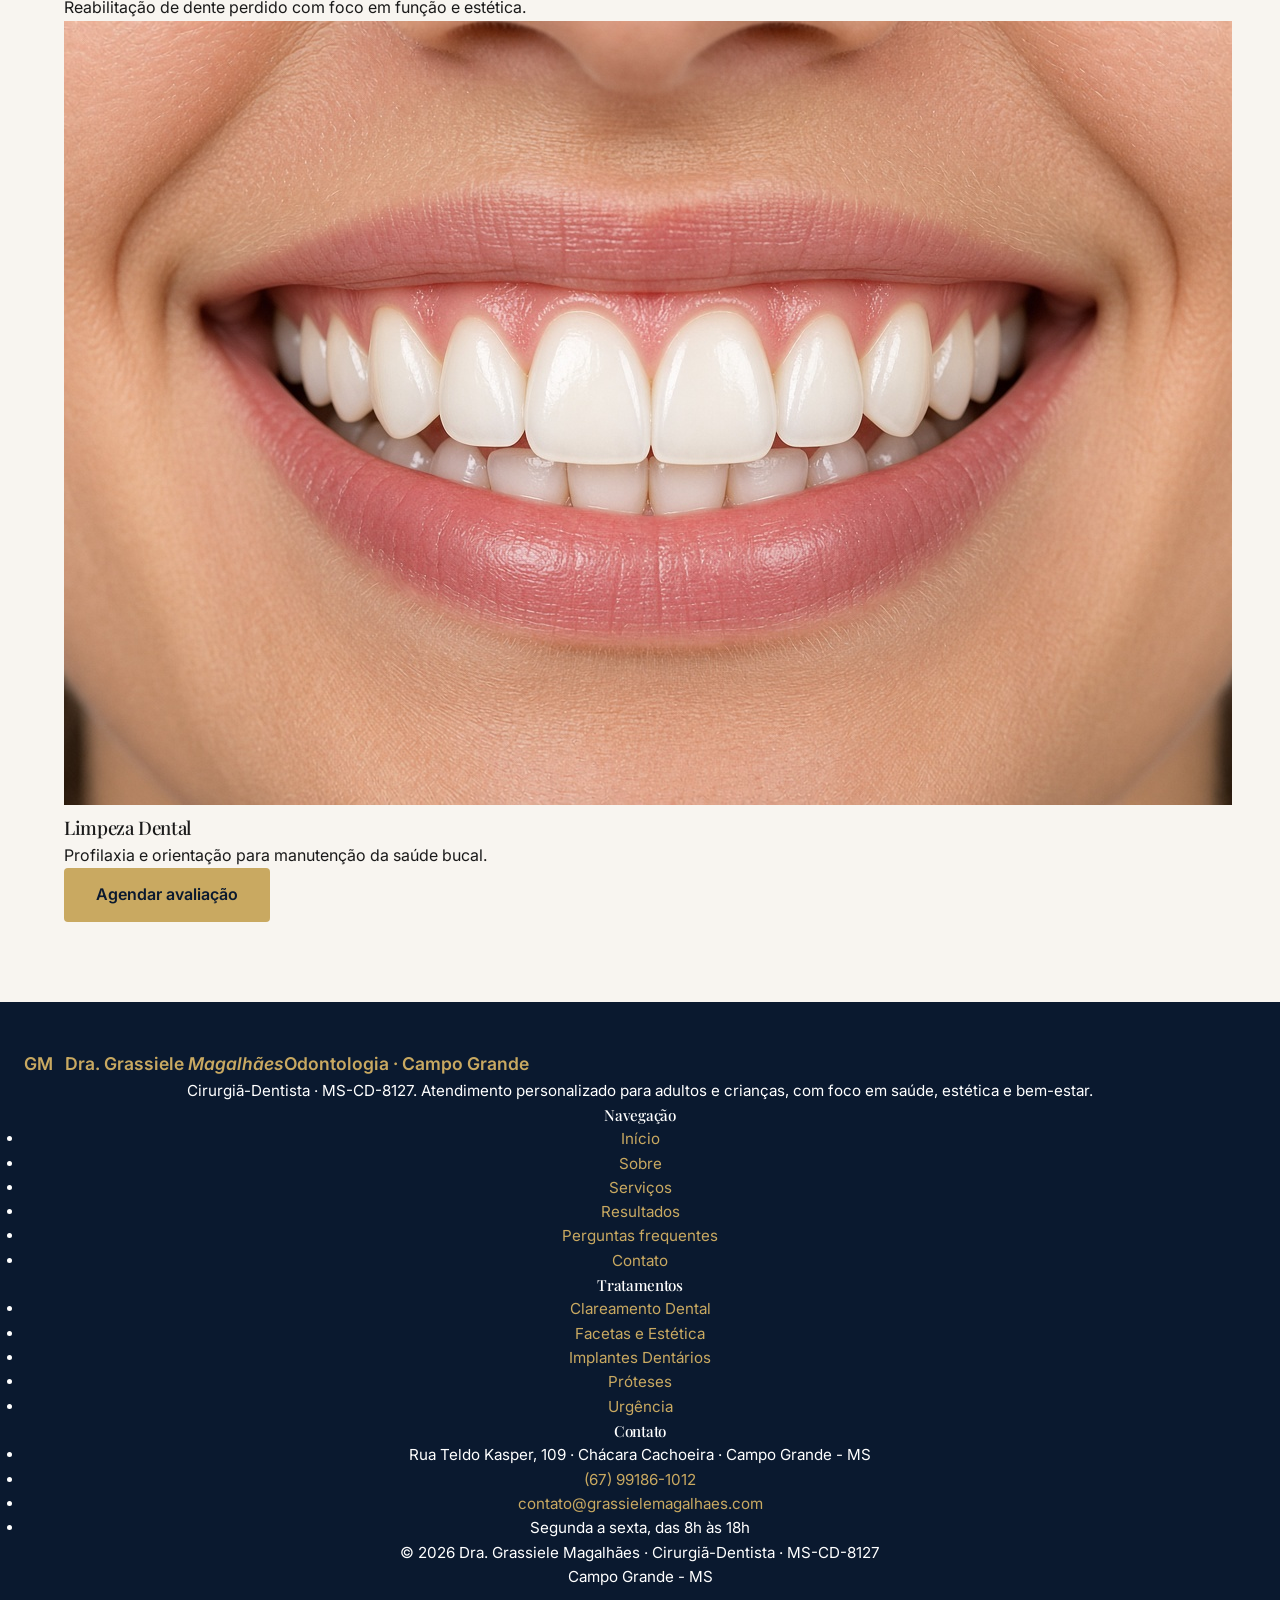
<file: resultados.html>
<!DOCTYPE html>
<html lang="pt-BR">
<head>
  <meta charset="UTF-8">
  <meta name="viewport" content="width=device-width, initial-scale=1.0">
  <title>Resultados | Dra. Grassiele Magalhães</title>
  <meta name="description" content="Resultados de procedimentos realizados no consultório da Dra. Grassiele Magalhães.">
  <meta name="theme-color" content="#0A192F">
  <link rel="icon" href="data:image/svg+xml,%3Csvg xmlns='http://www.w3.org/2000/svg' viewBox='0 0 64 64'%3E%3Ccircle cx='32' cy='32' r='31' fill='%230A192F'/%3E%3Ctext x='32' y='41' text-anchor='middle' font-family='Georgia,serif' font-style='italic' font-size='26' fill='%23C9A961'%3EGM%3C/text%3E%3C/svg%3E">
  <link rel="preconnect" href="https://fonts.googleapis.com">
  <link rel="preconnect" href="https://fonts.gstatic.com" crossorigin>
  <link href="https://fonts.googleapis.com/css2?family=Inter:wght@300;400;500;600&family=Playfair+Display:ital,wght@0,400;0,500;0,600;1,400;1,500&display=swap" rel="stylesheet">
  <link rel="stylesheet" href="css/style.css">
</head>
<body>
  <header class="header">
    <nav class="nav" aria-label="Menu principal">
      <a href="index.html" class="logo" aria-label="Dra. Grassiele Magalhães — Início"><span class="logo-mark" aria-hidden="true">GM</span><span class="logo-text"><span class="logo-name">Dra. Grassiele <em>Magalhães</em></span><span class="logo-tag">Odontologia · Campo Grande</span></span></a>
      <ul class="nav-menu" id="menu"><li><a href="index.html">Início</a></li><li><a href="sobre.html">Sobre</a></li><li><a href="servicos.html">Serviços</a></li><li><a href="resultados.html" class="active">Resultados</a></li><li><a href="perguntas.html">Perguntas frequentes</a></li><li><a href="contato.html">Contato</a></li><li class="menu-cta"><a href="https://wa.me/5567991861012?text=Olá! Gostaria de agendar uma consulta." class="btn" target="_blank" rel="noopener">Agendar consulta</a></li></ul>
      <a href="https://wa.me/5567991861012?text=Olá! Gostaria de agendar uma consulta." class="btn btn-sm nav-cta" target="_blank" rel="noopener">Agendar consulta</a>
      <button class="nav-toggle" aria-label="Abrir menu" aria-controls="menu" aria-expanded="false"><span></span><span></span><span></span></button>
    </nav>
  </header>
  <main>
    <section class="page-hero">
      <div class="container">
        <span class="eyebrow">Portfólio</span>
        <h1>Resultados</h1>
        <p>Alguns dos procedimentos realizados no consultório.</p><div class="breadcrumb"><a href="index.html">Início</a> · Resultados</div>
      </div>
    </section>
    <section class="section">
      <div class="container">
        <div class="results-grid"><div class="result-card reveal"><div class="result-media"><img src="images/clareamento.jpg" alt="Clareamento dental"></div><div class="content"><h3>Clareamento Dental</h3><p>Sorriso mais claro com acompanhamento e cuidado com a sensibilidade.</p></div></div><div class="result-card reveal"><div class="result-media"><img src="images/facetas.jpg" alt="Facetas em resina"></div><div class="content"><h3>Facetas em Resina</h3><p>Harmonização de forma e cor dos dentes anteriores com naturalidade.</p></div></div><div class="result-card reveal"><div class="result-media"><img src="images/implante.jpg" alt="Implante dentário"></div><div class="content"><h3>Implante Dentário</h3><p>Reabilitação de dente perdido com foco em função e estética.</p></div></div><div class="result-card reveal"><div class="result-media"><img src="images/limpeza.jpg" alt="Limpeza dental"></div><div class="content"><h3>Limpeza Dental</h3><p>Profilaxia e orientação para manutenção da saúde bucal.</p></div></div></div>
        <div class="center-cta"><a href="https://wa.me/5567991861012" class="btn" target="_blank" rel="noopener">Agendar avaliação</a></div>
      </div>
    </section>
  </main>
  <footer class="footer">
    <div class="footer-grid">
      <div>
        <a href="index.html" class="logo" aria-label="Dra. Grassiele Magalhães — Início"><span class="logo-mark" aria-hidden="true">GM</span><span class="logo-text"><span class="logo-name">Dra. Grassiele <em>Magalhães</em></span><span class="logo-tag">Odontologia · Campo Grande</span></span></a>
        <p>Cirurgiã-Dentista · MS-CD-8127. Atendimento personalizado para adultos e crianças, com foco em saúde, estética e bem-estar.</p>
      </div>
      <div>
        <h4>Navegação</h4>
        <ul><li><a href="index.html">Início</a></li><li><a href="sobre.html">Sobre</a></li><li><a href="servicos.html">Serviços</a></li><li><a href="resultados.html">Resultados</a></li><li><a href="perguntas.html">Perguntas frequentes</a></li><li><a href="contato.html">Contato</a></li></ul>
      </div>
      <div>
        <h4>Tratamentos</h4>
        <ul><li><a href="clareamento.html">Clareamento Dental</a></li><li><a href="facetas.html">Facetas e Estética</a></li><li><a href="implante.html">Implantes Dentários</a></li><li><a href="protese.html">Próteses</a></li><li><a href="urgencia.html">Urgência</a></li></ul>
      </div>
      <div>
        <h4>Contato</h4>
        <ul>
          <li>Rua Teldo Kasper, 109 · Chácara Cachoeira · Campo Grande - MS</li>
          <li><a href="https://wa.me/5567991861012" target="_blank" rel="noopener">(67) 99186-1012</a></li>
          <li><a href="mailto:contato@grassielemagalhaes.com">contato@grassielemagalhaes.com</a></li>
          <li>Segunda a sexta, das 8h às 18h</li>
        </ul>
      </div>
    </div>
    <div class="footer-bottom"><p>© 2026 Dra. Grassiele Magalhães · Cirurgiã-Dentista · MS-CD-8127</p><p>Campo Grande - MS</p></div>
  </footer>
  <a href="https://wa.me/5567991861012" class="whatsapp-float" target="_blank" rel="noopener" aria-label="WhatsApp"><svg viewBox="0 0 24 24" fill="currentColor" aria-hidden="true"><path d="M17.472 14.382c-.297-.149-1.758-.867-2.03-.967-.273-.099-.471-.148-.67.15-.197.297-.767.966-.94 1.164-.173.199-.347.223-.644.075-.297-.15-1.255-.463-2.39-1.475-.883-.788-1.48-1.761-1.653-2.059-.173-.297-.018-.458.13-.606.134-.133.298-.347.446-.52.149-.174.198-.298.298-.497.099-.198.05-.371-.025-.52-.075-.149-.669-1.612-.916-2.207-.242-.579-.487-.5-.669-.51-.173-.008-.371-.01-.57-.01-.198 0-.52.074-.792.372-.272.297-1.04 1.016-1.04 2.479 0 1.462 1.065 2.875 1.213 3.074.149.198 2.096 3.2 5.077 4.487.709.306 1.262.489 1.694.625.712.227 1.36.195 1.871.118.571-.085 1.758-.719 2.006-1.413.248-.694.248-1.289.173-1.413-.074-.124-.272-.198-.57-.347m-5.421 7.403h-.004a9.87 9.87 0 01-5.031-1.378l-.361-.214-3.741.982.998-3.648-.235-.374a9.86 9.86 0 01-1.51-5.26c.001-5.45 4.436-9.884 9.888-9.884 2.64 0 5.122 1.03 6.988 2.898a9.825 9.825 0 012.893 6.994c-.003 5.45-4.435 9.884-9.881 9.884m8.413-18.297A11.815 11.815 0 0012.05 0C5.495 0 .16 5.335.157 11.892c0 2.096.547 4.142 1.588 5.945L.057 24l6.305-1.654a11.882 11.882 0 005.683 1.448h.005c6.554 0 11.89-5.335 11.893-11.893a11.821 11.821 0 00-3.48-8.413z"/></svg></a>
  <script src="js/script.js"></script>
</body>
</html>
</file>
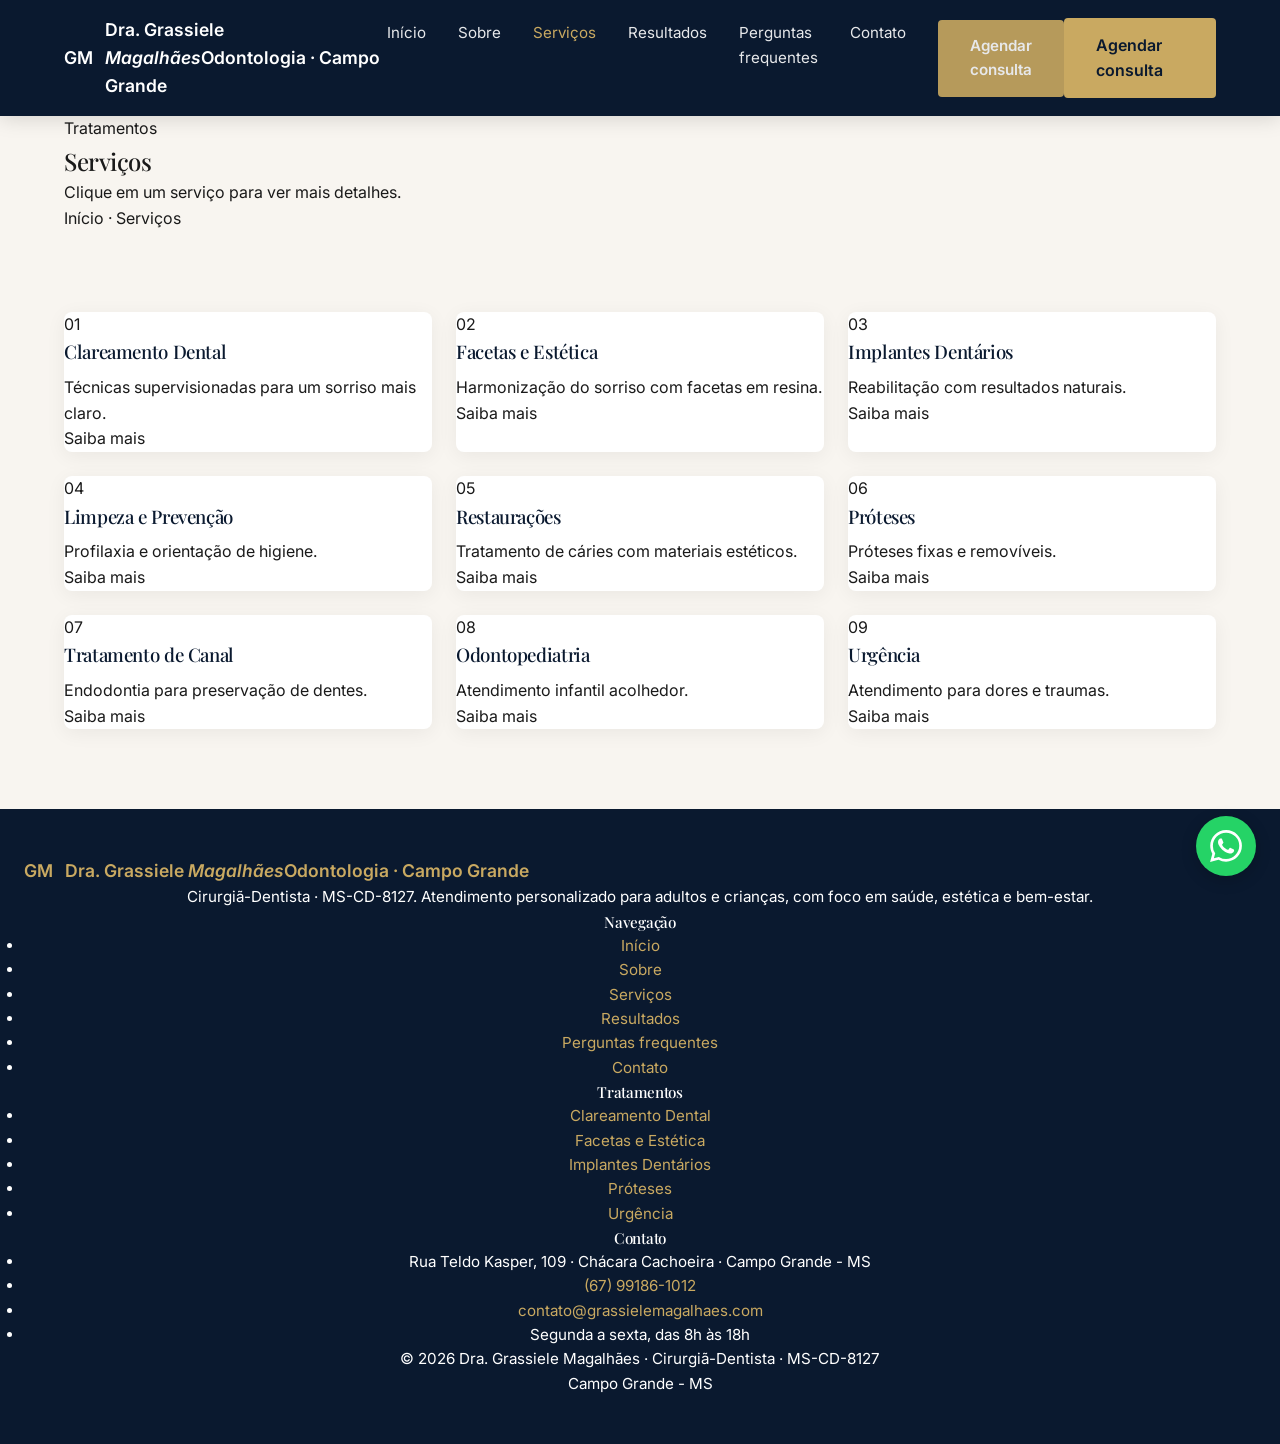
<file: servicos.html>
<!DOCTYPE html>
<html lang="pt-BR">
<head>
  <meta charset="UTF-8">
  <meta name="viewport" content="width=device-width, initial-scale=1.0">
  <title>Serviços | Dra. Grassiele Magalhães</title>
  <meta name="description" content="Serviços odontológicos da Dra. Grassiele Magalhães em Campo Grande: clareamento, facetas, implantes, próteses e mais.">
  <meta name="theme-color" content="#0A192F">
  <link rel="icon" href="data:image/svg+xml,%3Csvg xmlns='http://www.w3.org/2000/svg' viewBox='0 0 64 64'%3E%3Ccircle cx='32' cy='32' r='31' fill='%230A192F'/%3E%3Ctext x='32' y='41' text-anchor='middle' font-family='Georgia,serif' font-style='italic' font-size='26' fill='%23C9A961'%3EGM%3C/text%3E%3C/svg%3E">
  <link rel="preconnect" href="https://fonts.googleapis.com">
  <link rel="preconnect" href="https://fonts.gstatic.com" crossorigin>
  <link href="https://fonts.googleapis.com/css2?family=Inter:wght@300;400;500;600&family=Playfair+Display:ital,wght@0,400;0,500;0,600;1,400;1,500&display=swap" rel="stylesheet">
  <link rel="stylesheet" href="css/style.css">
</head>
<body>
  <header class="header">
    <nav class="nav" aria-label="Menu principal">
      <a href="index.html" class="logo" aria-label="Dra. Grassiele Magalhães — Início"><span class="logo-mark" aria-hidden="true">GM</span><span class="logo-text"><span class="logo-name">Dra. Grassiele <em>Magalhães</em></span><span class="logo-tag">Odontologia · Campo Grande</span></span></a>
      <ul class="nav-menu" id="menu"><li><a href="index.html">Início</a></li><li><a href="sobre.html">Sobre</a></li><li><a href="servicos.html" class="active">Serviços</a></li><li><a href="resultados.html">Resultados</a></li><li><a href="perguntas.html">Perguntas frequentes</a></li><li><a href="contato.html">Contato</a></li><li class="menu-cta"><a href="https://wa.me/5567991861012?text=Olá! Gostaria de agendar uma consulta." class="btn" target="_blank" rel="noopener">Agendar consulta</a></li></ul>
      <a href="https://wa.me/5567991861012?text=Olá! Gostaria de agendar uma consulta." class="btn btn-sm nav-cta" target="_blank" rel="noopener">Agendar consulta</a>
      <button class="nav-toggle" aria-label="Abrir menu" aria-controls="menu" aria-expanded="false"><span></span><span></span><span></span></button>
    </nav>
  </header>
  <main>
    <section class="page-hero">
      <div class="container">
        <span class="eyebrow">Tratamentos</span>
        <h1>Serviços</h1>
        <p>Clique em um serviço para ver mais detalhes.</p><div class="breadcrumb"><a href="index.html">Início</a> · Serviços</div>
      </div>
    </section>
    <section class="section">
      <div class="container">
        <div class="grid"><a href="clareamento.html" class="card service-card reveal"><span class="service-num">01</span><h3>Clareamento Dental</h3><p>Técnicas supervisionadas para um sorriso mais claro.</p><span class="link-arrow">Saiba mais</span></a><a href="facetas.html" class="card service-card reveal"><span class="service-num">02</span><h3>Facetas e Estética</h3><p>Harmonização do sorriso com facetas em resina.</p><span class="link-arrow">Saiba mais</span></a><a href="implante.html" class="card service-card reveal"><span class="service-num">03</span><h3>Implantes Dentários</h3><p>Reabilitação com resultados naturais.</p><span class="link-arrow">Saiba mais</span></a><a href="limpeza.html" class="card service-card reveal"><span class="service-num">04</span><h3>Limpeza e Prevenção</h3><p>Profilaxia e orientação de higiene.</p><span class="link-arrow">Saiba mais</span></a><a href="restauracao.html" class="card service-card reveal"><span class="service-num">05</span><h3>Restaurações</h3><p>Tratamento de cáries com materiais estéticos.</p><span class="link-arrow">Saiba mais</span></a><a href="protese.html" class="card service-card reveal"><span class="service-num">06</span><h3>Próteses</h3><p>Próteses fixas e removíveis.</p><span class="link-arrow">Saiba mais</span></a><a href="canal.html" class="card service-card reveal"><span class="service-num">07</span><h3>Tratamento de Canal</h3><p>Endodontia para preservação de dentes.</p><span class="link-arrow">Saiba mais</span></a><a href="odontopediatria.html" class="card service-card reveal"><span class="service-num">08</span><h3>Odontopediatria</h3><p>Atendimento infantil acolhedor.</p><span class="link-arrow">Saiba mais</span></a><a href="urgencia.html" class="card service-card reveal"><span class="service-num">09</span><h3>Urgência</h3><p>Atendimento para dores e traumas.</p><span class="link-arrow">Saiba mais</span></a></div>
      </div>
    </section>
  </main>
  <footer class="footer">
    <div class="footer-grid">
      <div>
        <a href="index.html" class="logo" aria-label="Dra. Grassiele Magalhães — Início"><span class="logo-mark" aria-hidden="true">GM</span><span class="logo-text"><span class="logo-name">Dra. Grassiele <em>Magalhães</em></span><span class="logo-tag">Odontologia · Campo Grande</span></span></a>
        <p>Cirurgiã-Dentista · MS-CD-8127. Atendimento personalizado para adultos e crianças, com foco em saúde, estética e bem-estar.</p>
      </div>
      <div>
        <h4>Navegação</h4>
        <ul><li><a href="index.html">Início</a></li><li><a href="sobre.html">Sobre</a></li><li><a href="servicos.html">Serviços</a></li><li><a href="resultados.html">Resultados</a></li><li><a href="perguntas.html">Perguntas frequentes</a></li><li><a href="contato.html">Contato</a></li></ul>
      </div>
      <div>
        <h4>Tratamentos</h4>
        <ul><li><a href="clareamento.html">Clareamento Dental</a></li><li><a href="facetas.html">Facetas e Estética</a></li><li><a href="implante.html">Implantes Dentários</a></li><li><a href="protese.html">Próteses</a></li><li><a href="urgencia.html">Urgência</a></li></ul>
      </div>
      <div>
        <h4>Contato</h4>
        <ul>
          <li>Rua Teldo Kasper, 109 · Chácara Cachoeira · Campo Grande - MS</li>
          <li><a href="https://wa.me/5567991861012" target="_blank" rel="noopener">(67) 99186-1012</a></li>
          <li><a href="mailto:contato@grassielemagalhaes.com">contato@grassielemagalhaes.com</a></li>
          <li>Segunda a sexta, das 8h às 18h</li>
        </ul>
      </div>
    </div>
    <div class="footer-bottom"><p>© 2026 Dra. Grassiele Magalhães · Cirurgiã-Dentista · MS-CD-8127</p><p>Campo Grande - MS</p></div>
  </footer>
  <a href="https://wa.me/5567991861012" class="whatsapp-float" target="_blank" rel="noopener" aria-label="WhatsApp"><svg viewBox="0 0 24 24" fill="currentColor" aria-hidden="true"><path d="M17.472 14.382c-.297-.149-1.758-.867-2.03-.967-.273-.099-.471-.148-.67.15-.197.297-.767.966-.94 1.164-.173.199-.347.223-.644.075-.297-.15-1.255-.463-2.39-1.475-.883-.788-1.48-1.761-1.653-2.059-.173-.297-.018-.458.13-.606.134-.133.298-.347.446-.52.149-.174.198-.298.298-.497.099-.198.05-.371-.025-.52-.075-.149-.669-1.612-.916-2.207-.242-.579-.487-.5-.669-.51-.173-.008-.371-.01-.57-.01-.198 0-.52.074-.792.372-.272.297-1.04 1.016-1.04 2.479 0 1.462 1.065 2.875 1.213 3.074.149.198 2.096 3.2 5.077 4.487.709.306 1.262.489 1.694.625.712.227 1.36.195 1.871.118.571-.085 1.758-.719 2.006-1.413.248-.694.248-1.289.173-1.413-.074-.124-.272-.198-.57-.347m-5.421 7.403h-.004a9.87 9.87 0 01-5.031-1.378l-.361-.214-3.741.982.998-3.648-.235-.374a9.86 9.86 0 01-1.51-5.26c.001-5.45 4.436-9.884 9.888-9.884 2.64 0 5.122 1.03 6.988 2.898a9.825 9.825 0 012.893 6.994c-.003 5.45-4.435 9.884-9.881 9.884m8.413-18.297A11.815 11.815 0 0012.05 0C5.495 0 .16 5.335.157 11.892c0 2.096.547 4.142 1.588 5.945L.057 24l6.305-1.654a11.882 11.882 0 005.683 1.448h.005c6.554 0 11.89-5.335 11.893-11.893a11.821 11.821 0 00-3.48-8.413z"/></svg></a>
  <script src="js/script.js"></script>
</body>
</html>
</file>
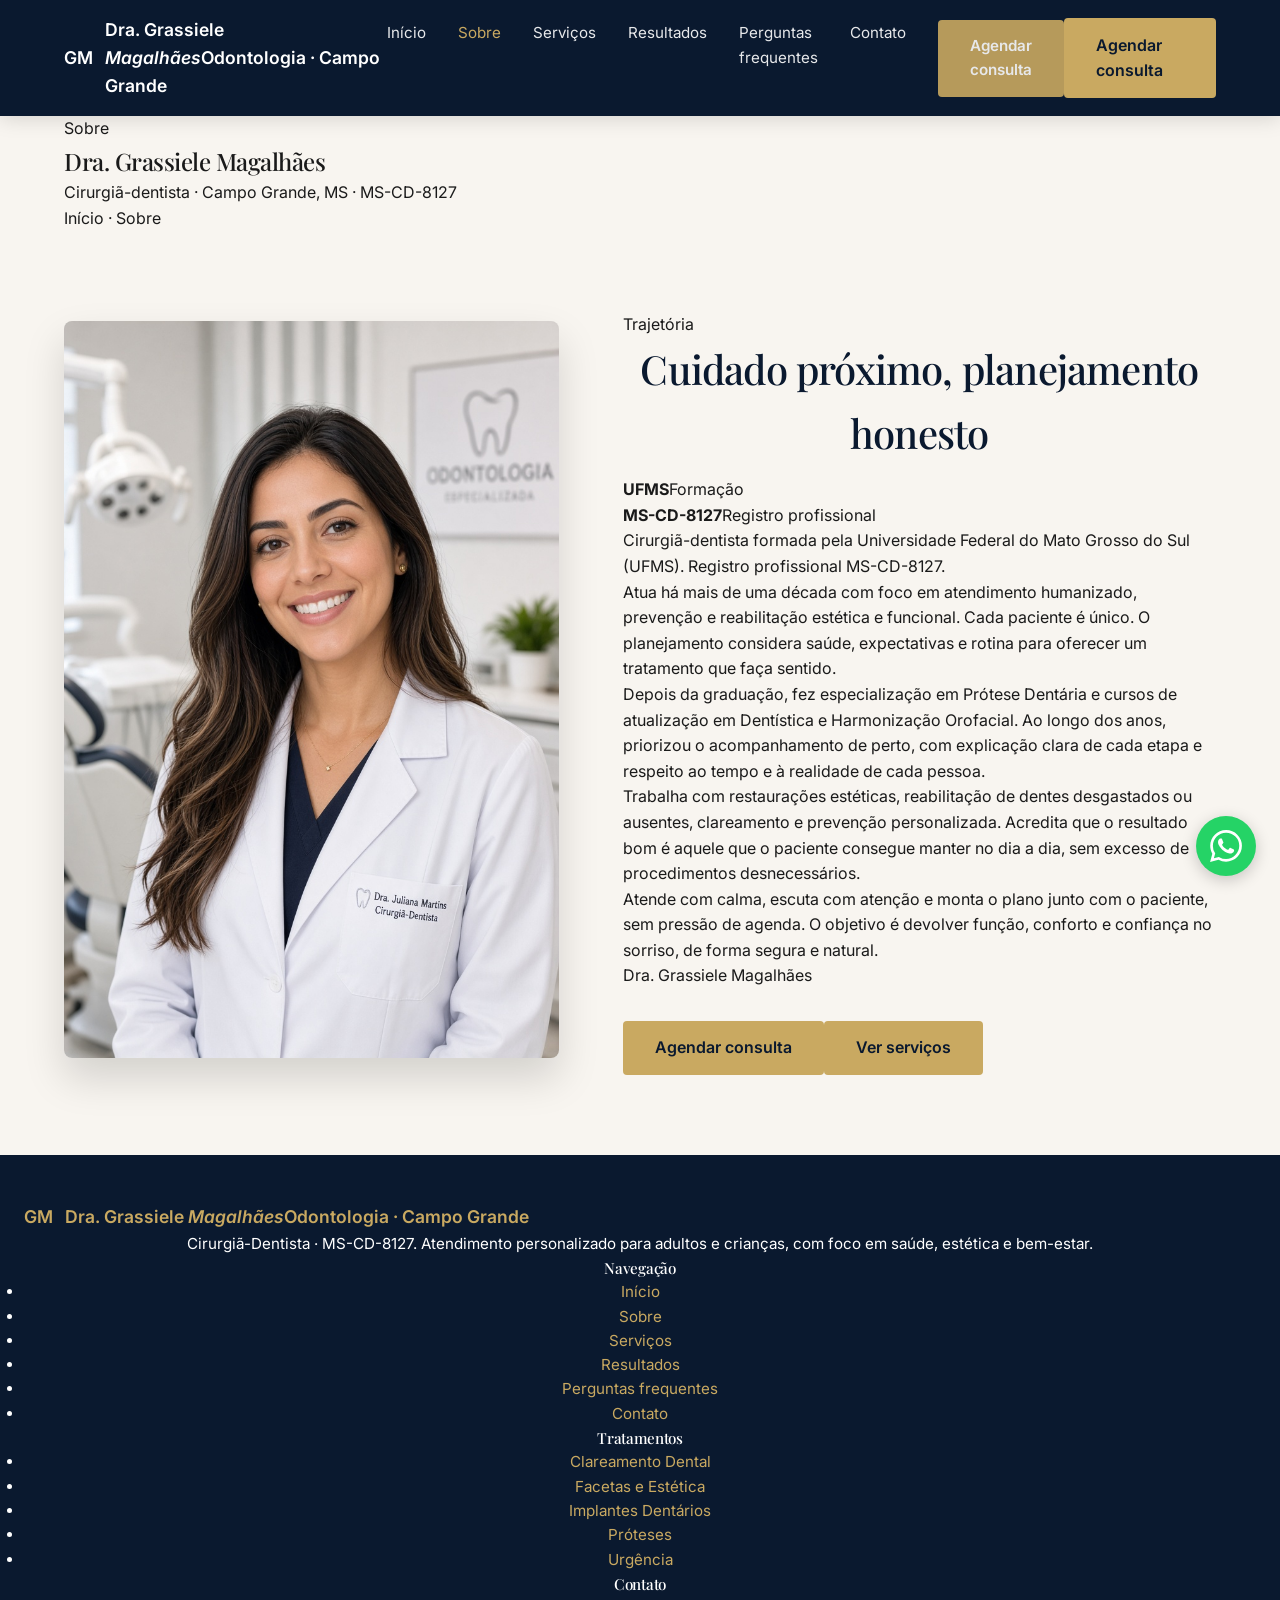
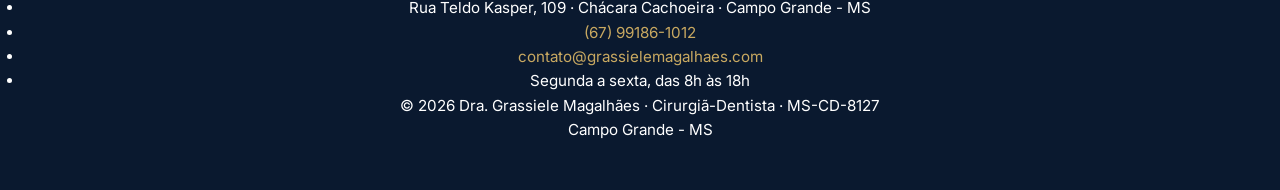
<file: sobre.html>
<!DOCTYPE html>
<html lang="pt-BR">
<head>
  <meta charset="UTF-8">
  <meta name="viewport" content="width=device-width, initial-scale=1.0">
  <title>Sobre | Dra. Grassiele Magalhães</title>
  <meta name="description" content="Conheça a Dra. Grassiele Magalhães, cirurgiã-dentista formada pela UFMS em Campo Grande, MS.">
  <meta name="theme-color" content="#0A192F">
  <link rel="icon" href="data:image/svg+xml,%3Csvg xmlns='http://www.w3.org/2000/svg' viewBox='0 0 64 64'%3E%3Ccircle cx='32' cy='32' r='31' fill='%230A192F'/%3E%3Ctext x='32' y='41' text-anchor='middle' font-family='Georgia,serif' font-style='italic' font-size='26' fill='%23C9A961'%3EGM%3C/text%3E%3C/svg%3E">
  <link rel="preconnect" href="https://fonts.googleapis.com">
  <link rel="preconnect" href="https://fonts.gstatic.com" crossorigin>
  <link href="https://fonts.googleapis.com/css2?family=Inter:wght@300;400;500;600&family=Playfair+Display:ital,wght@0,400;0,500;0,600;1,400;1,500&display=swap" rel="stylesheet">
  <link rel="stylesheet" href="css/style.css">
</head>
<body>
  <header class="header">
    <nav class="nav" aria-label="Menu principal">
      <a href="index.html" class="logo" aria-label="Dra. Grassiele Magalhães — Início"><span class="logo-mark" aria-hidden="true">GM</span><span class="logo-text"><span class="logo-name">Dra. Grassiele <em>Magalhães</em></span><span class="logo-tag">Odontologia · Campo Grande</span></span></a>
      <ul class="nav-menu" id="menu"><li><a href="index.html">Início</a></li><li><a href="sobre.html" class="active">Sobre</a></li><li><a href="servicos.html">Serviços</a></li><li><a href="resultados.html">Resultados</a></li><li><a href="perguntas.html">Perguntas frequentes</a></li><li><a href="contato.html">Contato</a></li><li class="menu-cta"><a href="https://wa.me/5567991861012?text=Olá! Gostaria de agendar uma consulta." class="btn" target="_blank" rel="noopener">Agendar consulta</a></li></ul>
      <a href="https://wa.me/5567991861012?text=Olá! Gostaria de agendar uma consulta." class="btn btn-sm nav-cta" target="_blank" rel="noopener">Agendar consulta</a>
      <button class="nav-toggle" aria-label="Abrir menu" aria-controls="menu" aria-expanded="false"><span></span><span></span><span></span></button>
    </nav>
  </header>
  <main>
    <section class="page-hero">
      <div class="container">
        <span class="eyebrow">Sobre</span>
        <h1>Dra. Grassiele Magalhães</h1>
        <p>Cirurgiã-dentista · Campo Grande, MS · MS-CD-8127</p><div class="breadcrumb"><a href="index.html">Início</a> · Sobre</div>
      </div>
    </section>
    <section class="section">
      <div class="container">
        <div class="about-grid">
          <div class="about-image reveal"><img src="images/doutora.jpg" alt="Dra. Grassiele Magalhães"></div>
          <div class="about-content reveal">
            <span class="eyebrow">Trajetória</span>
            <h2 class="section-title">Cuidado próximo, planejamento honesto</h2>
            <div class="credentials"><div><strong>UFMS</strong><span>Formação</span></div><div><strong>MS-CD-8127</strong><span>Registro profissional</span></div></div>
            <p>Cirurgiã-dentista formada pela Universidade Federal do Mato Grosso do Sul (UFMS). Registro profissional MS-CD-8127.</p><p>Atua há mais de uma década com foco em atendimento humanizado, prevenção e reabilitação estética e funcional. Cada paciente é único. O planejamento considera saúde, expectativas e rotina para oferecer um tratamento que faça sentido.</p><p>Depois da graduação, fez especialização em Prótese Dentária e cursos de atualização em Dentística e Harmonização Orofacial. Ao longo dos anos, priorizou o acompanhamento de perto, com explicação clara de cada etapa e respeito ao tempo e à realidade de cada pessoa.</p><p>Trabalha com restaurações estéticas, reabilitação de dentes desgastados ou ausentes, clareamento e prevenção personalizada. Acredita que o resultado bom é aquele que o paciente consegue manter no dia a dia, sem excesso de procedimentos desnecessários.</p><p>Atende com calma, escuta com atenção e monta o plano junto com o paciente, sem pressão de agenda. O objetivo é devolver função, conforto e confiança no sorriso, de forma segura e natural.</p>
            <p class="about-sign">Dra. Grassiele Magalhães</p>
            <div class="btn-row" style="margin-top:2rem"><a href="https://wa.me/5567991861012?text=Olá! Gostaria de agendar uma consulta." class="btn" target="_blank" rel="noopener">Agendar consulta</a><a href="servicos.html" class="btn btn-ghost">Ver serviços</a></div>
          </div>
        </div>
      </div>
    </section>
  </main>
  <footer class="footer">
    <div class="footer-grid">
      <div>
        <a href="index.html" class="logo" aria-label="Dra. Grassiele Magalhães — Início"><span class="logo-mark" aria-hidden="true">GM</span><span class="logo-text"><span class="logo-name">Dra. Grassiele <em>Magalhães</em></span><span class="logo-tag">Odontologia · Campo Grande</span></span></a>
        <p>Cirurgiã-Dentista · MS-CD-8127. Atendimento personalizado para adultos e crianças, com foco em saúde, estética e bem-estar.</p>
      </div>
      <div>
        <h4>Navegação</h4>
        <ul><li><a href="index.html">Início</a></li><li><a href="sobre.html">Sobre</a></li><li><a href="servicos.html">Serviços</a></li><li><a href="resultados.html">Resultados</a></li><li><a href="perguntas.html">Perguntas frequentes</a></li><li><a href="contato.html">Contato</a></li></ul>
      </div>
      <div>
        <h4>Tratamentos</h4>
        <ul><li><a href="clareamento.html">Clareamento Dental</a></li><li><a href="facetas.html">Facetas e Estética</a></li><li><a href="implante.html">Implantes Dentários</a></li><li><a href="protese.html">Próteses</a></li><li><a href="urgencia.html">Urgência</a></li></ul>
      </div>
      <div>
        <h4>Contato</h4>
        <ul>
          <li>Rua Teldo Kasper, 109 · Chácara Cachoeira · Campo Grande - MS</li>
          <li><a href="https://wa.me/5567991861012" target="_blank" rel="noopener">(67) 99186-1012</a></li>
          <li><a href="mailto:contato@grassielemagalhaes.com">contato@grassielemagalhaes.com</a></li>
          <li>Segunda a sexta, das 8h às 18h</li>
        </ul>
      </div>
    </div>
    <div class="footer-bottom"><p>© 2026 Dra. Grassiele Magalhães · Cirurgiã-Dentista · MS-CD-8127</p><p>Campo Grande - MS</p></div>
  </footer>
  <a href="https://wa.me/5567991861012" class="whatsapp-float" target="_blank" rel="noopener" aria-label="WhatsApp"><svg viewBox="0 0 24 24" fill="currentColor" aria-hidden="true"><path d="M17.472 14.382c-.297-.149-1.758-.867-2.03-.967-.273-.099-.471-.148-.67.15-.197.297-.767.966-.94 1.164-.173.199-.347.223-.644.075-.297-.15-1.255-.463-2.39-1.475-.883-.788-1.48-1.761-1.653-2.059-.173-.297-.018-.458.13-.606.134-.133.298-.347.446-.52.149-.174.198-.298.298-.497.099-.198.05-.371-.025-.52-.075-.149-.669-1.612-.916-2.207-.242-.579-.487-.5-.669-.51-.173-.008-.371-.01-.57-.01-.198 0-.52.074-.792.372-.272.297-1.04 1.016-1.04 2.479 0 1.462 1.065 2.875 1.213 3.074.149.198 2.096 3.2 5.077 4.487.709.306 1.262.489 1.694.625.712.227 1.36.195 1.871.118.571-.085 1.758-.719 2.006-1.413.248-.694.248-1.289.173-1.413-.074-.124-.272-.198-.57-.347m-5.421 7.403h-.004a9.87 9.87 0 01-5.031-1.378l-.361-.214-3.741.982.998-3.648-.235-.374a9.86 9.86 0 01-1.51-5.26c.001-5.45 4.436-9.884 9.888-9.884 2.64 0 5.122 1.03 6.988 2.898a9.825 9.825 0 012.893 6.994c-.003 5.45-4.435 9.884-9.881 9.884m8.413-18.297A11.815 11.815 0 0012.05 0C5.495 0 .16 5.335.157 11.892c0 2.096.547 4.142 1.588 5.945L.057 24l6.305-1.654a11.882 11.882 0 005.683 1.448h.005c6.554 0 11.89-5.335 11.893-11.893a11.821 11.821 0 00-3.48-8.413z"/></svg></a>
  <script src="js/script.js"></script>
</body>
</html>
</file>
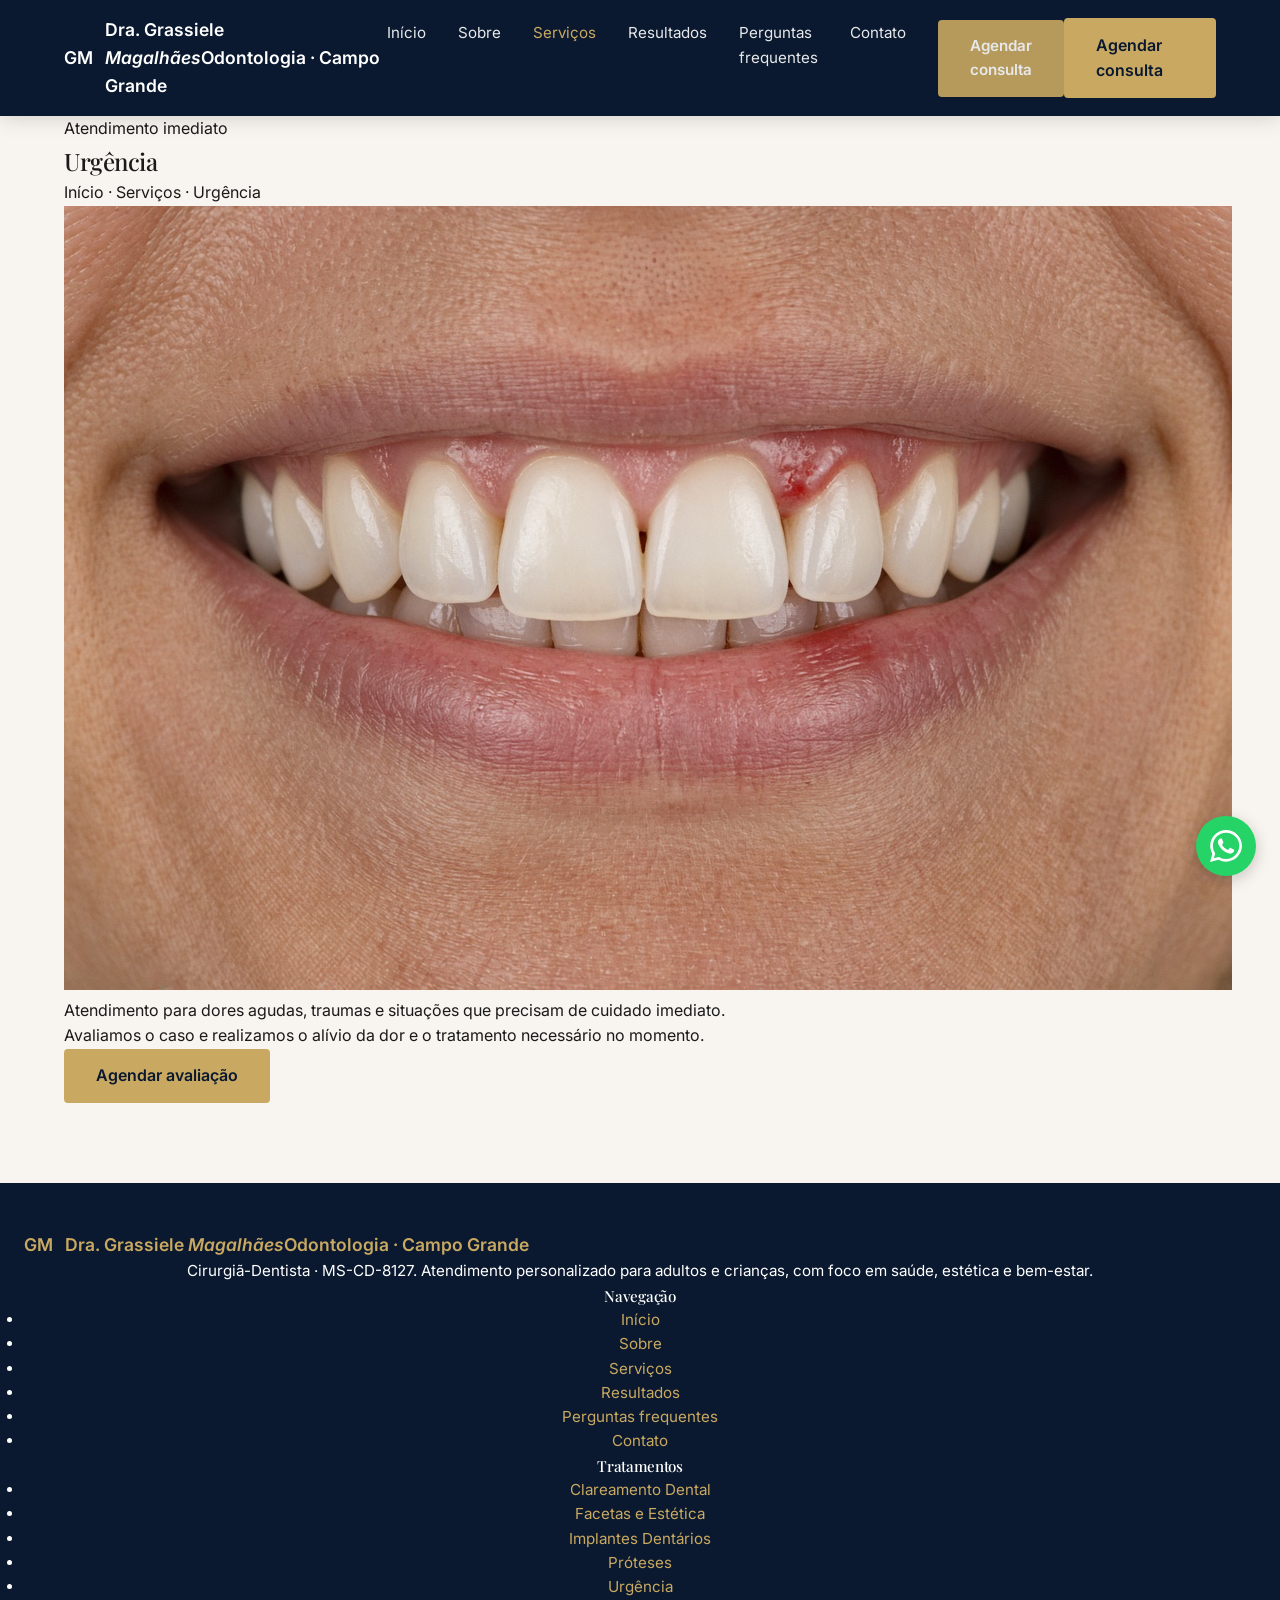
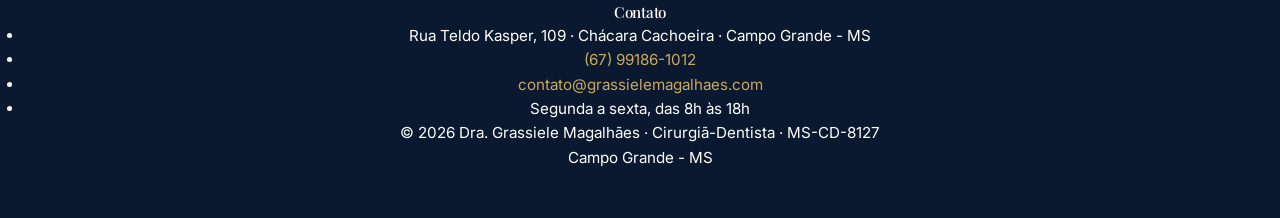
<file: urgencia.html>
<!DOCTYPE html>
<html lang="pt-BR">
<head>
  <meta charset="UTF-8">
  <meta name="viewport" content="width=device-width, initial-scale=1.0">
  <title>Urgência | Dra. Grassiele Magalhães</title>
  <meta name="description" content="Atendimento para dores agudas, traumas e situações que precisam de cuidado imediato.">
  <meta name="theme-color" content="#0A192F">
  <link rel="icon" href="data:image/svg+xml,%3Csvg xmlns='http://www.w3.org/2000/svg' viewBox='0 0 64 64'%3E%3Ccircle cx='32' cy='32' r='31' fill='%230A192F'/%3E%3Ctext x='32' y='41' text-anchor='middle' font-family='Georgia,serif' font-style='italic' font-size='26' fill='%23C9A961'%3EGM%3C/text%3E%3C/svg%3E">
  <link rel="preconnect" href="https://fonts.googleapis.com">
  <link rel="preconnect" href="https://fonts.gstatic.com" crossorigin>
  <link href="https://fonts.googleapis.com/css2?family=Inter:wght@300;400;500;600&family=Playfair+Display:ital,wght@0,400;0,500;0,600;1,400;1,500&display=swap" rel="stylesheet">
  <link rel="stylesheet" href="css/style.css">
</head>
<body>
  <header class="header">
    <nav class="nav" aria-label="Menu principal">
      <a href="index.html" class="logo" aria-label="Dra. Grassiele Magalhães — Início"><span class="logo-mark" aria-hidden="true">GM</span><span class="logo-text"><span class="logo-name">Dra. Grassiele <em>Magalhães</em></span><span class="logo-tag">Odontologia · Campo Grande</span></span></a>
      <ul class="nav-menu" id="menu"><li><a href="index.html">Início</a></li><li><a href="sobre.html">Sobre</a></li><li><a href="servicos.html" class="active">Serviços</a></li><li><a href="resultados.html">Resultados</a></li><li><a href="perguntas.html">Perguntas frequentes</a></li><li><a href="contato.html">Contato</a></li><li class="menu-cta"><a href="https://wa.me/5567991861012?text=Olá! Gostaria de agendar uma consulta." class="btn" target="_blank" rel="noopener">Agendar consulta</a></li></ul>
      <a href="https://wa.me/5567991861012?text=Olá! Gostaria de agendar uma consulta." class="btn btn-sm nav-cta" target="_blank" rel="noopener">Agendar consulta</a>
      <button class="nav-toggle" aria-label="Abrir menu" aria-controls="menu" aria-expanded="false"><span></span><span></span><span></span></button>
    </nav>
  </header>
  <main>
    <section class="page-hero has-media">
      <div class="container">
        <span class="eyebrow">Atendimento imediato</span>
        <h1>Urgência</h1>
        <div class="breadcrumb"><a href="index.html">Início</a> · <a href="servicos.html">Serviços</a> · Urgência</div>
      </div>
    </section>
    <section class="section" style="padding-top:0">
      <div class="container">
        <article class="article"><img src="images/urgencia.jpg" alt="Urgência" class="article-img"><p>Atendimento para dores agudas, traumas e situações que precisam de cuidado imediato.</p><p>Avaliamos o caso e realizamos o alívio da dor e o tratamento necessário no momento.</p><div class="article-cta"><a href="https://wa.me/5567991861012" class="btn" target="_blank" rel="noopener">Agendar avaliação</a></div></article>
      </div>
    </section>
  </main>
  <footer class="footer">
    <div class="footer-grid">
      <div>
        <a href="index.html" class="logo" aria-label="Dra. Grassiele Magalhães — Início"><span class="logo-mark" aria-hidden="true">GM</span><span class="logo-text"><span class="logo-name">Dra. Grassiele <em>Magalhães</em></span><span class="logo-tag">Odontologia · Campo Grande</span></span></a>
        <p>Cirurgiã-Dentista · MS-CD-8127. Atendimento personalizado para adultos e crianças, com foco em saúde, estética e bem-estar.</p>
      </div>
      <div>
        <h4>Navegação</h4>
        <ul><li><a href="index.html">Início</a></li><li><a href="sobre.html">Sobre</a></li><li><a href="servicos.html">Serviços</a></li><li><a href="resultados.html">Resultados</a></li><li><a href="perguntas.html">Perguntas frequentes</a></li><li><a href="contato.html">Contato</a></li></ul>
      </div>
      <div>
        <h4>Tratamentos</h4>
        <ul><li><a href="clareamento.html">Clareamento Dental</a></li><li><a href="facetas.html">Facetas e Estética</a></li><li><a href="implante.html">Implantes Dentários</a></li><li><a href="protese.html">Próteses</a></li><li><a href="urgencia.html">Urgência</a></li></ul>
      </div>
      <div>
        <h4>Contato</h4>
        <ul>
          <li>Rua Teldo Kasper, 109 · Chácara Cachoeira · Campo Grande - MS</li>
          <li><a href="https://wa.me/5567991861012" target="_blank" rel="noopener">(67) 99186-1012</a></li>
          <li><a href="mailto:contato@grassielemagalhaes.com">contato@grassielemagalhaes.com</a></li>
          <li>Segunda a sexta, das 8h às 18h</li>
        </ul>
      </div>
    </div>
    <div class="footer-bottom"><p>© 2026 Dra. Grassiele Magalhães · Cirurgiã-Dentista · MS-CD-8127</p><p>Campo Grande - MS</p></div>
  </footer>
  <a href="https://wa.me/5567991861012" class="whatsapp-float" target="_blank" rel="noopener" aria-label="WhatsApp"><svg viewBox="0 0 24 24" fill="currentColor" aria-hidden="true"><path d="M17.472 14.382c-.297-.149-1.758-.867-2.03-.967-.273-.099-.471-.148-.67.15-.197.297-.767.966-.94 1.164-.173.199-.347.223-.644.075-.297-.15-1.255-.463-2.39-1.475-.883-.788-1.48-1.761-1.653-2.059-.173-.297-.018-.458.13-.606.134-.133.298-.347.446-.52.149-.174.198-.298.298-.497.099-.198.05-.371-.025-.52-.075-.149-.669-1.612-.916-2.207-.242-.579-.487-.5-.669-.51-.173-.008-.371-.01-.57-.01-.198 0-.52.074-.792.372-.272.297-1.04 1.016-1.04 2.479 0 1.462 1.065 2.875 1.213 3.074.149.198 2.096 3.2 5.077 4.487.709.306 1.262.489 1.694.625.712.227 1.36.195 1.871.118.571-.085 1.758-.719 2.006-1.413.248-.694.248-1.289.173-1.413-.074-.124-.272-.198-.57-.347m-5.421 7.403h-.004a9.87 9.87 0 01-5.031-1.378l-.361-.214-3.741.982.998-3.648-.235-.374a9.86 9.86 0 01-1.51-5.26c.001-5.45 4.436-9.884 9.888-9.884 2.64 0 5.122 1.03 6.988 2.898a9.825 9.825 0 012.893 6.994c-.003 5.45-4.435 9.884-9.881 9.884m8.413-18.297A11.815 11.815 0 0012.05 0C5.495 0 .16 5.335.157 11.892c0 2.096.547 4.142 1.588 5.945L.057 24l6.305-1.654a11.882 11.882 0 005.683 1.448h.005c6.554 0 11.89-5.335 11.893-11.893a11.821 11.821 0 00-3.48-8.413z"/></svg></a>
  <script src="js/script.js"></script>
</body>
</html>
</file>
<file: css/style.css>
:root {
  --navy: #0A192F;
  --navy-light: #112240;
  --gold: #C9A961;
  --gold-light: #E8D5A3;
  --cream: #F8F5F0;
  --white: #FFFFFF;
  --text: #1A1A1A;
  --muted: #6B7280;
  --soft: #F3F0EA;
}

* { margin: 0; padding: 0; box-sizing: border-box; }
html { scroll-behavior: smooth; }
body {
  font-family: 'Inter', system-ui, -apple-system, sans-serif;
  color: var(--text);
  background: var(--cream);
  line-height: 1.6;
}
h1, h2, h3, h4 { font-family: 'Playfair Display', serif; font-weight: 500; letter-spacing: -0.02em; }
a { text-decoration: none; color: inherit; }

.container { max-width: 1200px; margin: 0 auto; padding: 0 1.5rem; }
.section { padding: 5rem 0; }
.section-title { font-size: 2.5rem; text-align: center; margin-bottom: 0.75rem; color: var(--navy); }
.section-subtitle { text-align: center; color: var(--muted); margin-bottom: 3rem; font-size: 1.1rem; }

.header {
  background: var(--navy);
  position: sticky; top: 0; z-index: 100;
  box-shadow: 0 2px 20px rgba(0,0,0,0.15);
}
.nav {
  display: flex; align-items: center; justify-content: space-between;
  max-width: 1200px; margin: 0 auto; padding: 1rem 1.5rem;
}
.logo { display: flex; align-items: center; gap: 0.75rem; color: var(--white); font-weight: 600; font-size: 1.1rem; }
.logo img { height: 42px; }
.nav-menu { display: flex; gap: 2rem; list-style: none; }
.nav-menu a { color: var(--white); font-size: 0.95rem; opacity: 0.9; transition: opacity 0.2s; }
.nav-menu a:hover, .nav-menu a.active { opacity: 1; color: var(--gold); }
.nav-toggle { display: none; background: none; border: none; color: white; font-size: 1.5rem; cursor: pointer; }

.hero {
  background: linear-gradient(135deg, var(--navy) 0%, #0D1B2A 100%);
  color: white;
  padding: 7rem 1.5rem 6rem;
  text-align: center;
  position: relative;
  overflow: hidden;
}
.hero::after {
  content: '';
  position: absolute; inset: 0;
  background: radial-gradient(circle at 20% 80%, rgba(201,169,97,0.08) 0%, transparent 50%);
}
.hero h1 { font-size: clamp(2.5rem, 5vw, 4rem); margin-bottom: 1rem; line-height: 1.1; }
.hero p { font-size: 1.2rem; max-width: 640px; margin: 0 auto 2rem; opacity: 0.9; }
.btn {
  display: inline-block; background: var(--gold); color: var(--navy);
  padding: 0.9rem 2rem; border-radius: 4px; font-weight: 600; transition: all 0.25s;
}
.btn:hover { background: var(--gold-light); transform: translateY(-2px); }
.btn-outline { background: transparent; border: 1px solid var(--gold); color: var(--gold); margin-left: 1rem; }
.btn-outline:hover { background: var(--gold); color: var(--navy); }

.about-grid { display: grid; grid-template-columns: 1fr 1.2fr; gap: 4rem; align-items: center; }
.about-image img { width: 100%; border-radius: 8px; box-shadow: 0 20px 40px rgba(0,0,0,0.15); }

.grid { display: grid; grid-template-columns: repeat(auto-fit, minmax(280px, 1fr)); gap: 1.5rem; }
.card {
  background: white; border-radius: 8px; overflow: hidden;
  box-shadow: 0 4px 20px rgba(0,0,0,0.06); transition: transform 0.25s;
}
.card:hover { transform: translateY(-4px); }
.card img { width: 100%; height: 220px; object-fit: cover; }
.card-body { padding: 1.5rem; }
.card h3 { margin-bottom: 0.5rem; color: var(--navy); }

.compare { position: relative; width: 100%; max-width: 800px; margin: 0 auto; height: 500px; overflow: hidden; border-radius: 8px; }
.compare img { position: absolute; top: 0; left: 0; width: 100%; height: 100%; object-fit: cover; }
.compare-before { clip-path: inset(0 50% 0 0); }
.compare-line { position: absolute; left: 50%; top: 0; bottom: 0; width: 3px; background: white; cursor: ew-resize; }
.compare-handle { position: absolute; top: 50%; left: 50%; transform: translate(-50%, -50%); background: white; width: 44px; height: 44px; border-radius: 50%; display: flex; align-items: center; justify-content: center; font-weight: bold; color: var(--navy); box-shadow: 0 2px 10px rgba(0,0,0,0.2); }

.review { background: white; padding: 1.5rem; border-radius: 8px; }
.stars { color: var(--gold); letter-spacing: 2px; }

.footer { background: var(--navy); color: white; text-align: center; padding: 3rem 1.5rem; font-size: 0.95rem; }
.footer a { color: var(--gold); }
.whatsapp-float {
  position: fixed; bottom: 24px; right: 24px; background: #25D366; color: white;
  width: 60px; height: 60px; border-radius: 50%; display: flex; align-items: center; justify-content: center;
  box-shadow: 0 4px 16px rgba(0,0,0,0.2); z-index: 99; transition: transform 0.2s;
}
.whatsapp-float:hover { transform: scale(1.08); }
.whatsapp-float svg { width: 32px; height: 32px; }

@media (max-width: 768px) {
  .nav-menu { display: none; position: absolute; top: 100%; left: 0; right: 0; background: var(--navy); flex-direction: column; padding: 1rem; }
  .nav-menu.active { display: flex; }
  .nav-toggle { display: block; }
  .about-grid { grid-template-columns: 1fr; }
  .btn-outline { margin-left: 0; margin-top: 0.75rem; display: block; }
  .hero { padding: 5rem 1rem 4rem; }
}
</file>
